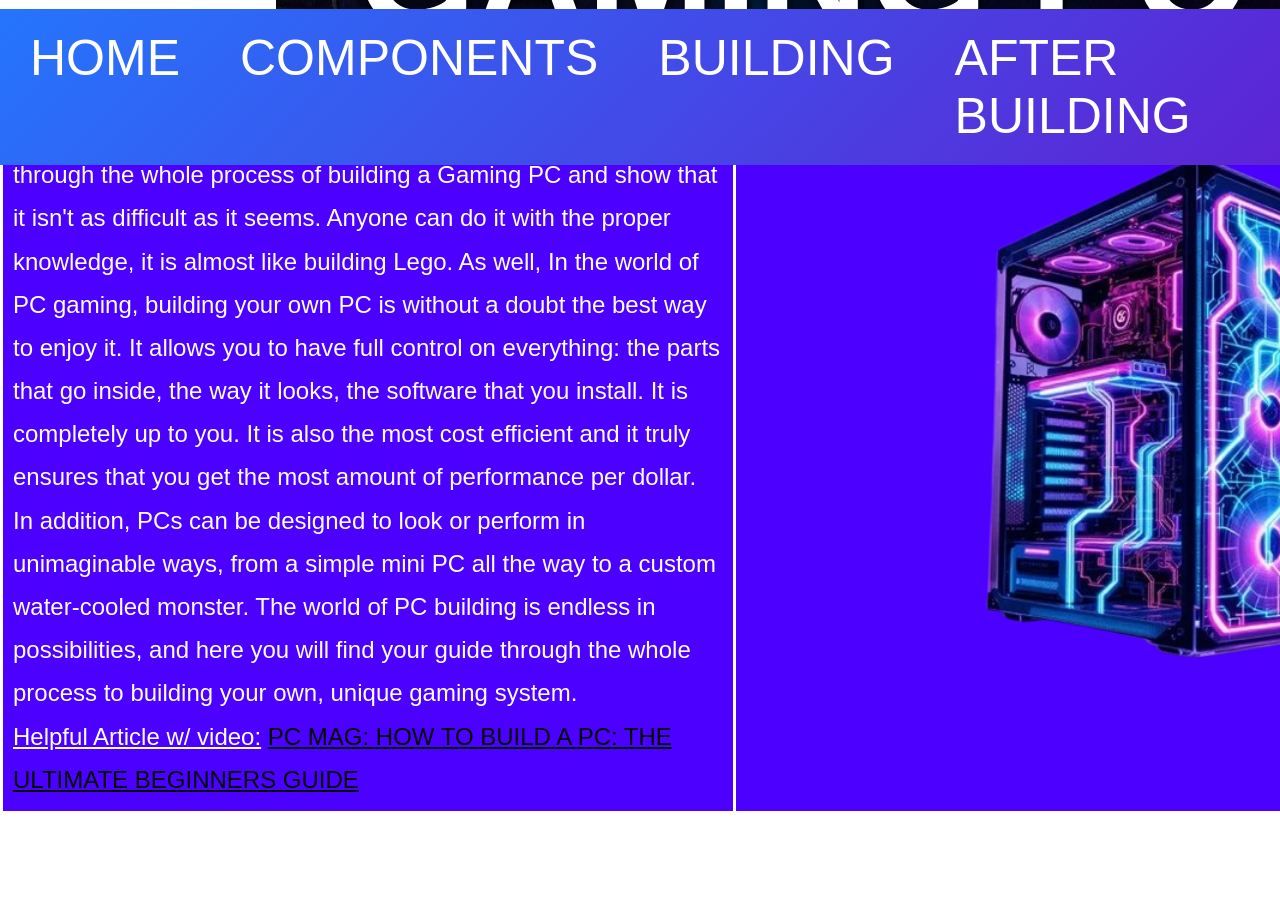
<file: index.html>
<!DOCTYPE html>
<html>
    <head>
        <title>HOW TO BUILD A GAMING PC - HOME</title>
        <link rel="stylesheet" href="Homepage styles.css">
    </head>
    <body>
        <header> 
            <p>HOW TO BUILD A</p>
            <h1>GAMING PC</h1>
            <p>STEP BY STEP GUIDE TO GUIDE YOU THROUGH THE WHOLE PROCESS!</p>
        </header>
        <!-- This table will allow the image and text to be next to each other on the page -->
        <table class="info-section">
            <tr>
                <td class="text-cell">
                    <p style="font-size: 35px;"><b><i><u>INTRODUCTION</u></i></b></p>
                    Although it may seem scary or not doable, this guide will guide you through the whole process of building a Gaming PC and show that it isn't as difficult as it seems. Anyone can do it with the proper knowledge, it is almost like building Lego. As well, In the world of PC gaming, building your own PC is without a doubt the best way to enjoy it. It allows you to have full control on everything: the parts that go inside, the way it looks, the software that you install. It is completely up to you. It is also the most cost efficient and it truly ensures that you get the most amount of performance per dollar. In addition, PCs can be designed to look or perform in unimaginable ways, from a simple mini PC all the way to a custom water-cooled monster. The world of PC building is endless in possibilities, and here you will find your guide through the whole process to building your own, unique gaming system.
                    <br><u>Helpful Article w/ video:</u> <a href="https://www.pcmag.com/how-to/how-to-build-a-pc-the-ultimate-beginners-guide" style="color: black;">PC MAG: HOW TO BUILD A PC: THE ULTIMATE BEGINNERS GUIDE</a>
                </td>
                <td class="image-cell">
                    <img src="Gaming PC for Homepage.png" style="width: 600px;">
                </td>
            </tr>
        </table>
        <!-- Navigate to the different pages of the site -->
        <nav>
            <ul>
                <li><a href="(HOMEPAGE) index.html">Home</a></li>
                <li><a href="(COMPONENTS) page2.html">Components</a></li>
                <li><a href="(BUILDING) page3.html">Building</a></li>
                <li><a href="(AFTER BUILDING) page4.html">After Building</a></li>
                <li><a href="(ABOUT OUR SITE) page5.html">About Our Site</a></li>
            </ul>
        </nav>
    </body>
</html>
</file>
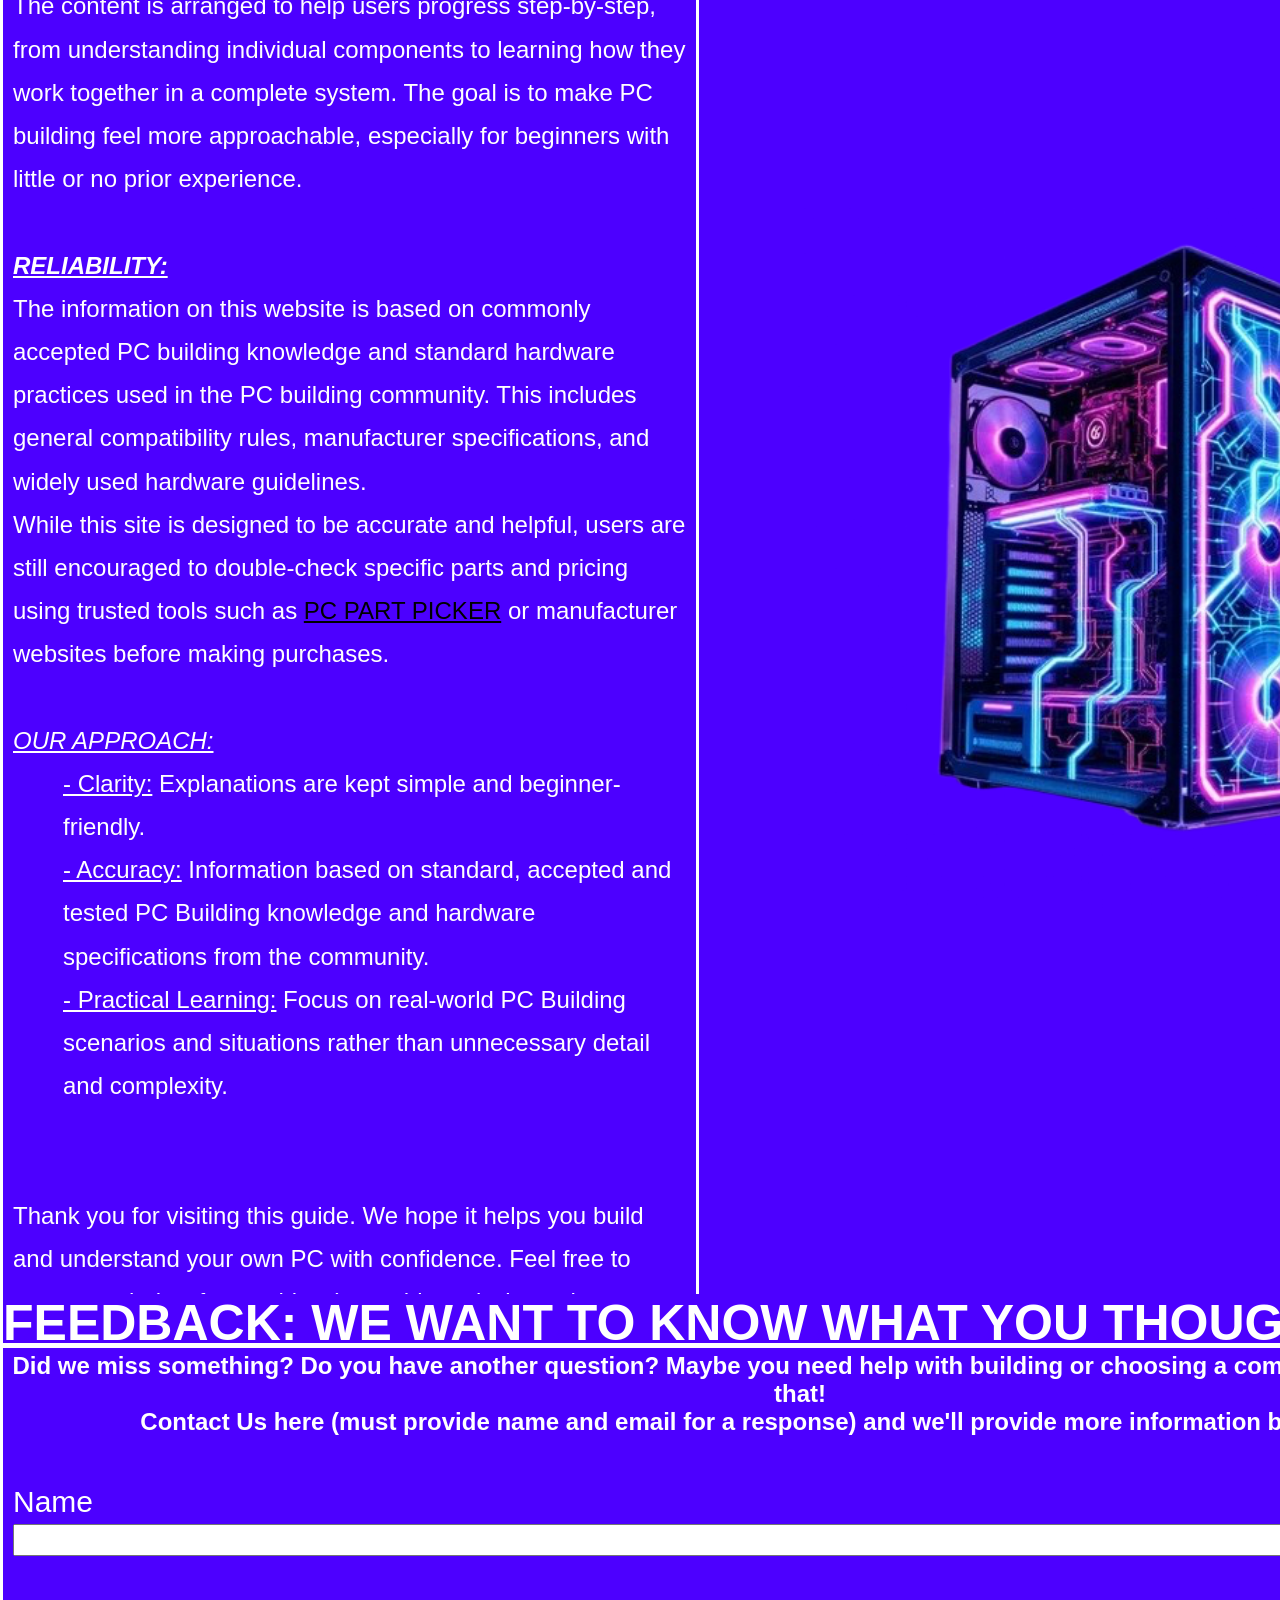
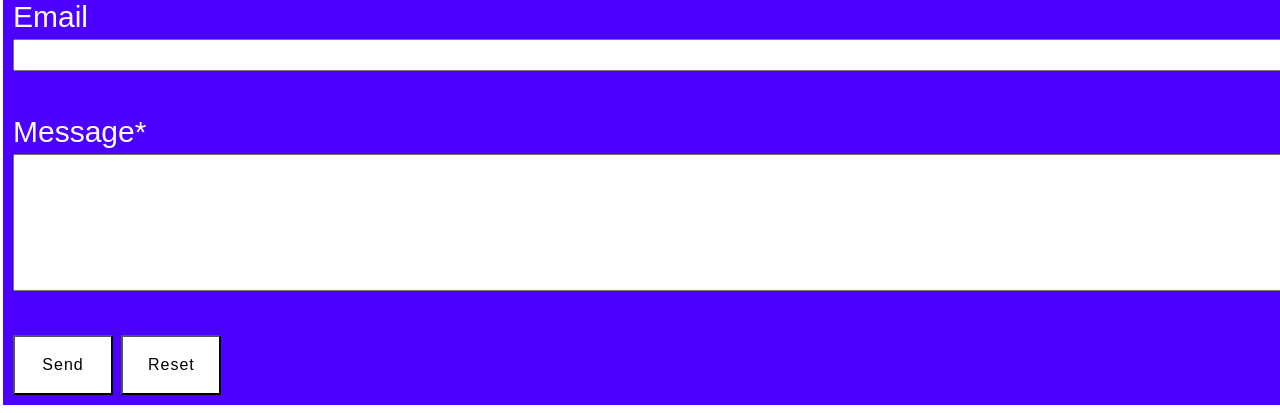
<file: (ABOUT OUR SITE) page5.html>
<!DOCTYPE html>
<html>
    <head>
        <title>ABOUT OUR SITE</title>
        <link rel="stylesheet" href="Page 5 styles.css">
    </head>
    <body>
        <header> 
            <h1>ABOUT OUR SITE</h1>
        </header>
        <table class="info-section">
            <tr>
                <td class="text-cell">
                    <p style="font-size: 35px;"><b><i><u>ABOUT OUR SITE AND GUIDE:</u></i></b></p>
                    This website is designed as a structured guide to help users understand PC building in a clear and organized way. Instead of overwhelming users with technical details all at once, each section breaks topics down into simple explanations so they are easier to learn and follow.
                    <br>The content is arranged to help users progress step-by-step, from understanding individual components to learning how they work together in a complete system. The goal is to make PC building feel more approachable, especially for beginners with little or no prior experience.
                    <br><br>
                    <b><i><u>RELIABILITY:</u></i></b> <br>
                    The information on this website is based on commonly accepted PC building knowledge and standard hardware practices used in the PC building community. This includes general compatibility rules, manufacturer specifications, and widely used hardware guidelines.
                    <br>While this site is designed to be accurate and helpful, users are still encouraged to double-check specific parts and pricing using trusted tools such as <a href="https://pcpartpicker.com" style="color: black;">PC PART PICKER</a> or manufacturer websites before making purchases.
                    <br><br>
                    <u><i>OUR APPROACH:</i></u>
                    <br>
                    <p style="margin-left: 50px;"><u>- Clarity:</u> Explanations are kept simple and beginner-friendly.</p>
                    <p style="margin-left: 50px;"><u>- Accuracy:</u> Information based on standard, accepted and tested PC Building knowledge and hardware specifications from the community.</p> 
                    <p style="margin-left: 50px;"><u>- Practical Learning:</u> Focus on real-world PC Building scenarios and situations rather than unnecessary detail and complexity.</p>
                    <!--Short outro-->
                    <br><br>
                    Thank you for visiting this guide. We hope it helps you build and understand your own PC with confidence. Feel free to contact us below for anything (something missing, other question, site error, etc.) Best of luck and happy Building and Gaming!
                    
                    <td class="image-cell">
                    <img src="Gaming PC for Homepage.png" style="height: 700px; width: 700px;">
                </td>
            </tr>
        </table>
        <!--Form Code and Website creation assisted with ChatGPT-->
        <!--This form is for website feedback and for asking other questions. It is linked to send me an email with responses. -->
        <h2><u>FEEDBACK: WE WANT TO KNOW WHAT YOU THOUGHT!</u></h2>
        <h2 style="font-size: 24px;">Did we miss something? Do you have another question? Maybe you need help with building or choosing a component, we'll help you with that! <br>
            Contact Us here (must provide name and email for a response) and we'll provide more information by email for you!</h2>
        <form action="https://formspree.io/f/xwvzepra" method="POST">
            <br>
            <label>Name</label>
            <input type="text" style="font-size: 24px;" name="name">
            <br>
            <label>Email</label>
            <input type="email" style="font-size: 24px;" name="email">
            <br>
            <label>Message*</label>
            <textarea name="Name" style="font-size: 24px;" rows="5" cols="5" required></textarea>
            <br>
            <div class="button-container">
                <button type="submit" style="height: 60px; width: 100px; background-color: white; font-size: 16px; font-family: Impact, Haettenschweiler, 'Arial Narrow Bold', sans-serif; letter-spacing: 1px;">
                    Send
                </button>
                <button type="reset" style="height: 60px; width: 100px; background-color: white; font-size: 16px; font-family: Impact, Haettenschweiler, 'Arial Narrow Bold', sans-serif; letter-spacing: 1px;">
                    Reset
                </button>
            </div>
        </form>
        <nav>
            <ul>
                <li><a href="(HOMEPAGE) index.html">Home</a></li>
                <li><a href="(COMPONENTS) page2.html">Components</a></li>
                <li><a href="(BUILDING) page3.html">Building</a></li>
                <li><a href="(AFTER BUILDING) page4.html">After Building</a></li>
                <li><a href="(ABOUT OUR SITE) page5.html">About Our Site</a></li>
            </ul>
        </nav>
    </body>
</html>
</file>
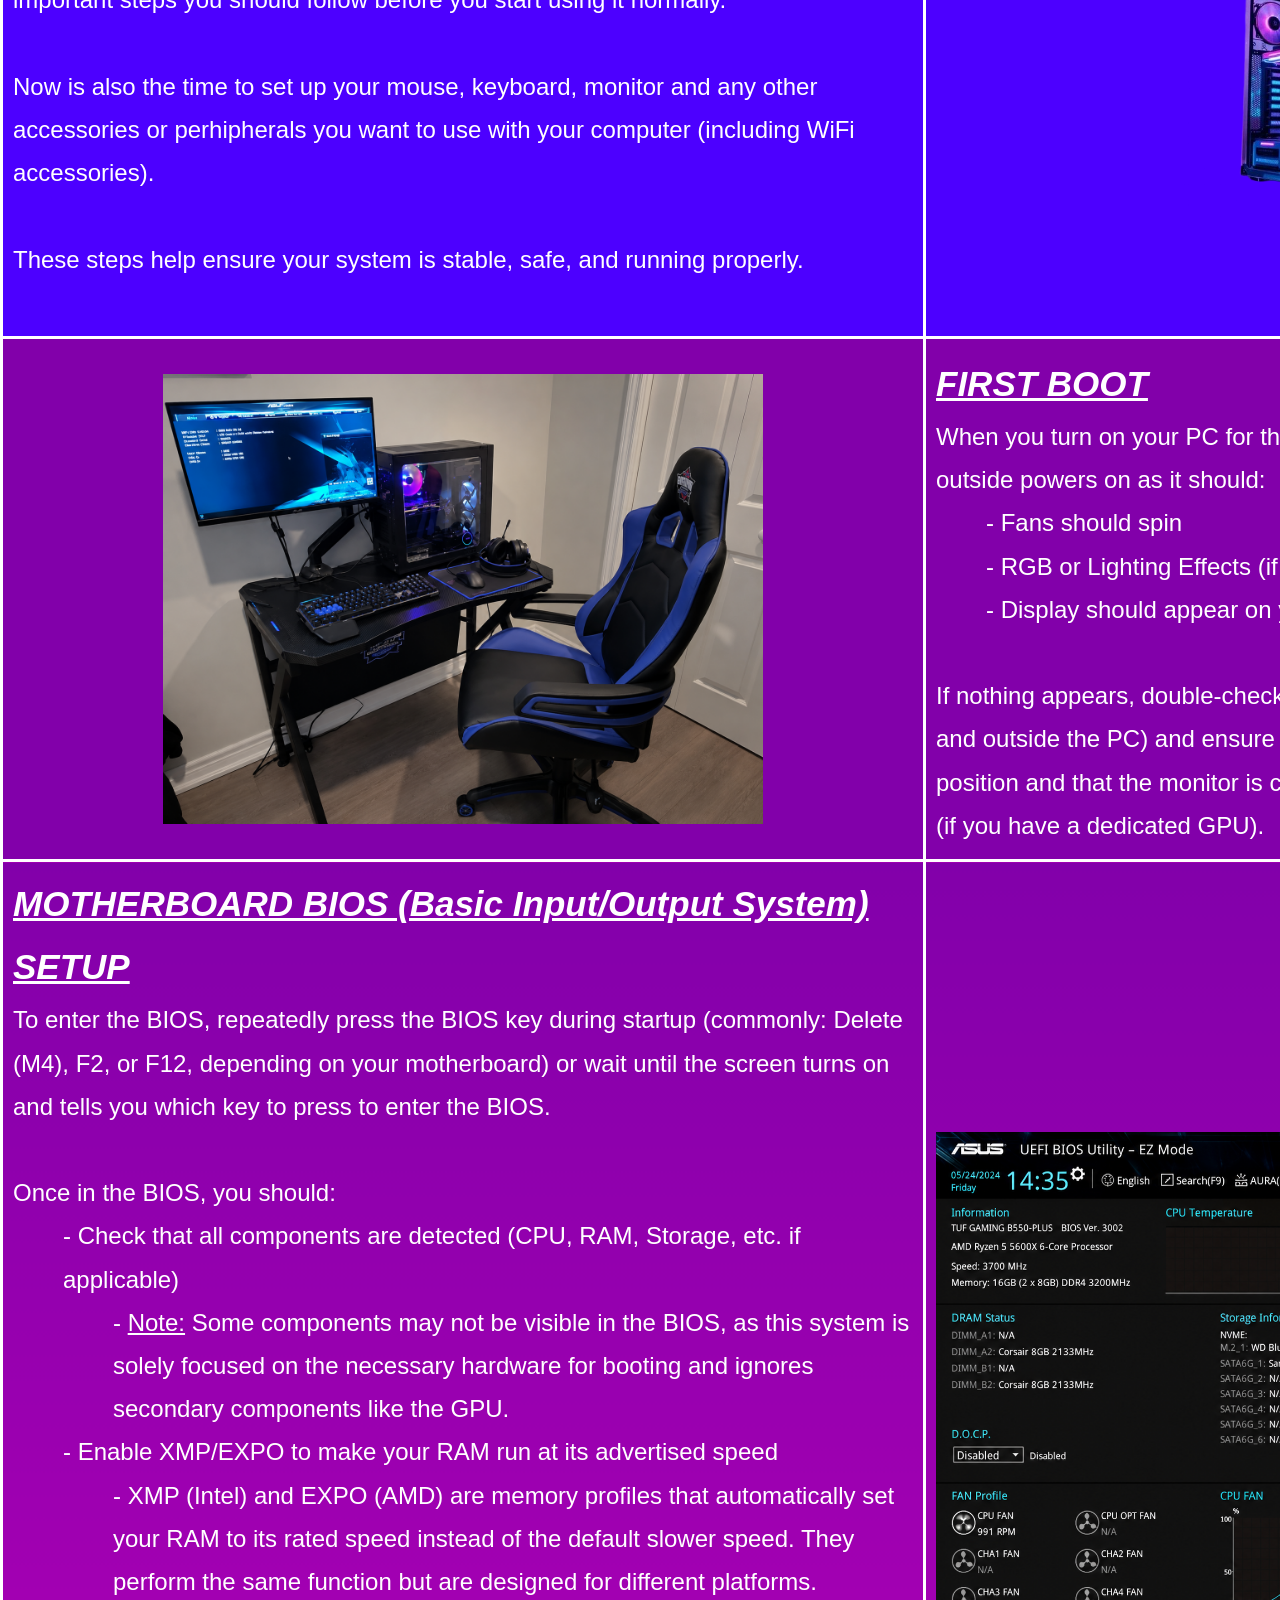
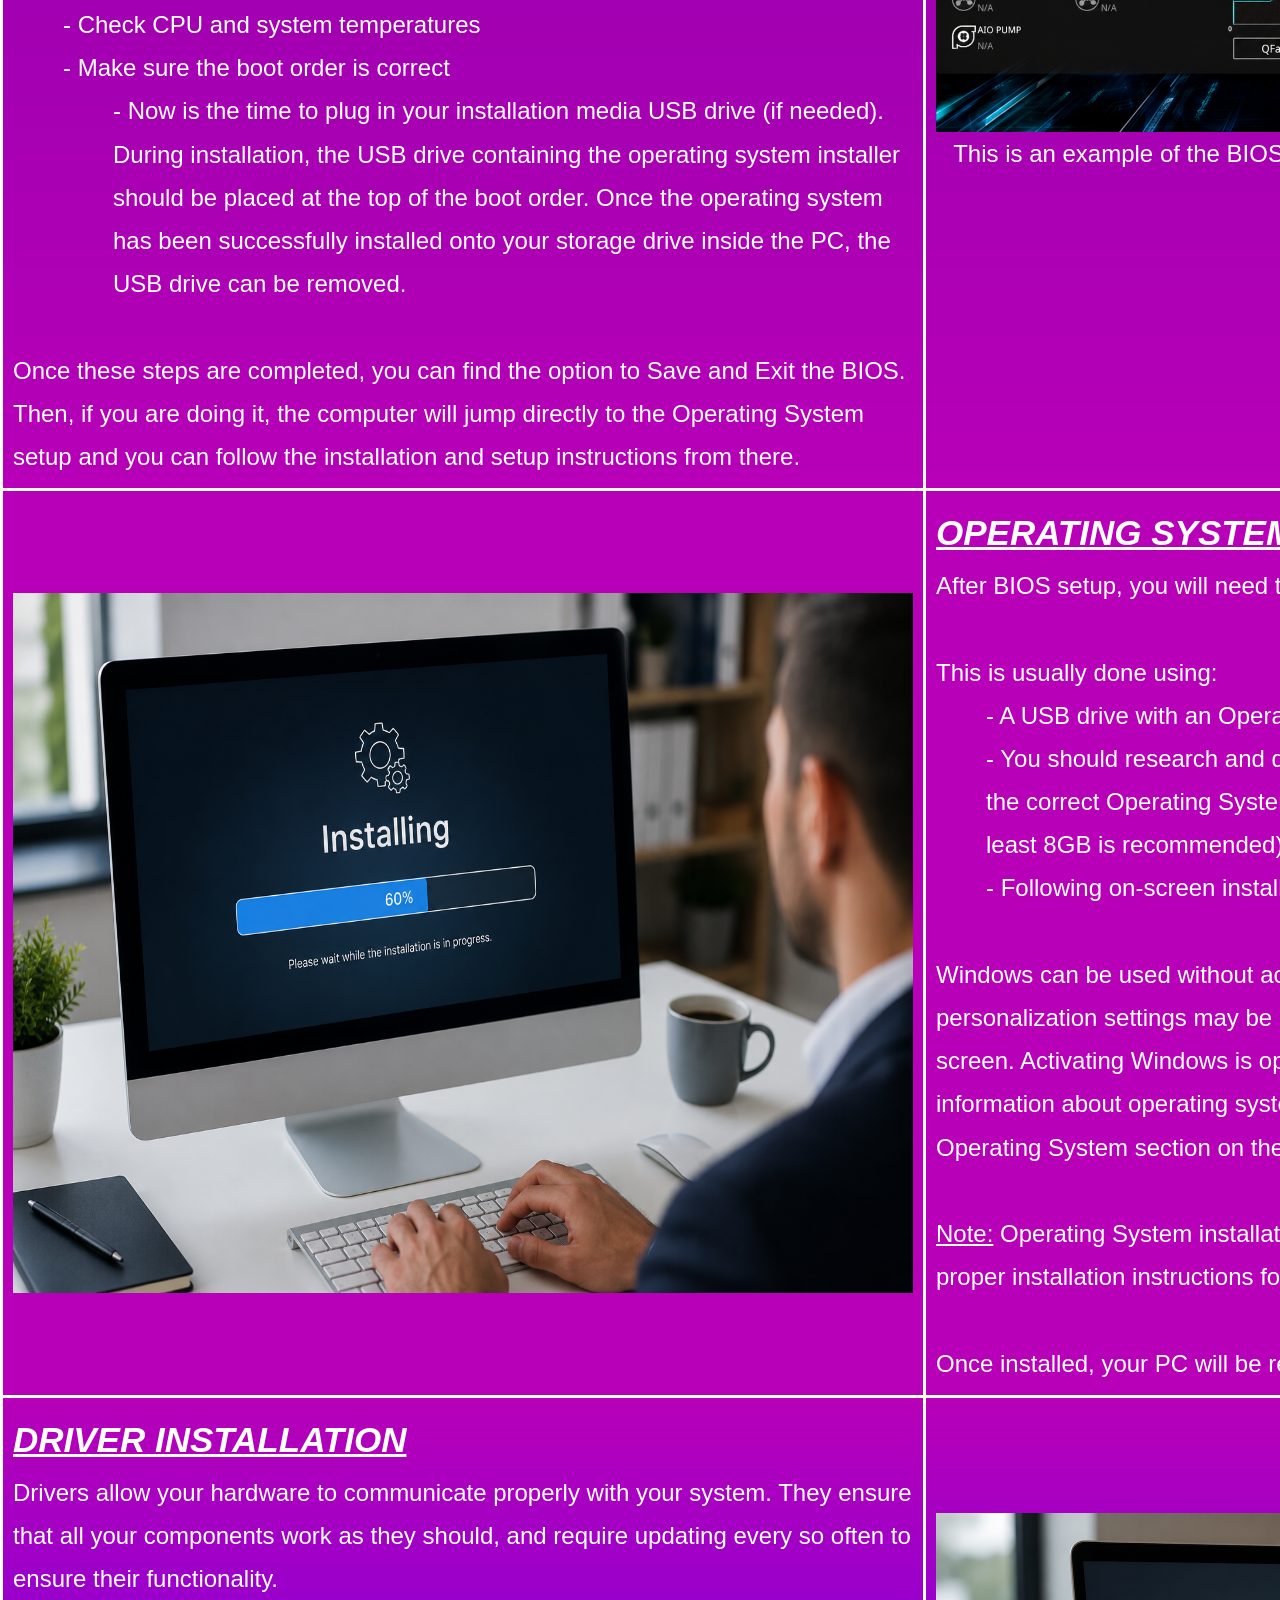
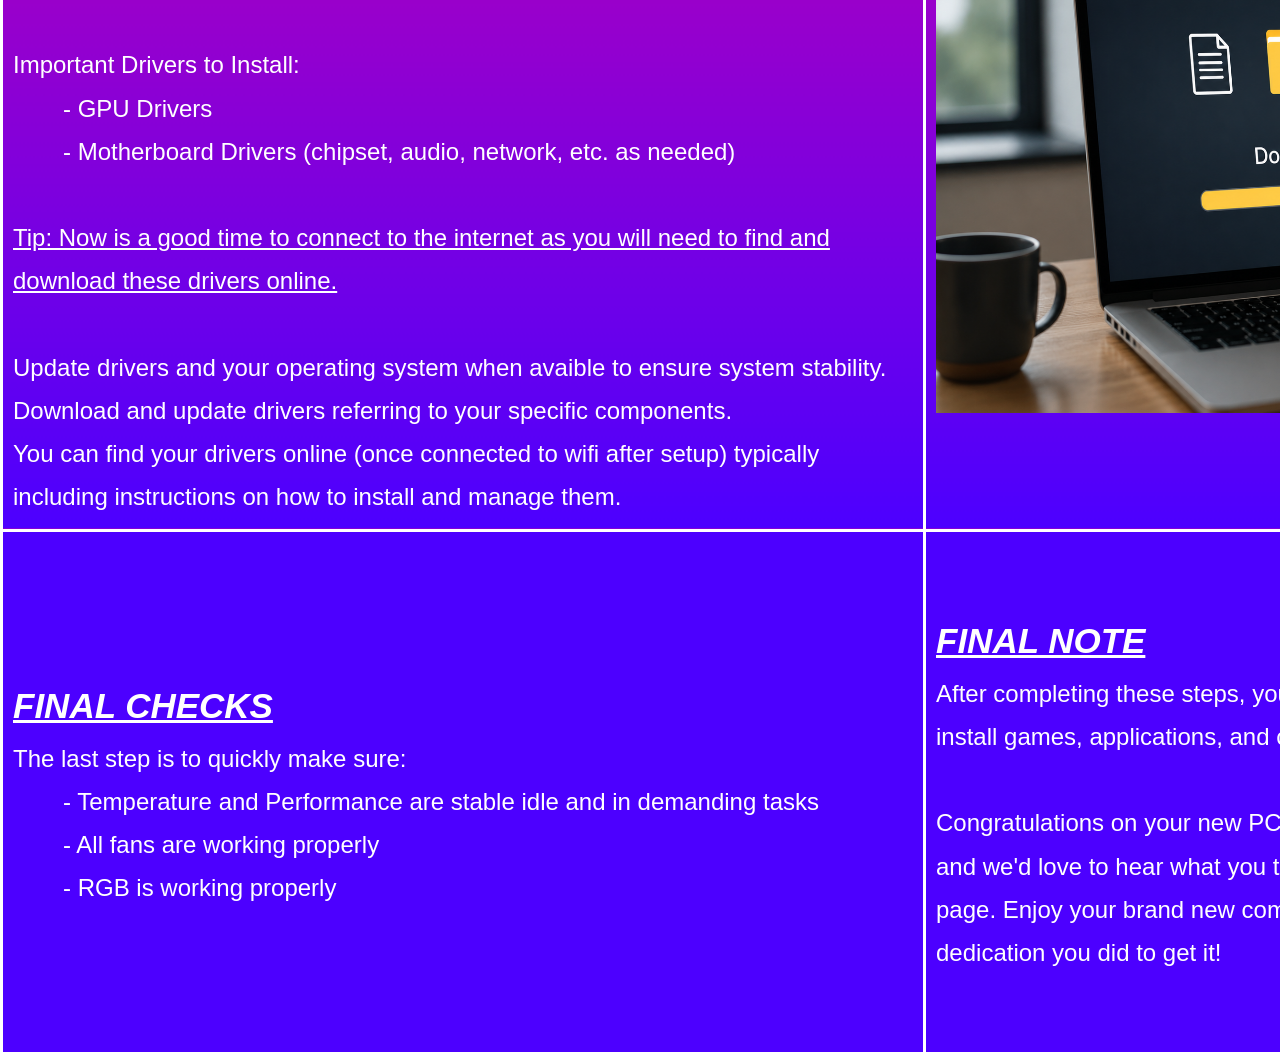
<file: (AFTER BUILDING) page4.html>
<!DOCTYPE html>
<html>
    <head>
        <title>AFTER BUILDING</title>
        <link rel="stylesheet" href="Page 4 styles.css">
    </head>
    <body>
        <header> 
            <h1>AFTER BUILDING</h1>
        </header>
        <!--Instructions Table-->
        <table class="info-section">
            <tr>
                <td class="text-cell">
                    <p style="font-size: 35px;"><b><i><u>AFTER BUILDING YOUR PC:</u></i></b></p>
                    Once your PC is fully built and all components are installed correctly, there are a few important steps you should follow before you start using it normally. 
                    <br><br>Now is also the time to set up your mouse, keyboard, monitor and any other accessories or perhipherals you want to use with your computer (including WiFi accessories).
                    <br><br>These steps help ensure your system is stable, safe, and running properly.
                </td>
                <td class="image-cell">
                    <img src="Gaming PC for Homepage.png">
                </td>
            </tr>
            <tr>
                <td style="background-color: rgb(130, 0, 170);" class="image-cell">
                    <img src="Bios Setup.jpg" style="width: 600px;">
                </td>
                <td style="background-color: rgb(130, 0, 170);" class="text-cell">
                    <p style="font-size: 35px;"><b><i><u>FIRST BOOT</u></i></b></p>
                    When you turn on your PC for the first time, make sure everything on the outside powers on as it should:
                    <p style="margin-left: 50px;">- Fans should spin</p>
                    <p style="margin-left: 50px;">- RGB or Lighting Effects (if present) should light up
                    <p style="margin-left: 50px;">- Display should appear on your monitor</p>
                    <br>If nothing appears, double-check power cables and connections (inside and outside the PC) and ensure the switch on the PSU is set to the I position and that the monitor is connected to the GPU, not the motherboard (if you have a dedicated GPU).
                </td>
            </tr>
            <tr>
                <td style="background: linear-gradient(rgb(130, 0, 170), rgb(183, 0, 183));" class="text-cell">
                    <p style="font-size: 35px;"><b><i><u>MOTHERBOARD BIOS (Basic Input/Output System) SETUP</u></i></b></p>
                    To enter the BIOS, repeatedly press the BIOS key during startup (commonly: Delete (M4), F2, or F12, depending on your motherboard) or wait until the screen turns on and tells you which key to press to enter the BIOS.
                    <br><br> Once in the BIOS, you should:
                    <p style="margin-left: 50px;">- Check that all components are detected (CPU, RAM, Storage, etc. if applicable)</p>
                    <p style="margin-left: 100px;">- <u>Note:</u> Some components may not be visible in the BIOS, as this system is solely focused on the necessary hardware for booting and ignores secondary components like the GPU.</p>
                    <p style="margin-left: 50px;">- Enable XMP/EXPO to make your RAM run at its advertised speed</p>
                    <p style="margin-left: 100px;">- XMP (Intel) and EXPO (AMD) are memory profiles that automatically set your RAM to its rated speed instead of the default slower speed. They perform the same function but are designed for different platforms.</p>
                    <p style="margin-left: 50px;">- Check CPU and system temperatures</p>
                    <p style="margin-left: 50px;">- Make sure the boot order is correct</p>
                    <p style="margin-left: 100px;">- Now is the time to plug in your installation media USB drive (if needed). During installation, the USB drive containing the operating system installer should be placed at the top of the boot order. Once the operating system has been successfully installed onto your storage drive inside the PC, the USB drive can be removed.</p>
                    <br>Once these steps are completed, you can find the option to Save and Exit the BIOS. Then, if you are doing it, the computer will jump directly to the Operating System setup and you can follow the installation and setup instructions from there.
                </td>
                <td style="background: linear-gradient(rgb(130, 0, 170), rgb(183, 0, 183));" class="image-cell">
                    <img src="Bios Screen.jpg" style="width: 800px; height: 600px;"><p style="text-align: center;">This is an example of the BIOS Screen of a Motherboard from the brand ASUS.</p>
                </td>
            </tr>
            <tr>
                <td style="background-color: rgb(183, 0, 183);" class="image-cell">
                    <img src="Downloading 2.png" style="height: 700px; width: 900px;">
                </td>
                <td style="background-color: rgb(183, 0, 183);" class="text-cell">
                    <p style="font-size: 35px;"><b><i><u>OPERATING SYSTEM INSTALLATION</u></i></b></p>
                    After BIOS setup, you will need to install an Operating System.
                    <br><br>
                    This is usually done using:
                    <p style="margin-left: 50px;">- A USB drive with an Operating System installer</p>
                    <p style="margin-left: 50px;">- You should research and download the official Installation Media for the correct Operating System and create a bootable USB drive (at least 8GB is recommended)</p>
                    <p style="margin-left: 50px;">- Following on-screen installation steps</p>
                    <br>
                    Windows can be used without activation, but some features such as personalization settings may be limited and a watermark may appear on screen. Activating Windows is optional, but recommended. For more information about operating systems and Windows activation, see the Operating System section on the <a href="(COMPONENTS) page2.html" style="color: black;">Components page</a>.
                    <br><br>
                    <u>Note:</u> Operating System installations differ depending on the version. Find proper installation instructions for yours online.
                    <br><br>
                    Once installed, your PC will be ready to use normally.
                </td>
            </tr>
            <tr>
                <td style="background: linear-gradient(rgb(183, 0, 183), rgb(76, 0, 255));" class="text-cell">
                    <p style="font-size: 35px;"><b><i><u>DRIVER INSTALLATION</u></i></b></p>
                    Drivers allow your hardware to communicate properly with your system. They ensure that all your components work as they should, and require updating every so often to ensure their functionality.
                    <br><br> Important Drivers to Install:
                    <p style="margin-left: 50px;">- GPU Drivers</p>
                    <p style="margin-left: 50px;">- Motherboard Drivers (chipset, audio, network, etc. as needed)</p>
                    <br>
                    <u>Tip: Now is a good time to connect to the internet as you will need to find and download these drivers online.</u>
                    <br><br>
                    Update drivers and your operating system when avaible to ensure system stability.
                    Download and update drivers referring to your specific components.
                    <br>You can find your drivers online (once connected to wifi after setup) typically including instructions on how to install and manage them. 
                </td>
                <td style="background: linear-gradient(rgb(183, 0, 183), rgb(76, 0, 255));" class="image-cell">
                    <img src="Downloading.jpg" style="height: 500px; width: 800px;">
                </td>
            </tr>
            <tr>
                <td style="background-color: rgb(76, 0, 255);" class="text-cell">
                    <p style="font-size: 35px;"><b><i><u>FINAL CHECKS</u></i></b></p>
                    The last step is to quickly make sure:
                    <p style="margin-left: 50px;">- Temperature and Performance are stable idle and in demanding tasks</p>
                    <p style="margin-left: 50px;">- All fans are working properly</p>
                    <p style="margin-left: 50px;">- RGB is working properly</p>
                </td>
                <td style="background-color: rgb(76, 0, 255);" class="text-cell">
                    <p style="font-size: 35px;"><b><i><u>FINAL NOTE</u></i></b></p>
                    After completing these steps, your PC is fully ready to use. You can now install games, applications, and customize your system as needed.
                    <br><br>
                    Congratulations on your new PC! We hope this guide was helpful for you and we'd love to hear what you thought of it in the <a href="(ABOUT OUR SITE) page5.html" style="color: black;">"ABOUT OUR SITE"</a> page. Enjoy your brand new computer and be proud of the hard work and dedication you did to get it!
                </td>
            </tr>
        </table>
        <nav>
            <ul>
                <li><a href="(HOMEPAGE) index.html">Home</a></li>
                <li><a href="(COMPONENTS) page2.html">Components</a></li>
                <li><a href="(BUILDING) page3.html">Building</a></li>
                <li><a href="(AFTER BUILDING) page4.html">After Building</a></li>
                <li><a href="(ABOUT OUR SITE) page5.html">About Our Site</a></li>
            </ul>
        </nav>
    </body>
</html>
</file>
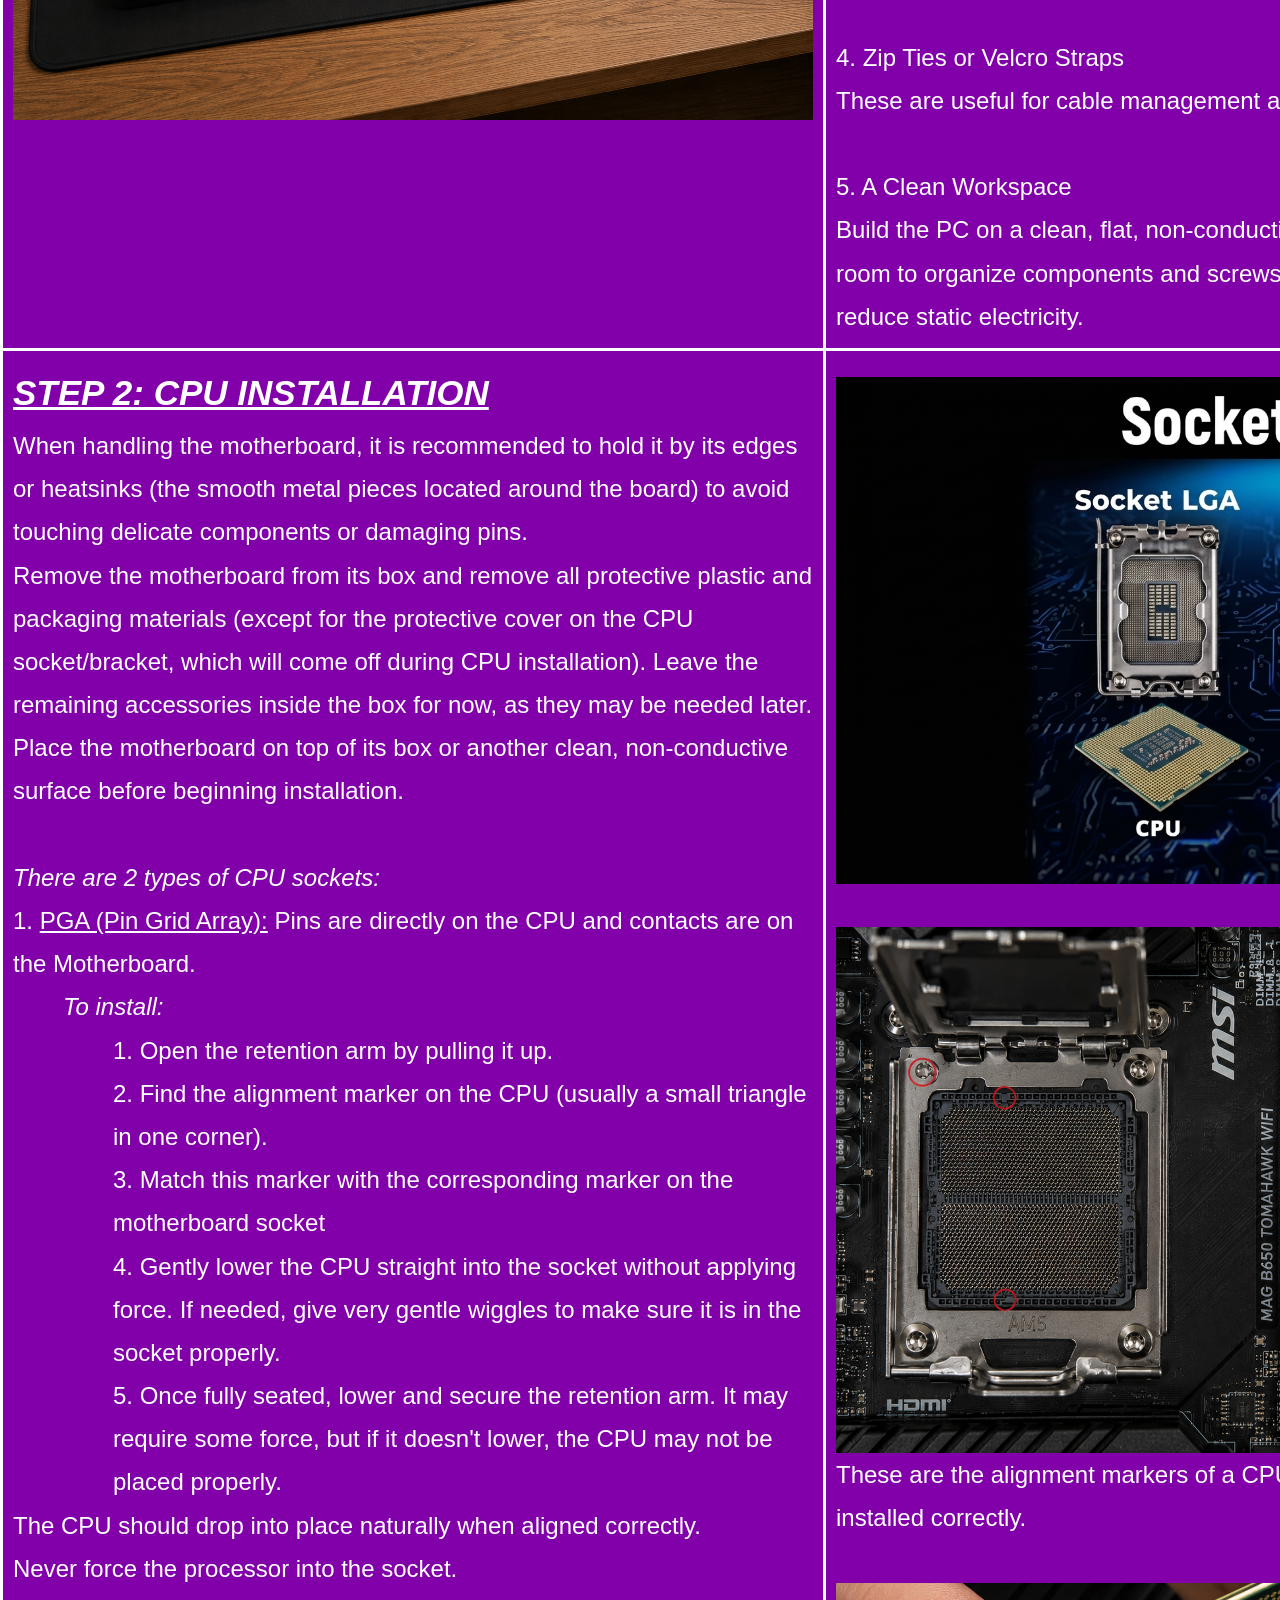
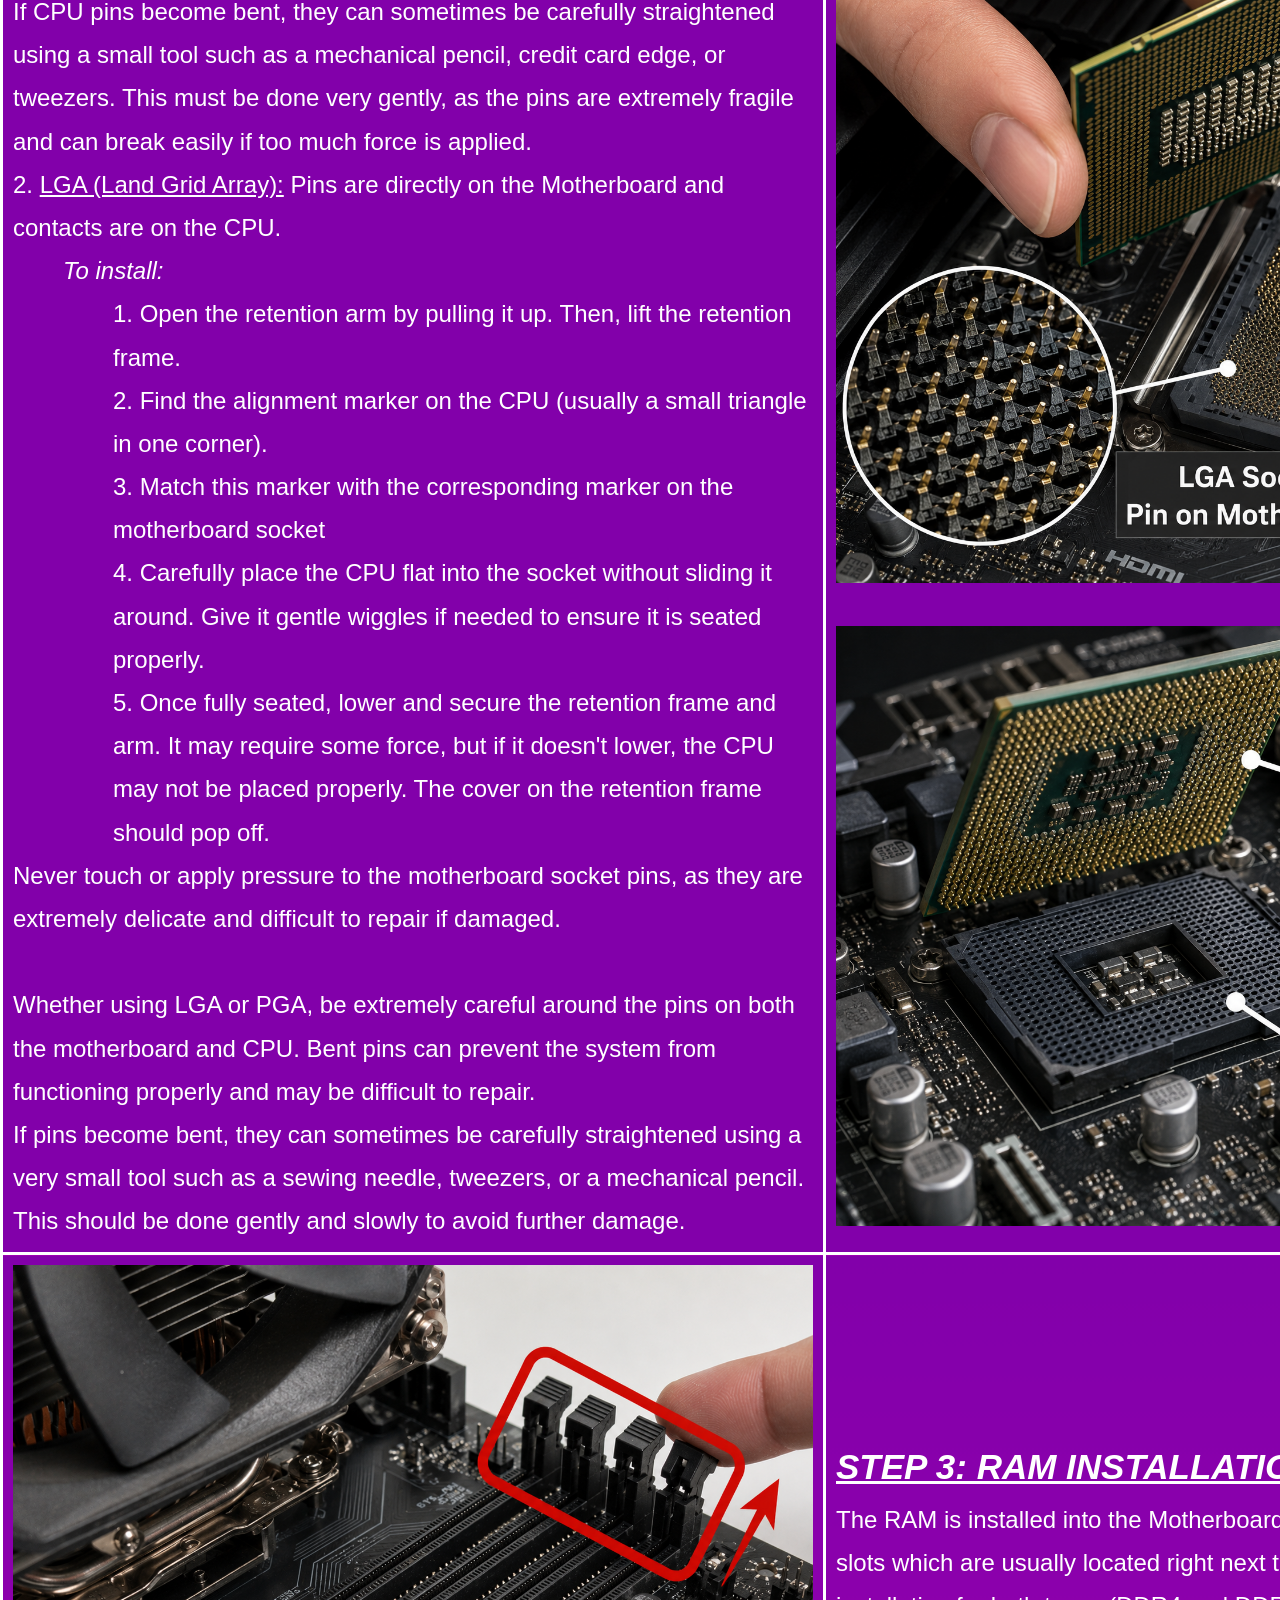
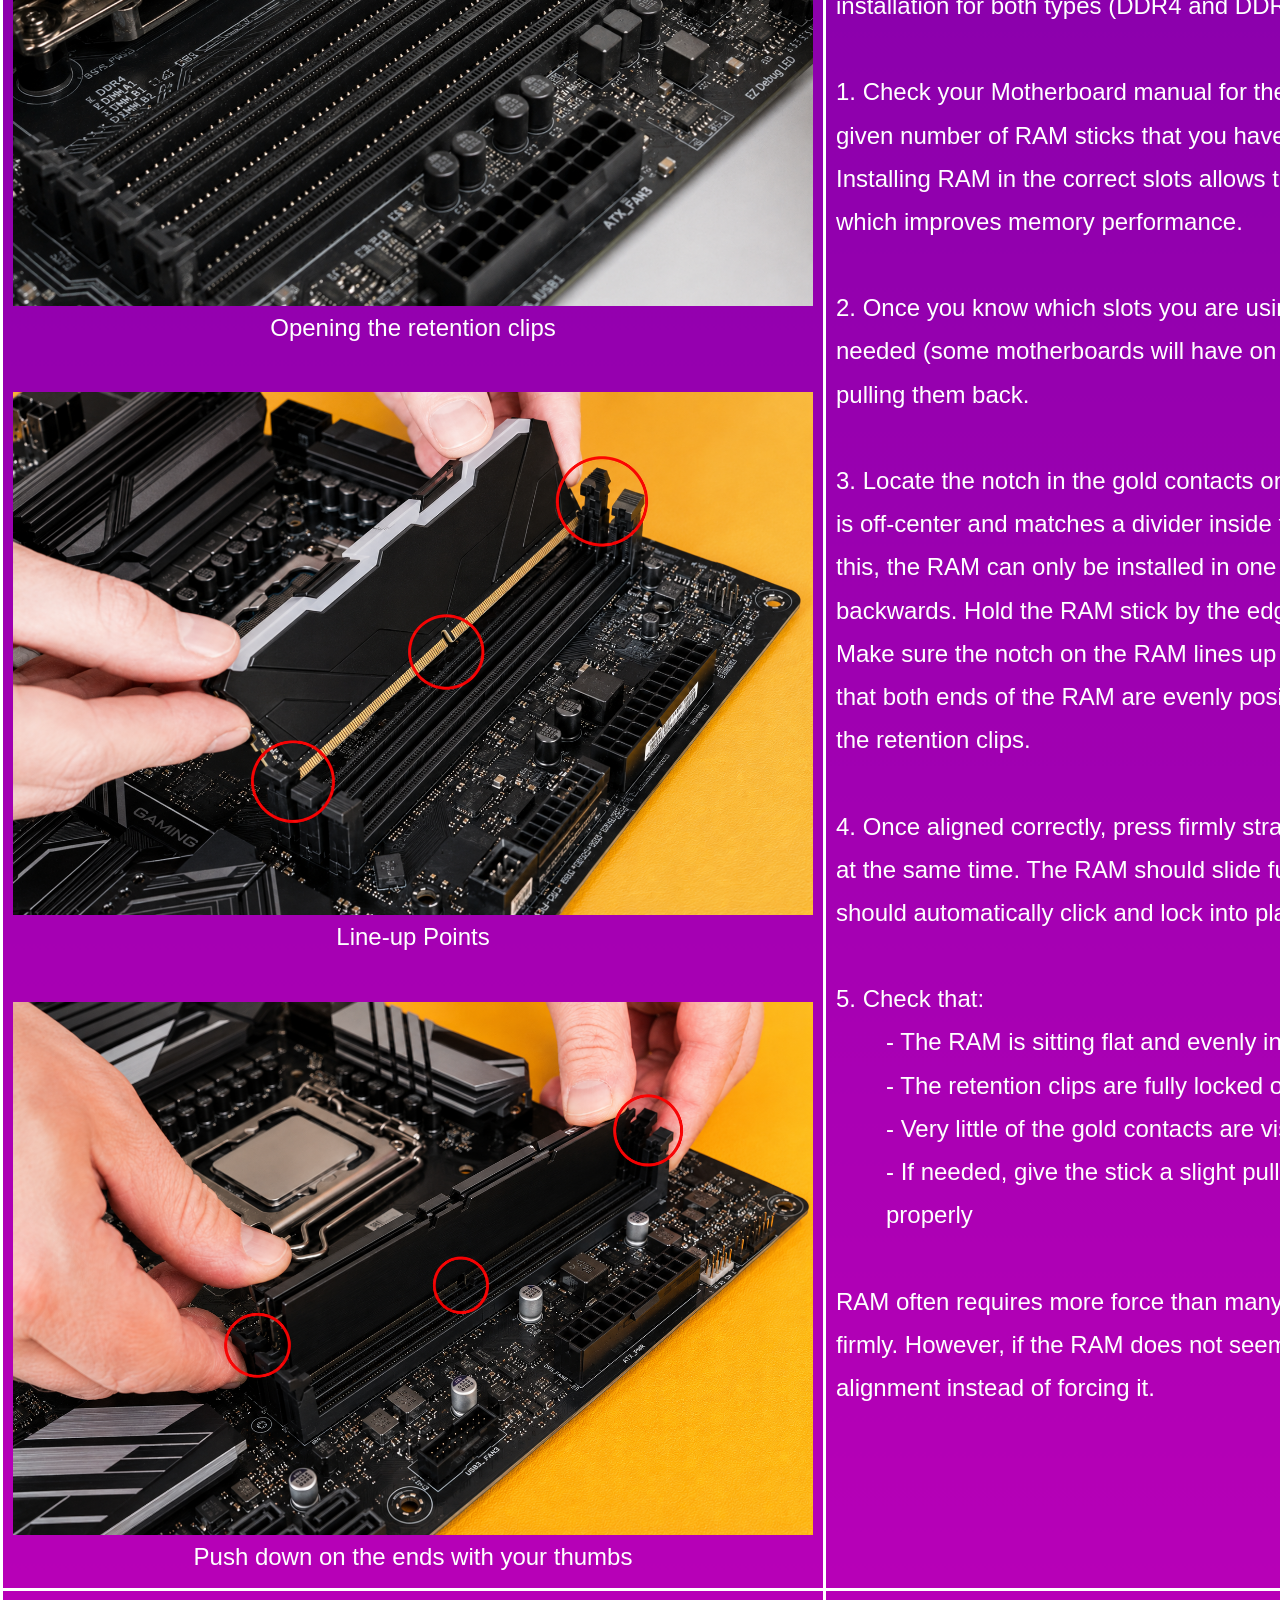
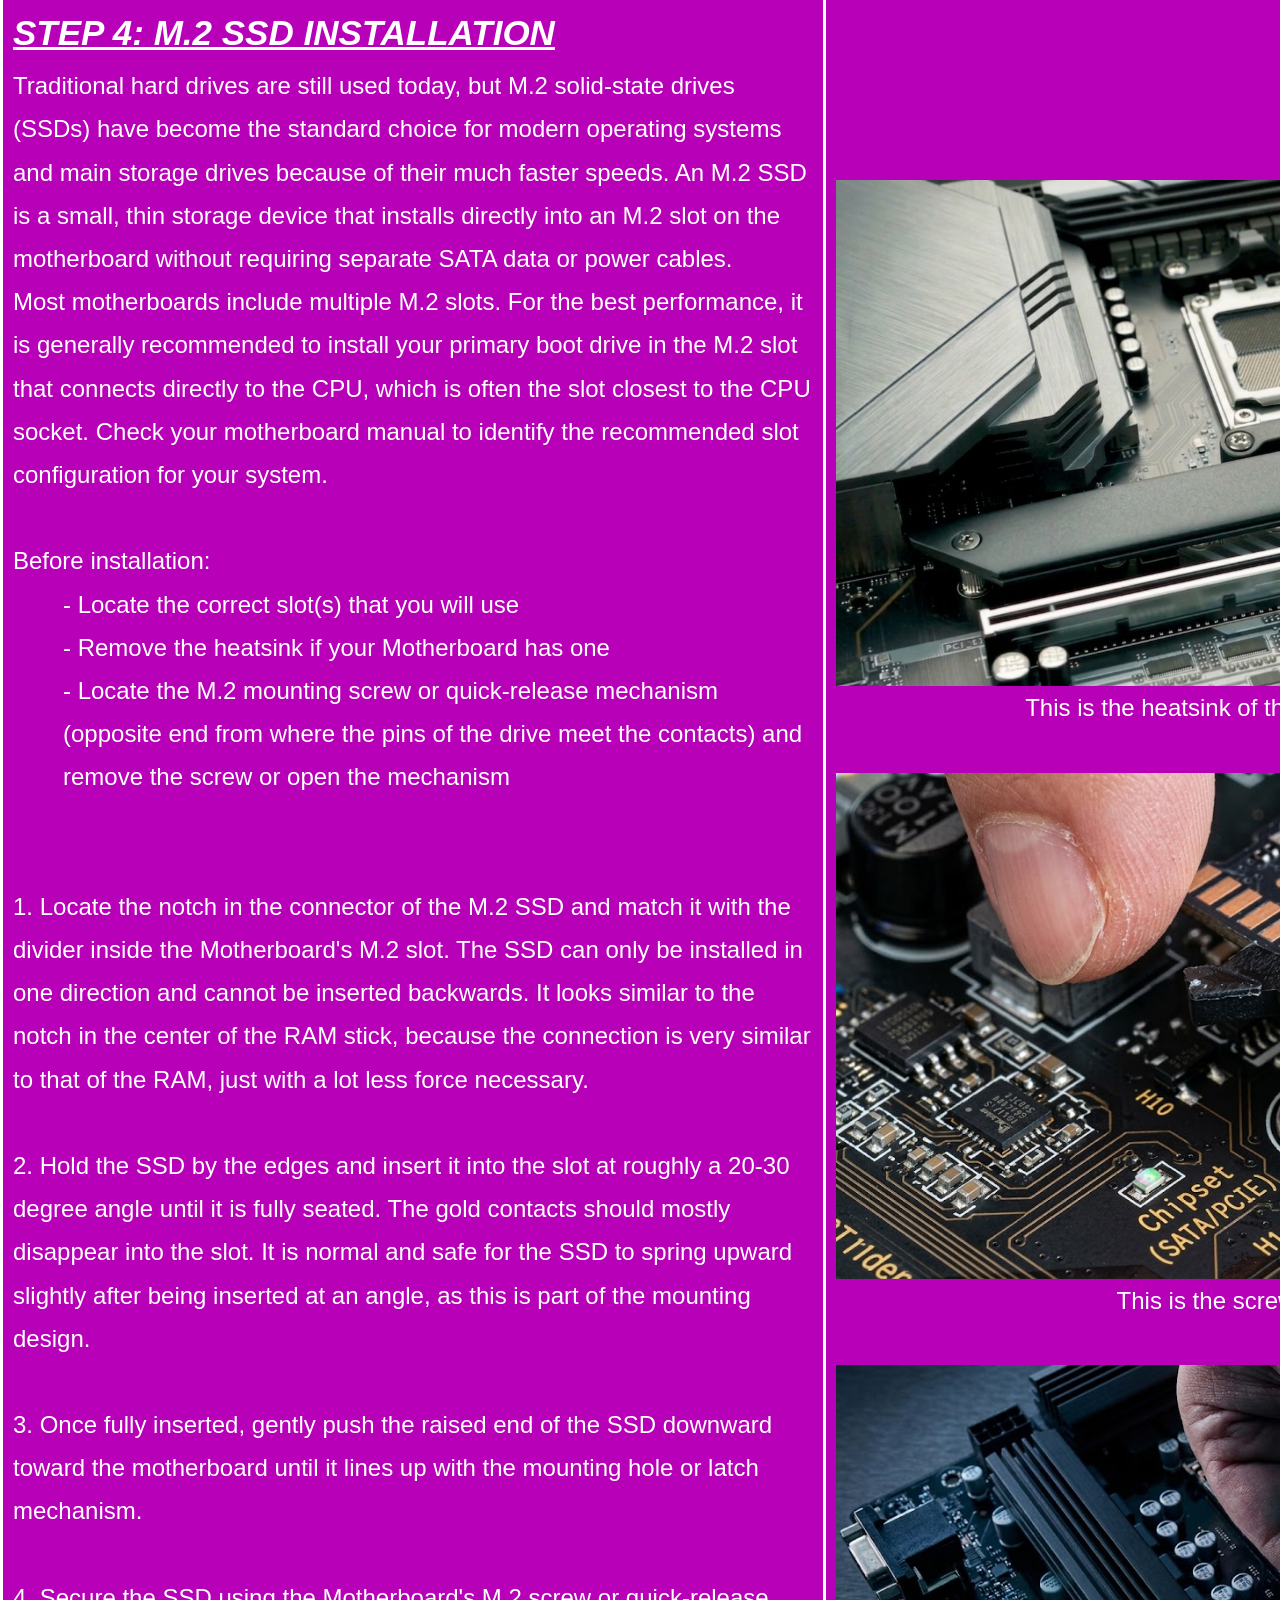
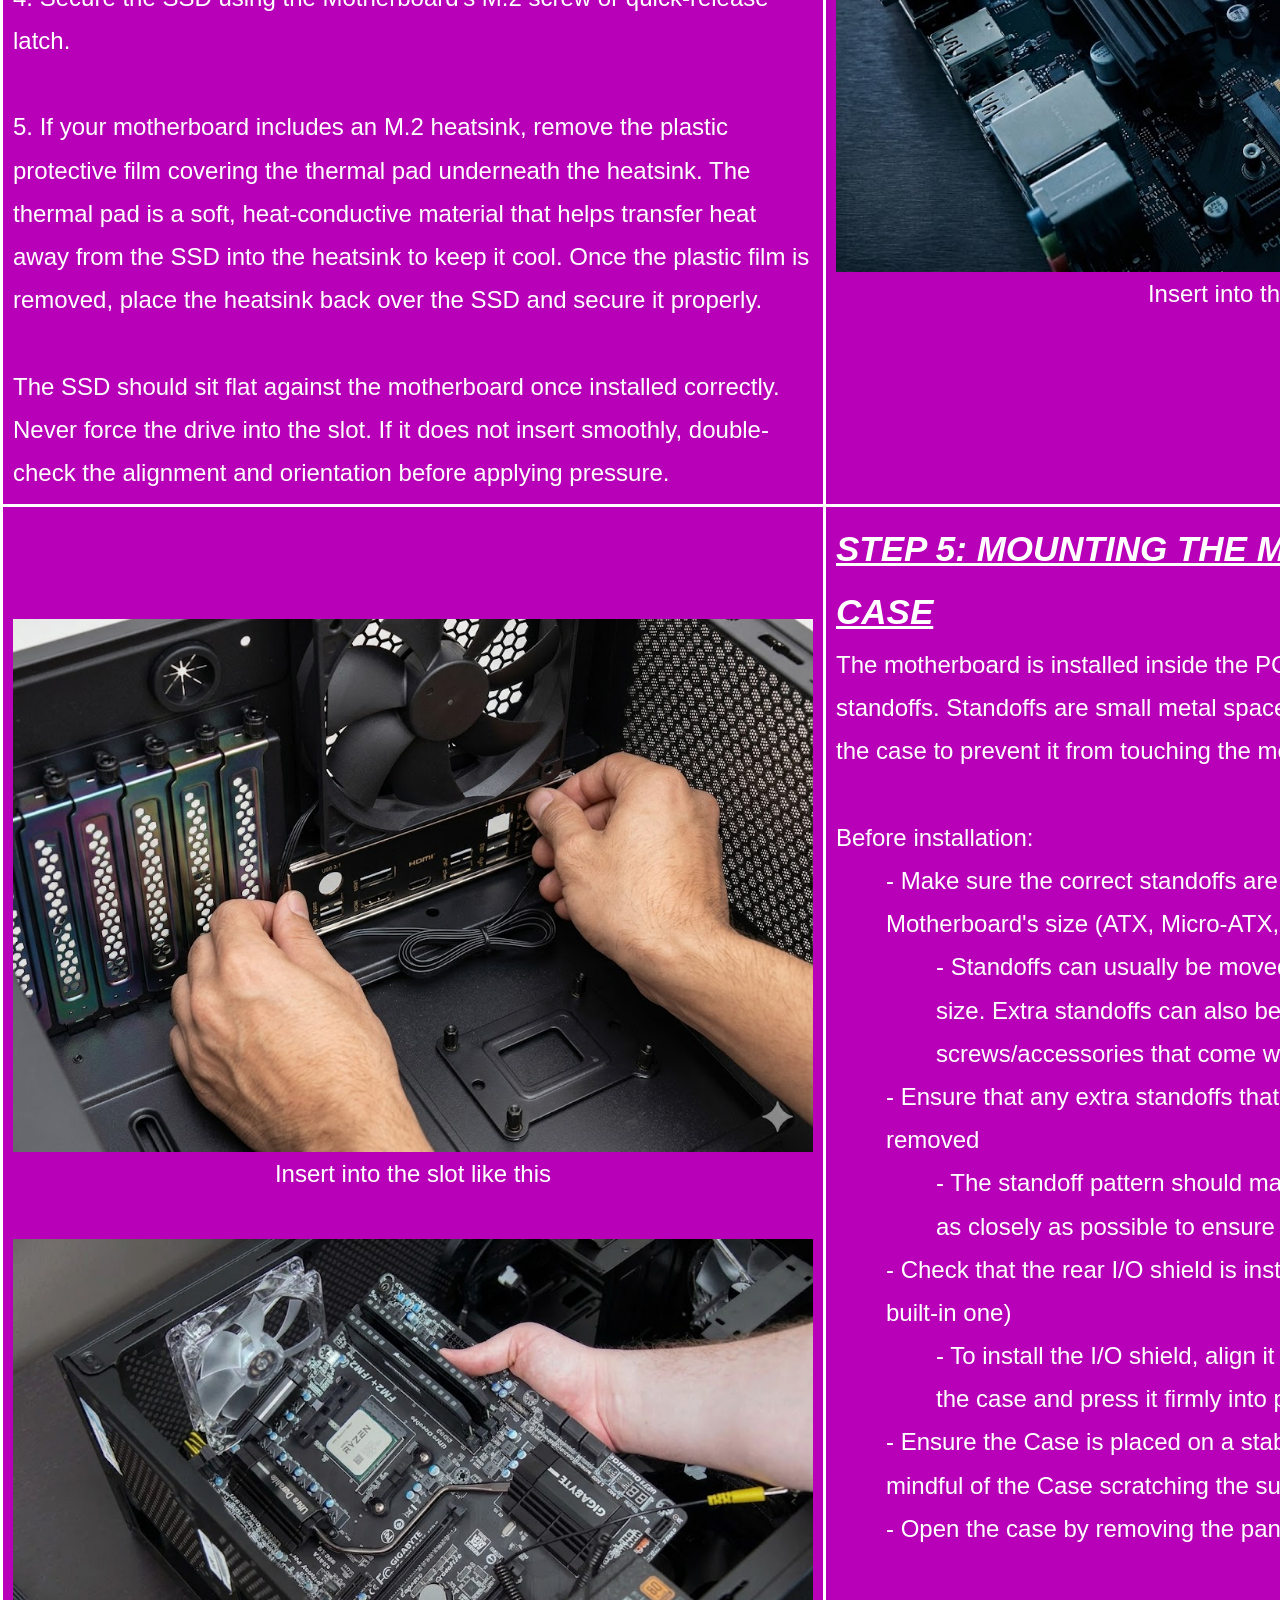
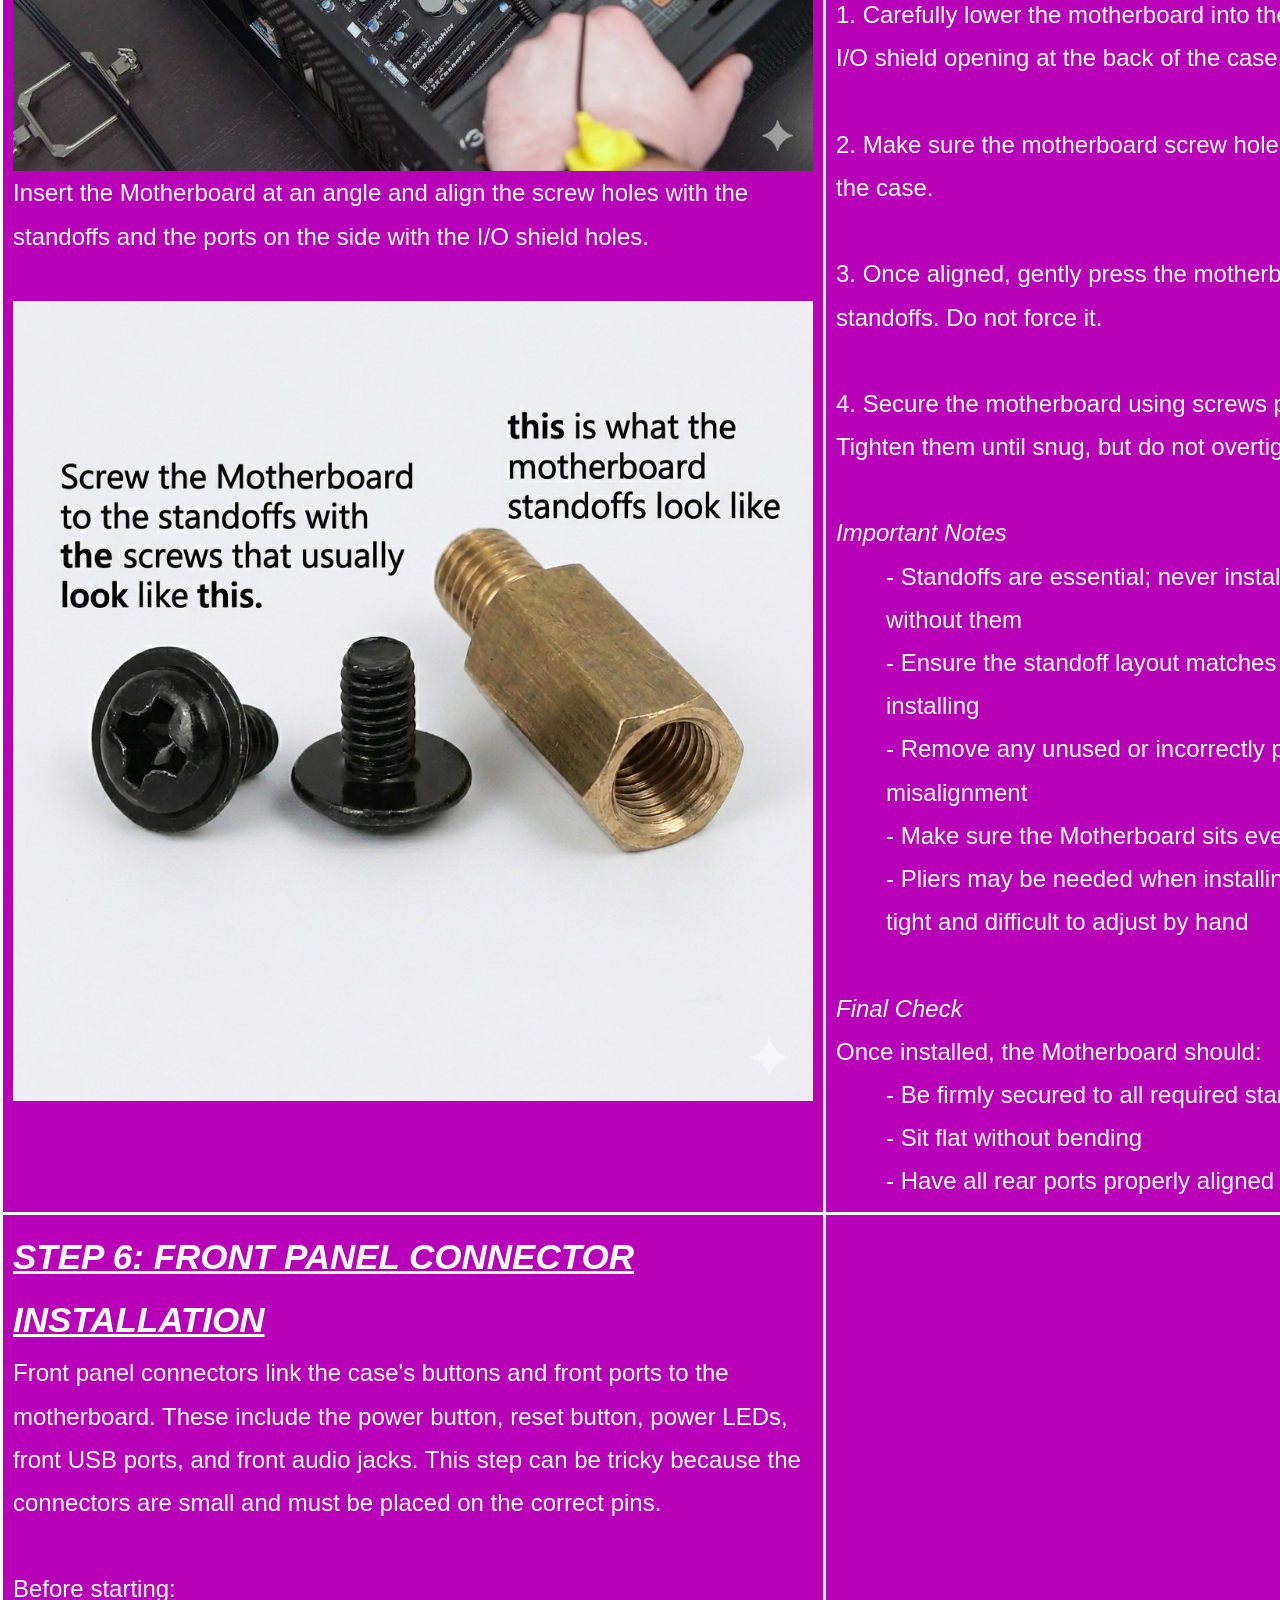
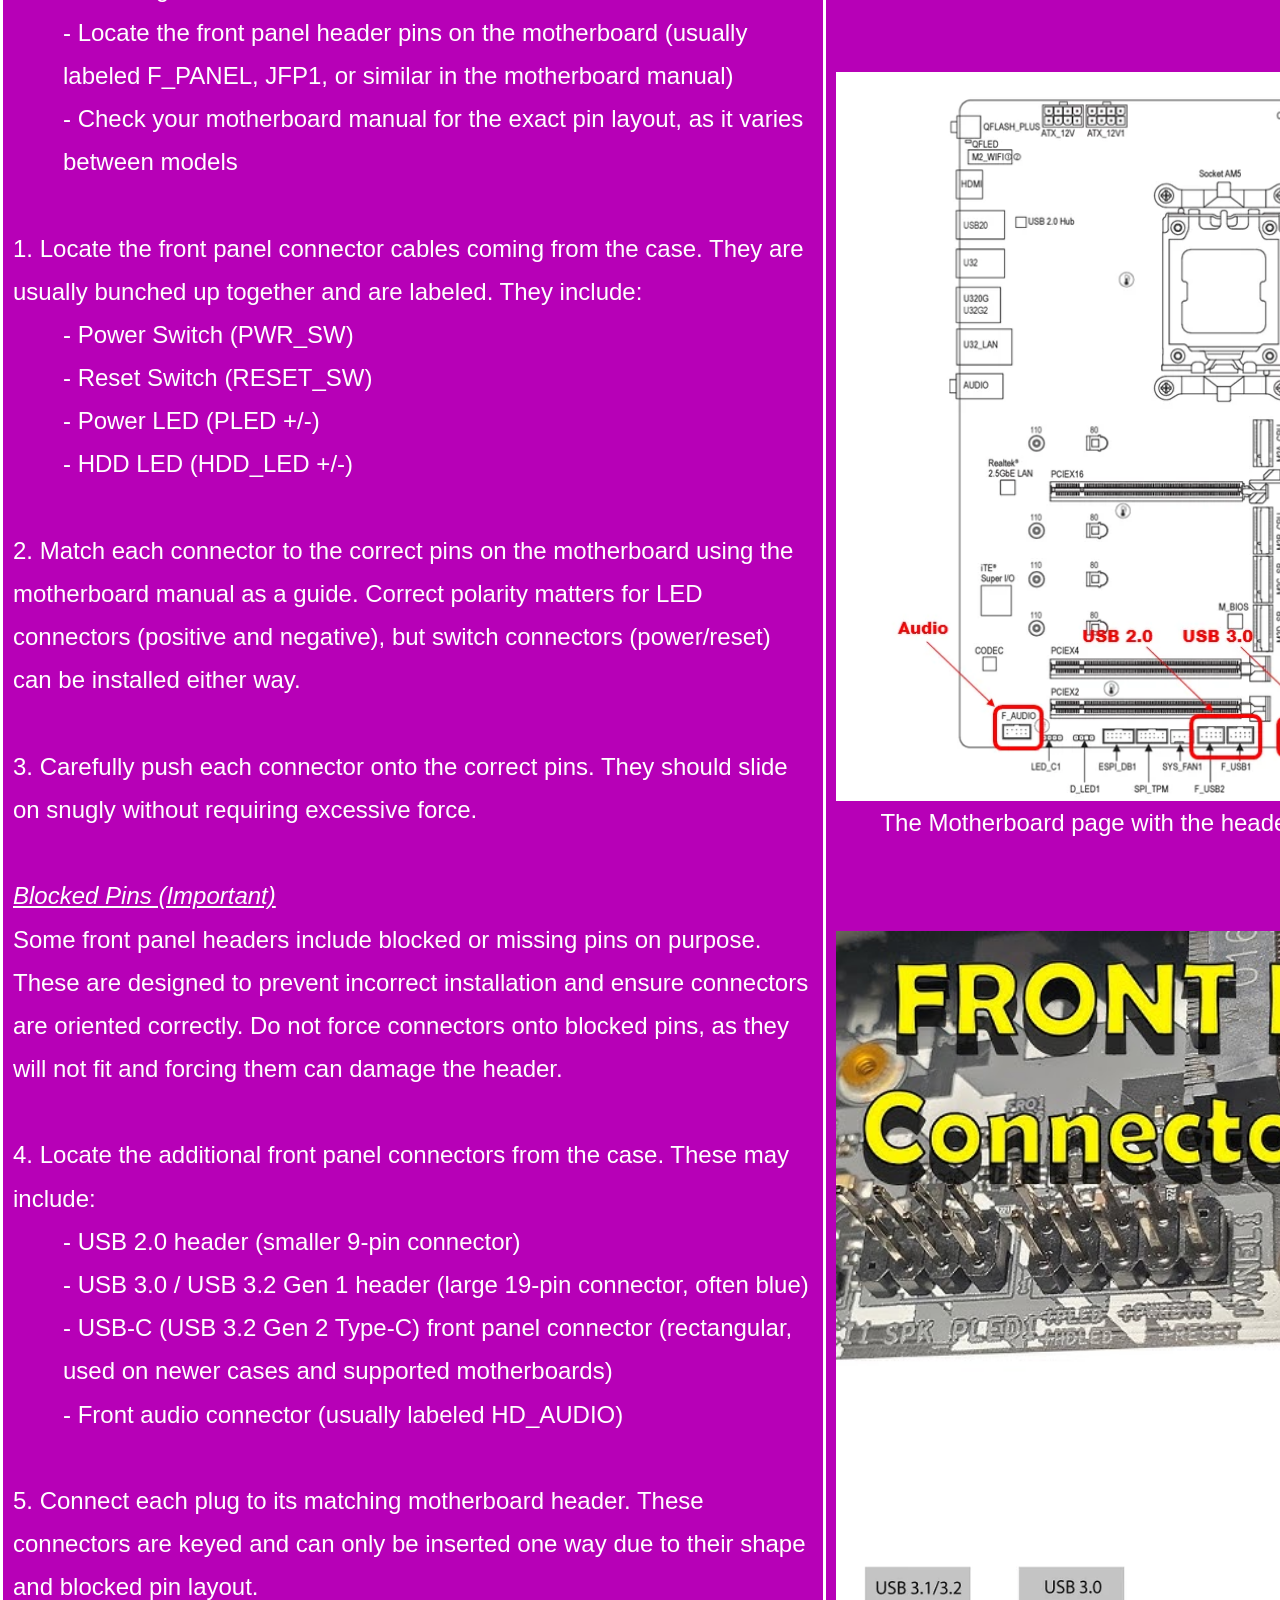
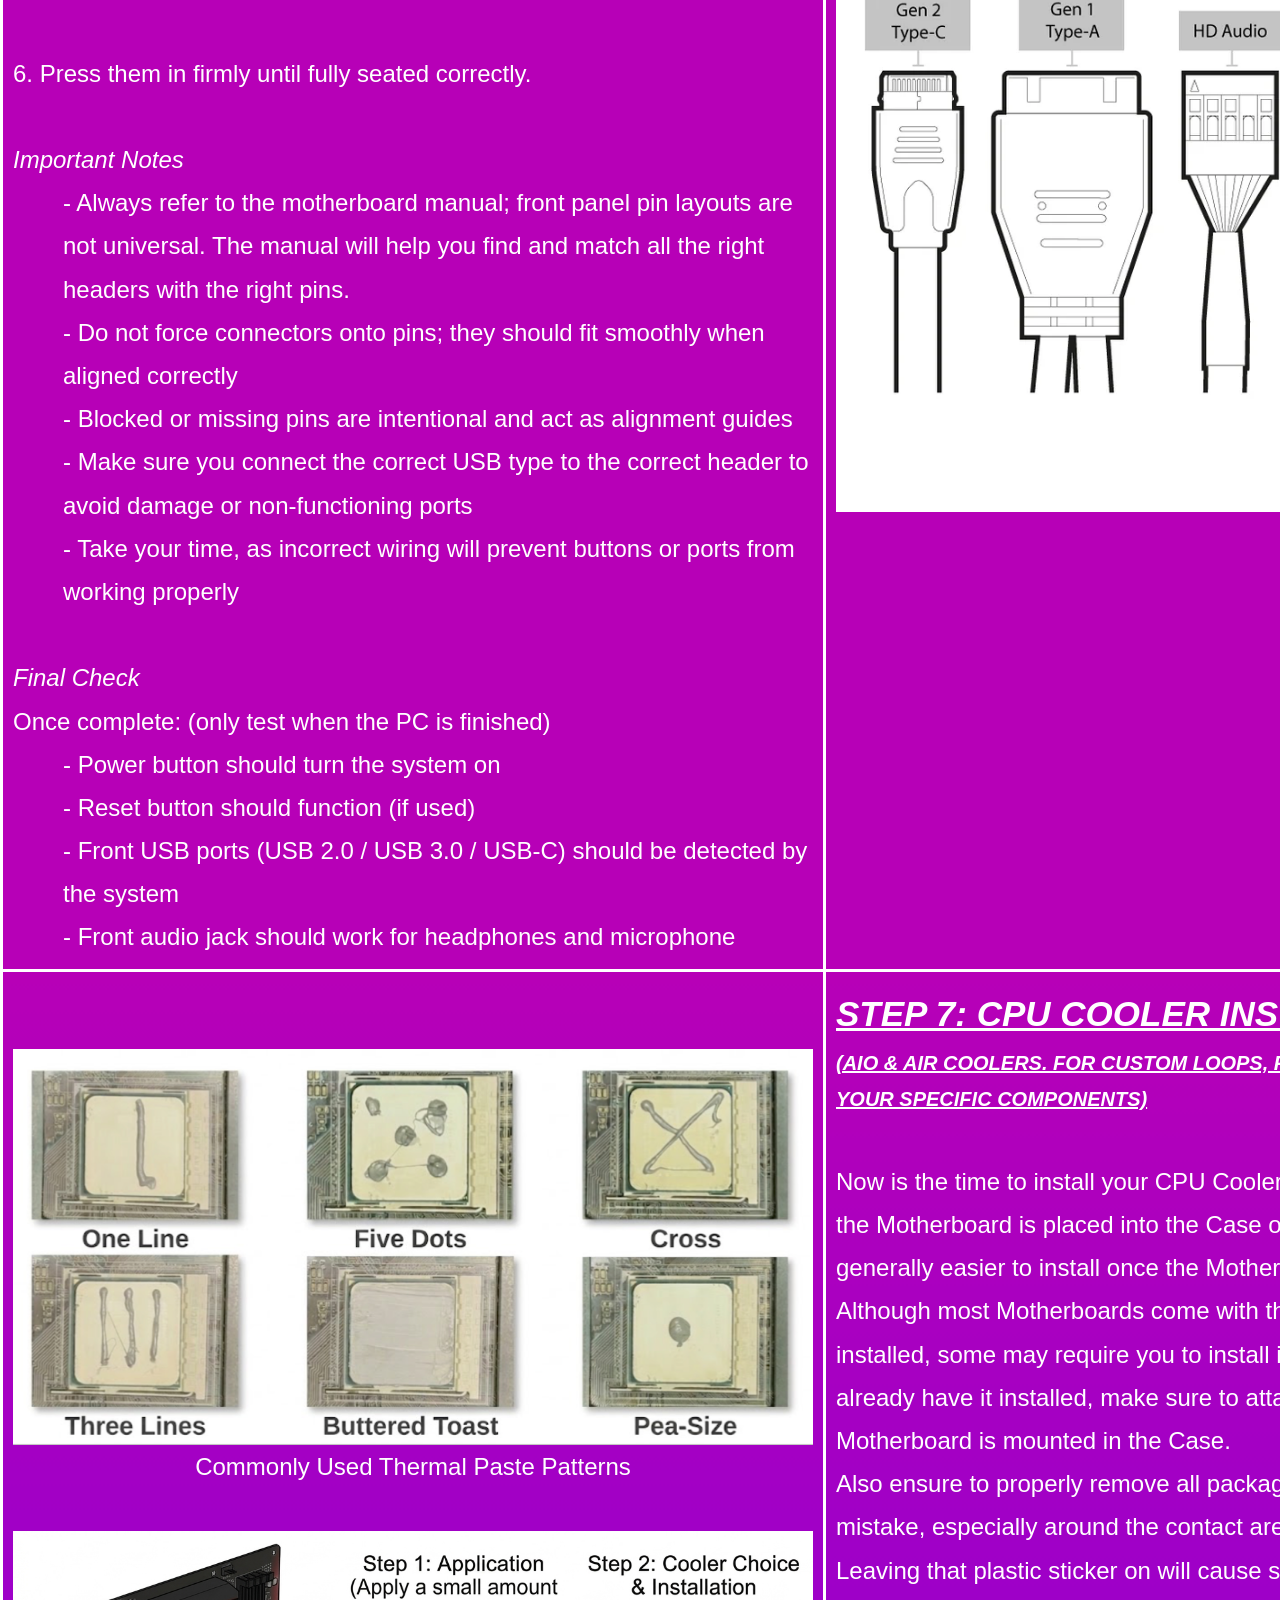
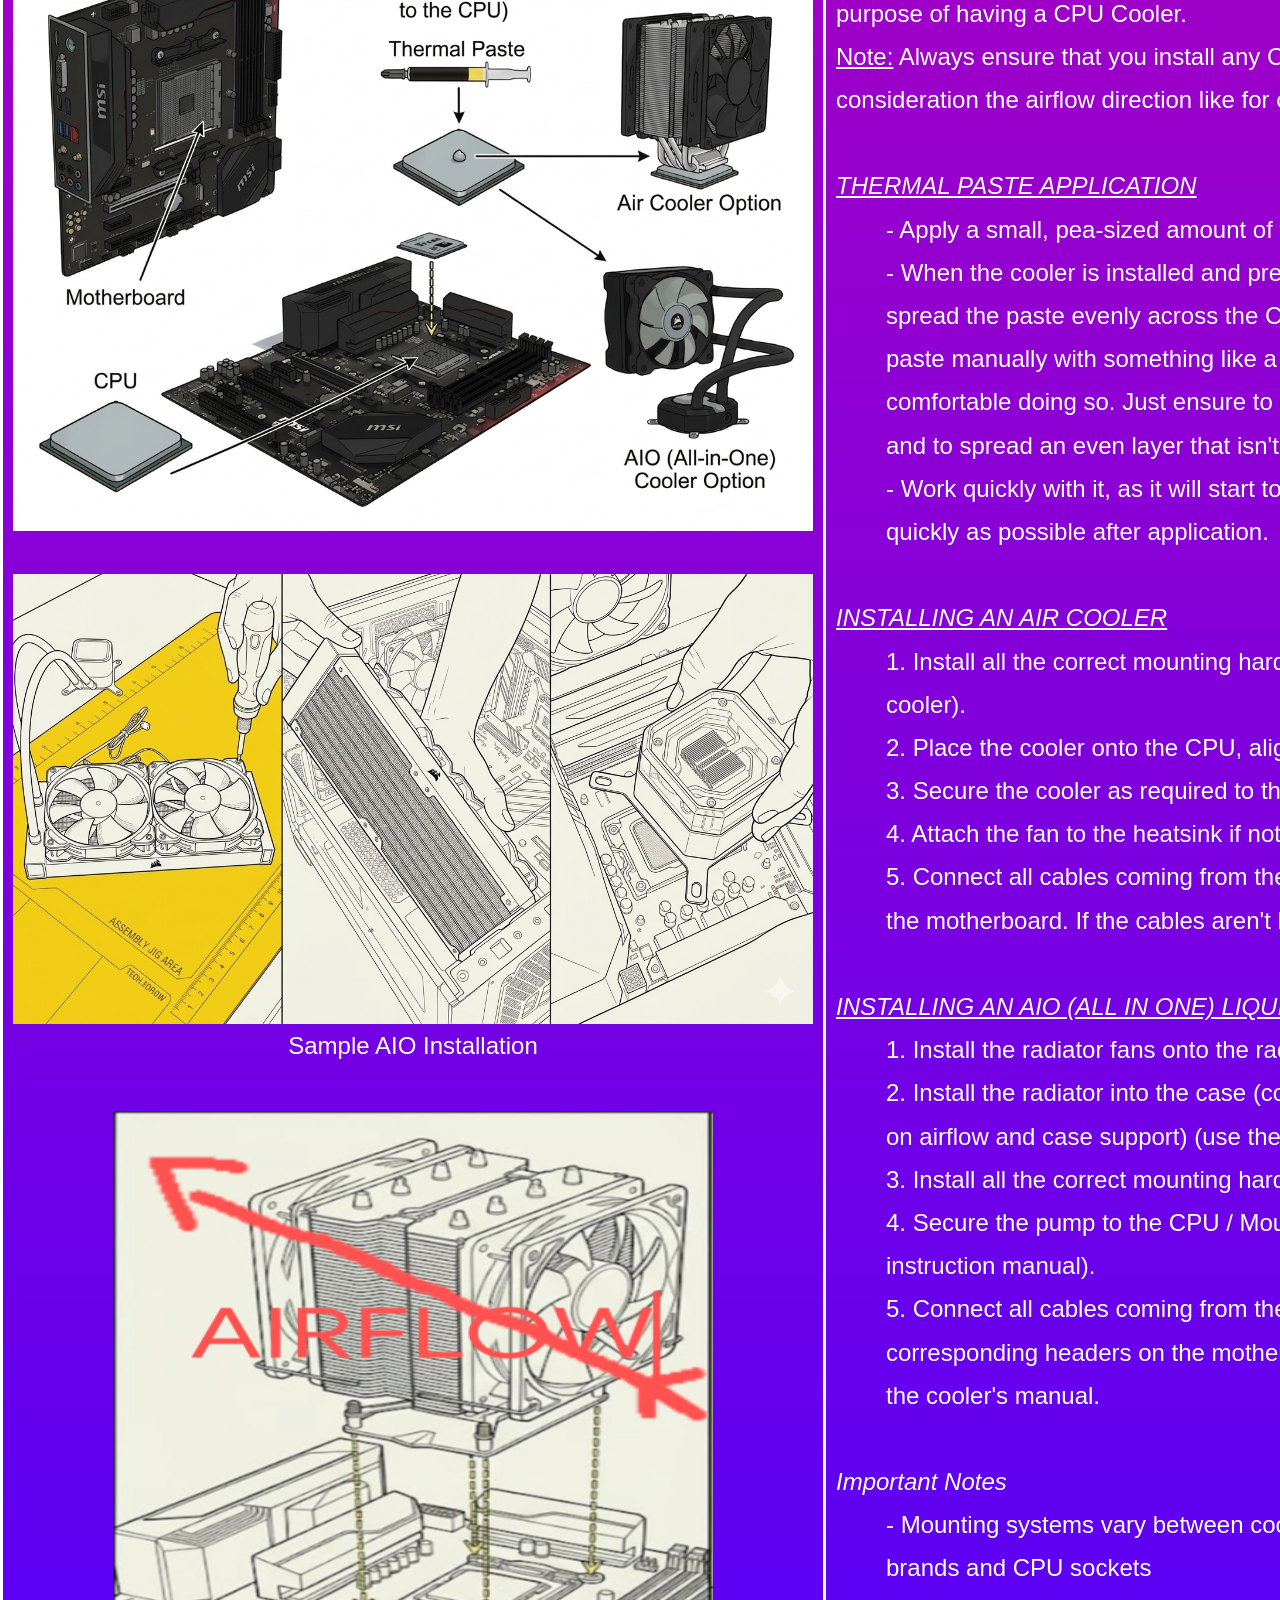
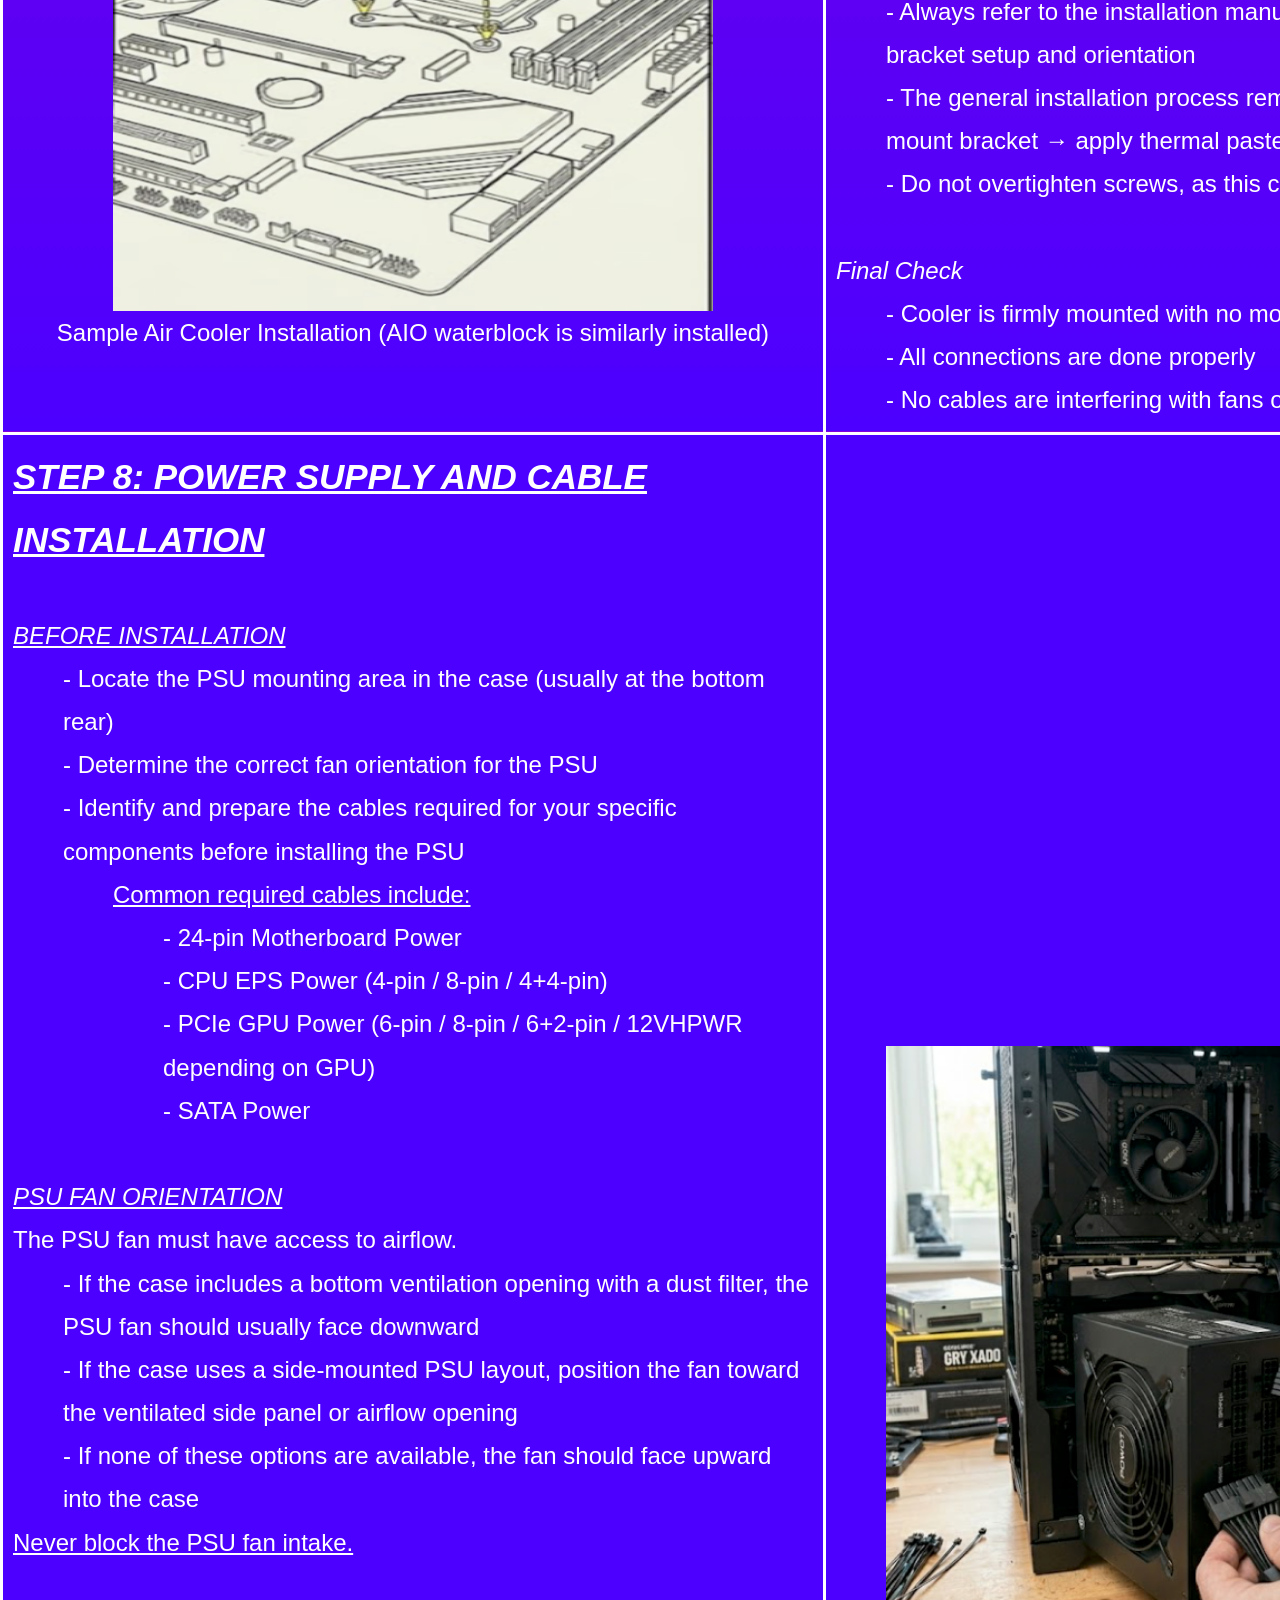
<file: (BUILDING) page3.html>
<!DOCTYPE html>
<html>
    <head>
        <title>BUILDING</title>
        <link rel="stylesheet" href="Page 3 styles.css">
    </head>
    <body>
        <header> 
            <h1>BUILDING</h1>
        </header>
        <table class="info-section">
            <tr>
                <td style="background-color: rgb(76, 0, 255);" class="text-cell">
                    <p style="font-size: 35px;"><b><i><u>BUILDING YOUR PC:</u></i></b></p>
                    Now that all of your components have been selected, it is finally time to build your PC. This is often the most exciting part of the process, as all of the planning and research now come together into a complete system.
                    <br>Building a PC may seem difficult or intimidating at first, especially for beginners, but by following the correct steps carefully and taking your time, the process is much easier than many people expect.
                    <br>This page will guide you through the general PC building process step-by-step, including component installation, cable connections, and important things to check before powering the system on for the first time.
                    <br>Most Motherboard manuals will also provide installation and building instructions.
                </td>
                <td style="background-color: rgb(76, 0, 255);" class="image-cell">
                    <img src="PC Components.png" style="width: 600px;">
                </td>
            </tr>
            <!-- INTRUCTIONS TABLE: -->
            <tr> <!--Tools-->
                <td style="background-color: rgb(130, 0, 170);" class="text-cell">
                    <img src="Tools.png" style="width: 800px;">
                </td>
                <td style="background-color: rgb(130, 0, 170);" class="image-cell">
                    <p style="font-size: 35px;"><b><i><u>STEP 1: GATHERING TOOLS & PRE-BUILD PREP</u></i></b></p>
                    When building a PC, it is important to have the proper tools.
                    <br><br>
                    1. A Screwdriver Kit
                    <br>You may be able to get by with a screwdriver you already have, but a proper screwdriver kit with a variety of bit sizes is highly recommended for PC building.
                    <br><br>
                    2. A Pair of Pliers
                    <br>Pliers can be useful for removing tight motherboard standoffs, holding small parts, or helping with difficult screws in tight spaces.
                    <br><br>
                    3. A Pair of Scissors
                    <br>Useful for cutting zip ties, opening packaging, and managing cables during cable management.
                    <br><br>
                    4. Zip Ties or Velcro Straps
                    <br>These are useful for cable management and keeping the inside of the PC organized.
                    <br><br>
                    5. A Clean Workspace
                    <br>Build the PC on a clean, flat, non-conductive surface with good lighting and enough room to organize components and screws. Avoid building on carpet if possible to reduce static electricity.
                </td> 
            </tr>
            <!--Motherboard Prep-->
            <tr> <!--CPU Installation-->
                <td style="background-color: rgb(130, 0, 170);" class="text-cell">
                   <p style="font-size: 35px;"><b><i><u>STEP 2: CPU INSTALLATION</u></i></b></p>
                    When handling the motherboard, it is recommended to hold it by its edges or heatsinks (the smooth metal pieces located around the board) to avoid touching delicate components or damaging pins.
                    <br>Remove the motherboard from its box and remove all protective plastic and packaging materials (except for the protective cover on the CPU socket/bracket, which will come off during CPU installation). Leave the remaining accessories inside the box for now, as they may be needed later.
                    <br>Place the motherboard on top of its box or another clean, non-conductive surface before beginning installation.
                    <br><br><i>There are 2 types of CPU sockets:</i><br>
                    <p>1. <u>PGA (Pin Grid Array):</u> Pins are directly on the CPU and contacts are on the Motherboard.</p>
                    <p style="margin-left: 50px;"><i>To install:</i></p>
                    <p style="margin-left: 100px;">1. Open the retention arm by pulling it up.</p>
                    <p style="margin-left: 100px;">2. Find the alignment marker on the CPU (usually a small triangle in one corner).</p>
                    <p style="margin-left: 100px;">3. Match this marker with the corresponding marker on the motherboard socket</p>
                    <p style="margin-left: 100px;">4. Gently lower the CPU straight into the socket without applying force. If needed, give very gentle wiggles to make sure it is in the socket properly.</p>
                    <p style="margin-left: 100px;">5. Once fully seated, lower and secure the retention arm. It may require some force, but if it doesn't lower, the CPU may not be placed properly.</p>
                    The CPU should drop into place naturally when aligned correctly. 
                    <br>Never force the processor into the socket.
                    <br>If CPU pins become bent, they can sometimes be carefully straightened using a small tool such as a mechanical pencil, credit card edge, or tweezers. This must be done very gently, as the pins are extremely fragile and can break easily if too much force is applied.
                    <p>2. <u>LGA (Land Grid Array):</u> Pins are directly on the Motherboard and contacts are on the CPU.</p>
                    <p style="margin-left: 50px;"><i>To install:</i></p>
                    <p style="margin-left: 100px;">1. Open the retention arm by pulling it up. Then, lift the retention frame.</p>
                    <p style="margin-left: 100px;">2. Find the alignment marker on the CPU (usually a small triangle in one corner).</p>
                    <p style="margin-left: 100px;">3. Match this marker with the corresponding marker on the motherboard socket</p>
                    <p style="margin-left: 100px;">4. Carefully place the CPU flat into the socket without sliding it around. Give it gentle wiggles if needed to ensure it is seated properly.</p>
                    <p style="margin-left: 100px;">5. Once fully seated, lower and secure the retention frame and arm. It may require some force, but if it doesn't lower, the CPU may not be placed properly. The cover on the retention frame should pop off.</p>
                    Never touch or apply pressure to the motherboard socket pins, as they are extremely delicate and difficult to repair if damaged.
                    <br><br>Whether using LGA or PGA, be extremely careful around the pins on both the motherboard and CPU. Bent pins can prevent the system from functioning properly and may be difficult to repair.
                    <br>If pins become bent, they can sometimes be carefully straightened using a very small tool such as a sewing needle, tweezers, or a mechanical pencil. This should be done gently and slowly to avoid further damage.
                </td>
                <td style="background-color: rgb(130, 0, 170);" class="image-cell">
                    <img src="CPU Sockets.png" style="width: 900px;">
                    <br>
                    <img src="CPU Alignment.png" style="width: 900px;">
                    These are the alignment markers of a CPU. They ensure the CPU can only be installed correctly.
                    <br><br>
                    <img src="CPU Pins Motherboard.png" style="width: 900px;">
                    <br>
                    <img src="PGA.png" style="width: 900px;">
                </td>
            </tr>
            <tr> <!--RAM Installation-->
                <td style="background: linear-gradient(rgb(130, 0, 170), rgb(183, 0, 183));" class="text-cell">
                    <img src="opening-ram-slot.webp" style="width: 800px;">
                    <p style="text-align: center;">Opening the retention clips</p>
                    <br>
                    <img src="RAM Points.png" style="width: 800px;">
                    <p style="text-align: center;">Line-up Points</p>
                    <br>
                    <img src="RAM Push Down.jpg.webp" style="width: 800px;">
                    <p style="text-align: center;">Push down on the ends with your thumbs</p>
                </td>
                <td style="background: linear-gradient(rgb(130, 0, 170), rgb(183, 0, 183));" class="image-cell">
                    <p style="font-size: 35px;"><b><i><u>STEP 3: RAM INSTALLATION</u></i></b></p>
                    The RAM is installed into the Motherboard's DIMM (Dual Inline Memory Modules) slots which are usually located right next to the CPU socket (on the right). The installation for both types (DDR4 and DDR5) is the same.
                    <br><br>
                    1. Check your Motherboard manual for the optimal installation arrangement for the given number of RAM sticks that you have; don't just pick any slots at random.
                    Installing RAM in the correct slots allows the system to run in dual-channel mode, which improves memory performance.
                    <br><br>
                    2. Once you know which slots you are using, open the clips on the ends of the slots needed (some motherboards will have on only one side some will have on both) by pulling them back.
                    <br><br>
                    3. Locate the notch in the gold contacts on the bottom of the RAM stick. This notch is off-center and matches a divider inside the motherboard RAM slot. Because of this, the RAM can only be installed in one direction and cannot be inserted backwards. Hold the RAM stick by the edges and align it carefully above the slot. Make sure the notch on the RAM lines up perfectly with the divider in the slot and that both ends of the RAM are evenly positioned inside the guides of the slot near the retention clips.
                    <br><br>
                    4. Once aligned correctly, press firmly straight down on both ends of the RAM stick at the same time. The RAM should slide fully into the slot and the retention clips should automatically click and lock into place.
                    <br><br>
                    5. Check that:
                    <p style="margin-left: 50px;">- The RAM is sitting flat and evenly in the slot</p>
                    <p style="margin-left: 50px;">- The retention clips are fully locked onto the RAM sticks</p>
                    <p style="margin-left: 50px;">- Very little of the gold contacts are visible</p>
                    <p style="margin-left: 50px;">- If needed, give the stick a slight pull to ensure it doesn't come loose and is in properly</p>
                    <br>
                    RAM often requires more force than many beginners expect, so it is normal to press firmly. However, if the RAM does not seem to fit properly, stop and double-check the alignment instead of forcing it.
                </td> 
            </tr>
            <tr> <!--M.2 Installation-->
                <td style="background-color: rgb(183, 0, 183);" class="text-cell">
                    <p style="font-size: 35px;"><b><i><u>STEP 4: M.2 SSD INSTALLATION</u></i></b></p>
                    Traditional hard drives are still used today, but M.2 solid-state drives (SSDs) have become the standard choice for modern operating systems and main storage drives because of their much faster speeds. An M.2 SSD is a small, thin storage device that installs directly into an M.2 slot on the motherboard without requiring separate SATA data or power cables.
                    <br>Most motherboards include multiple M.2 slots. For the best performance, it is generally recommended to install your primary boot drive in the M.2 slot that connects directly to the CPU, which is often the slot closest to the CPU socket. Check your motherboard manual to identify the recommended slot configuration for your system.
                    <br><br>
                    Before installation:
                    <p style="margin-left: 50px;">- Locate the correct slot(s) that you will use</p>
                    <p style="margin-left: 50px;">- Remove the heatsink if your Motherboard has one</p>
                    <p style="margin-left: 50px;">- Locate the M.2 mounting screw or quick-release mechanism (opposite end from where the pins of the drive meet the contacts) and remove the screw or open the mechanism</p>
                    <br><br>
                    1. Locate the notch in the connector of the M.2 SSD and match it with the divider inside the Motherboard's M.2 slot. The SSD can only be installed in one direction and cannot be inserted backwards. It looks similar to the notch in the center of the RAM stick, because the connection is very similar to that of the RAM, just with a lot less force necessary.
                    <br><br>
                    2. Hold the SSD by the edges and insert it into the slot at roughly a 20-30 degree angle until it is fully seated. The gold contacts should mostly disappear into the slot. It is normal and safe for the SSD to spring upward slightly after being inserted at an angle, as this is part of the mounting design.
                    <br><br>
                    3. Once fully inserted, gently push the raised end of the SSD downward toward the motherboard until it lines up with the mounting hole or latch mechanism.
                    <br><br>
                    4. Secure the SSD using the Motherboard's M.2 screw or quick-release latch.
                    <br><br>
                    5. If your motherboard includes an M.2 heatsink, remove the plastic protective film covering the thermal pad underneath the heatsink. The thermal pad is a soft, heat-conductive material that helps transfer heat away from the SSD into the heatsink to keep it cool. Once the plastic film is removed, place the heatsink back over the SSD and secure it properly.
                    <br><br>The SSD should sit flat against the motherboard once installed correctly. Never force the drive into the slot. If it does not insert smoothly, double-check the alignment and orientation before applying pressure.
                </td>
                <td style="background-color: rgb(183, 0, 183);" class="image-cell">
                    <img src="M.2 Screw.png" style="width: 900px;">
                    <p style="text-align: center;">This is the heatsink of the correct M.2 slot to use.</p>
                    <br>
                    <img src="M.2 Screw:Latch.jpg" style="width: 900px;">
                    <p style="text-align: center;">This is the screw / latch system.</p>
                    <br>
                    <img src="m.2 slot.jpg.webp" style="width: 900px;">
                    <p style="text-align: center;">Insert into the slot like this</p>
                </td>
            </tr>
            <tr> <!--Mounting the Motherboard in the Case-->
                <td style="background-color: rgb(183, 0, 183);" class="text-cell">
                    <img src="IO Shield Install.jpg" style="width: 800px;">
                    <p style="text-align: center;">Insert into the slot like this</p>
                    <br>
                    <img src="Motherboard in case install.jpg.webp" style="width: 800px;">
                    Insert the Motherboard at an angle and align the screw holes with the standoffs and the ports on the side with the I/O shield holes.
                    <br><br>
                    <img src="Motherboard Screw.jpeg.webp" style="width: 800px;">
                </td>
                <td style="background-color: rgb(183, 0, 183);" class="image-cell">
                    <p style="font-size: 35px;"><b><i><u>STEP 5: MOUNTING THE MOTHERBOARD IN THE CASE</u></i></b></p>
                    The motherboard is installed inside the PC case and secured using screws and standoffs. Standoffs are small metal spacers that raise the motherboard slightly off the case to prevent it from touching the metal and short-circuiting.
                    <br><br>
                    Before installation:
                    <p style="margin-left: 50px;">- Make sure the correct standoffs are installed in the case based on your Motherboard's size (ATX, Micro-ATX, etc.)</p>
                    <p style="margin-left: 100px;">- Standoffs can usually be moved around depending on your motherboard size. Extra standoffs can also be added or removed using the screws/accessories that come with the case.</p>
                    <p style="margin-left: 50px;">- Ensure that any extra standoffs that do not match the motherboard layout are removed</p>
                    <p style="margin-left: 100px;">- The standoff pattern should match the motherboard's screw hole pattern as closely as possible to ensure proper support and safe installation</p>
                    <p style="margin-left: 50px;">- Check that the rear I/O shield is installed (if your motherboard does not have a built-in one)</p>
                    <p style="margin-left: 100px;">- To install the I/O shield, align it with the rectangular opening at the back of the case and press it firmly into place until it clicks/snaps into position</p>
                    <p style="margin-left: 50px;">- Ensure the Case is placed on a stable surface with enough space to work. Be mindful of the Case scratching the surface or the surface scratching the Case</p>
                    <p style="margin-left: 50px;">- Open the case by removing the panels based on its instruction manual</p>
                    <br>
                    1. Carefully lower the motherboard into the case, aligning the rear I/O ports with the I/O shield opening at the back of the case.
                    <br><br>
                    2. Make sure the motherboard screw holes line up with the installed standoffs inside the case.
                    <br><br>
                    3. Once aligned, gently press the motherboard into place so it sits flat on all standoffs. Do not force it.
                    <br><br>
                    4. Secure the motherboard using screws provided with the case or motherboard kit. Tighten them until snug, but do not overtighten as this can damage the board.
                    <br><br>
                    <i>Important Notes</i>
                    <p style="margin-left: 50px;">- Standoffs are essential; never install the Motherboard directly onto the case without them</p>
                    <p style="margin-left: 50px;">- Ensure the standoff layout matches the Motherboard's mounting holes before installing</p>
                    <p style="margin-left: 50px;">- Remove any unused or incorrectly placed standoffs to avoid short circuits or misalignment</p>
                    <p style="margin-left: 50px;">- Make sure the Motherboard sits evenly and doesn't bend when screwed in</p>
                    <p style="margin-left: 50px;">- Pliers may be needed when installing or removing standoffs, as they can be tight and difficult to adjust by hand</p>
                    <br>
                    <i>Final Check</i>
                    <br>
                    Once installed, the Motherboard should:
                    <p style="margin-left: 50px;">- Be firmly secured to all required standoffs</p>
                    <p style="margin-left: 50px;">- Sit flat without bending</p>
                    <p style="margin-left: 50px;">- Have all rear ports properly aligned with the case opening</p>
                </td> 
            </tr>
            <tr> <!--Front Panel Connectors-->
                <td style="background-color: rgb(183, 0, 183);" class="text-cell">
                    <p style="font-size: 35px;"><b><i><u>STEP 6: FRONT PANEL CONNECTOR INSTALLATION</u></i></b></p>
                    Front panel connectors link the case's buttons and front ports to the motherboard. These include the power button, reset button, power LEDs, front USB ports, and front audio jacks. This step can be tricky because the connectors are small and must be placed on the correct pins.
                    <br><br>
                    Before starting:
                    <p style="margin-left: 50px;">- Locate the front panel header pins on the motherboard (usually labeled F_PANEL, JFP1, or similar in the motherboard manual)</p>
                    <p style="margin-left: 50px;">- Check your motherboard manual for the exact pin layout, as it varies between models</p>
                    <br>
                    1. Locate the front panel connector cables coming from the case. They are usually bunched up together and are labeled. They include:
                    <p style="margin-left: 50px;">- Power Switch (PWR_SW)</p>
                    <p style="margin-left: 50px;">- Reset Switch (RESET_SW)</p>
                    <p style="margin-left: 50px;">- Power LED (PLED +/-)</p>
                    <p style="margin-left: 50px;">- HDD LED (HDD_LED +/-)</p>
                    <br>
                    2. Match each connector to the correct pins on the motherboard using the motherboard manual as a guide. Correct polarity matters for LED connectors (positive and negative), but switch connectors (power/reset) can be installed either way.
                    <br><br>
                    3. Carefully push each connector onto the correct pins. They should slide on snugly without requiring excessive force.
                    <br><br>
                    <i><u>Blocked Pins (Important)</u></i>
                    <br>Some front panel headers include blocked or missing pins on purpose. These are designed to prevent incorrect installation and ensure connectors are oriented correctly. Do not force connectors onto blocked pins, as they will not fit and forcing them can damage the header.
                    <br><br>
                    4. Locate the additional front panel connectors from the case. These may include:
                    <p style="margin-left: 50px;">- USB 2.0 header (smaller 9-pin connector)</p>
                    <p style="margin-left: 50px;">- USB 3.0 / USB 3.2 Gen 1 header (large 19-pin connector, often blue)</p>
                    <p style="margin-left: 50px;">- USB-C (USB 3.2 Gen 2 Type-C) front panel connector (rectangular, used on newer cases and supported motherboards)</p>
                    <p style="margin-left: 50px;">- Front audio connector (usually labeled HD_AUDIO)</p>
                    <br>
                    5. Connect each plug to its matching motherboard header. These connectors are keyed and can only be inserted one way due to their shape and blocked pin layout.
                    <br><br>
                    6. Press them in firmly until fully seated correctly.
                    <br><br>
                    <i>Important Notes</i>
                    <p style="margin-left: 50px;">- Always refer to the motherboard manual; front panel pin layouts are not universal. The manual will help you find and match all the right headers with the right pins.</p>
                    <p style="margin-left: 50px;">- Do not force connectors onto pins; they should fit smoothly when aligned correctly</p>
                    <p style="margin-left: 50px;">- Blocked or missing pins are intentional and act as alignment guides</p>
                    <p style="margin-left: 50px;">- Make sure you connect the correct USB type to the correct header to avoid damage or non-functioning ports</p>
                    <p style="margin-left: 50px;">- Take your time, as incorrect wiring will prevent buttons or ports from working properly</p>
                    <br>
                    <i>Final Check</i>
                    <br>
                    Once complete: (only test when the PC is finished)
                    <p style="margin-left: 50px;">- Power button should turn the system on</p>
                    <p style="margin-left: 50px;">- Reset button should function (if used)</p>
                    <p style="margin-left: 50px;">- Front USB ports (USB 2.0 / USB 3.0 / USB-C) should be detected by the system</p>
                    <p style="margin-left: 50px;">- Front audio jack should work for headphones and microphone</p>
                </td>
                <td style="background-color: rgb(183, 0, 183);" class="image-cell">
                    <img src="Front Panel Connections Page.webp" style="width: 900px;">
                    <p style="text-align: center;">The Motherboard page with the header placements looks something like this</p>
                    <br><br>
                    <img src="Front Panel Connectors.jpg" style="width: 900px;">
                    <img src="Front Panel Connectiors 2.webp" style="width: 900px;">
                </td>
            </tr>
            <tr> <!--CPU Cooler Installation-->
                <td style="background: linear-gradient(rgb(183, 0, 183), rgb(76, 0, 255));" class="text-cell">
                    <img src="Thermal Paste Patterns.webp" style="width: 800px;">
                    <p style="text-align: center;">Commonly Used Thermal Paste Patterns</p>
                    <br>
                    <img src="Comparison Install.jpg" style="width: 800px;">
                    <br>
                    <img src="AIO Install.png" style="width: 800px;">
                    <p style="text-align: center;">Sample AIO Installation</p>
                    <br>
                    <img src="Air Cooler Install.jpg" style="width: 600px; height: 800px;">
                    <p style="text-align: center;">Sample Air Cooler Installation (AIO waterblock is similarly installed) </p>
                </td>
                <td style="background: linear-gradient(rgb(183, 0, 183), rgb(76, 0, 255));" class="image-cell">
                    <p style="font-size: 35px;"><b><i><u>STEP 7: CPU COOLER INSTALLATION <br>
                    <p style="font-size: 20px;">(AIO & AIR COOLERS. FOR CUSTOM LOOPS, FOLLOW BUILDING INSTRUCTIONS BASED ON YOUR SPECIFIC COMPONENTS)</u></i></b></p>
                    <br>Now is the time to install your CPU Cooler. Air Coolers can be installed either before the Motherboard is placed into the Case or after, while AIO liquid coolers are generally easier to install once the Motherboard is already mounted in the Case.
                    <br>Although most Motherboards come with the CPU Cooler mounting backplate pre-installed, some may require you to install it manually. If your Motherboard does not already have it installed, make sure to attach the correct backplate before the Motherboard is mounted in the Case.
                    <br>Also ensure to properly remove all packaging and plastic. This is a very common mistake, especially around the contact area between the cooler and the CPU. Leaving that plastic sticker on will cause serious issues and completely defeats the purpose of having a CPU Cooler.
                    <br><u>Note:</u> Always ensure that you install any CPU Cooler Fans while taking into consideration the airflow direction like for case fans.
                    <br><br>
                    <i><u>THERMAL PASTE APPLICATION</u></i>
                    <p style="margin-left: 50px;">- Apply a small, pea-sized amount of thermal paste in the center of the CPU.</p>
                    <p style="margin-left: 50px;">- When the cooler is installed and pressed down, the pressure will naturally spread the paste evenly across the CPU surface. But, you can also spread the paste manually with something like a card or spatula if you feel more comfortable doing so. Just ensure to cover the entire surface area of the CPU and to spread an even layer that isn't too thick or too thin.</p>
                    <p style="margin-left: 50px;">- Work quickly with it, as it will start to dry. Try to get the cooler installed on it as quickly as possible after application.</p>
                    <br>
                    <i><u>INSTALLING AN AIR COOLER</u></i>
                    <p style="margin-left: 50px;">1. Install all the correct mounting hardware (refer to instruction manual of the cooler).</p>
                    <p style="margin-left: 50px;">2. Place the cooler onto the CPU, aligning it with the mounting system.</p>
                    <p style="margin-left: 50px;">3. Secure the cooler as required to the mounting system.</p>
                    <p style="margin-left: 50px;">4. Attach the fan to the heatsink if not already pre-installed</p>
                    <p style="margin-left: 50px;">5. Connect all cables coming from the cooler to the corresponding headers on the motherboard. If the cables aren't labeled, refer to the cooler's manual.</p>
                    <br>
                    <i><u>INSTALLING AN AIO (ALL IN ONE) LIQUID COOLER</u></i>
                    <p style="margin-left: 50px;">1. Install the radiator fans onto the radiator (refer to cooler manual)</p>
                    <p style="margin-left: 50px;">2. Install the radiator into the case (commonly top or front mounting depending on airflow and case support) (use the cooler's instruction manual).</p>
                    <p style="margin-left: 50px;">3. Install all the correct mounting hardware (refer to cooler's instruction manual).</p>
                    <p style="margin-left: 50px;">4. Secure the pump to the CPU / Mounting Hardware (refer to cooler's instruction manual).</p>
                    <p style="margin-left: 50px;">5. Connect all cables coming from the pump, radiator and fans to the corresponding headers on the motherboard. If the cables aren't labeled, refer to the cooler's manual.</p>
                    <br>
                    <i>Important Notes</i>
                    <p style="margin-left: 50px;">- Mounting systems vary between cooler models, especially across different brands and CPU sockets</p>
                    <p style="margin-left: 50px;">- Always refer to the installation manual for your specific cooler and exact bracket setup and orientation</p>
                    <p style="margin-left: 50px;">- The general installation process remains the same:<br> mount bracket → apply thermal paste → secure cooler → connect power</p>
                    <p style="margin-left: 50px;">- Do not overtighten screws, as this can damage the CPU or motherboard</p>
                    <br>
                    <i>Final Check</i>
                    <p style="margin-left: 50px;">- Cooler is firmly mounted with no movement</p>
                    <p style="margin-left: 50px;">- All connections are done properly</p>
                    <p style="margin-left: 50px;">- No cables are interfering with fans or airflow</p>
                </td> 
            </tr>
            <tr> <!--Power Supply & Cables Installation-->
                <td style="background-color: rgb(76, 0, 255);" class="text-cell">
                    <p style="font-size: 35px;"><b><i><u>STEP 8: POWER SUPPLY AND CABLE INSTALLATION</u></i></b></p>
                    <br>
                    <i><u>BEFORE INSTALLATION</u></i>
                    <p style="margin-left: 50px;">- Locate the PSU mounting area in the case (usually at the bottom rear)</p>
                    <p style="margin-left: 50px;">- Determine the correct fan orientation for the PSU</p>
                    <p style="margin-left: 50px;">- Identify and prepare the cables required for your specific components before installing the PSU</p>
                    <p style="margin-left: 100px;"><u>Common required cables include:</u></p>
                    <p style="margin-left: 150px;">- 24-pin Motherboard Power</p>
                    <p style="margin-left: 150px;">- CPU EPS Power (4-pin / 8-pin / 4+4-pin)</p>
                    <p style="margin-left: 150px;">- PCIe GPU Power (6-pin / 8-pin / 6+2-pin / 12VHPWR depending on GPU)</p>
                    <p style="margin-left: 150px;">- SATA Power</p>
                    <br>
                    <i><u>PSU FAN ORIENTATION</u></i>
                    <br>
                    The PSU fan must have access to airflow.
                    <p style="margin-left: 50px;">- If the case includes a bottom ventilation opening with a dust filter, the PSU fan should usually face downward</p>
                    <p style="margin-left: 50px;">- If the case uses a side-mounted PSU layout, position the fan toward the ventilated side panel or airflow opening</p>
                    <p style="margin-left: 50px;">- If none of these options are available, the fan should face upward into the case</p>
                    <u>Never block the PSU fan intake.</u>
                    <br><br>
                    <i><u>INSTALLING THE PSU</u></i>
                    <p style="margin-left: 50px;">1. Slide the PSU into the mounting area of the case.</p>
                    <p style="margin-left: 50px;">2. Align the screw holes on the PSU with the mounting holes on the case.</p>
                    <p style="margin-left: 50px;">3. Secure the PSU using the included PSU screws.</p>
                    <p style="margin-left: 50px;">4. If using a Modular or Semi-Modular PSU, connect only the cables needed for the build.</p>
                    <i><u>INSTALLING THE PSU - ROUTING AND CONNECTING CABLES</u></i>
                    <p style="margin-left: 50px;">5. Route cables through the back of the case whenever possible for cleaner cable management and improved airflow.</p>
                    <p style="margin-left: 50px;">6. Connect the 24-pin motherboard power cable into the motherboard.</p>
                    <p style="margin-left: 50px;">7. Connect the CPU power cable (usually near the top-left of the motherboard).</p>
                    <p style="margin-left: 50px;">8. Connect GPU power cables (or prepare and position them for connection if the GPU is not installed yet).</p>
                    <p style="margin-left: 50px;">9. Connect SATA power cables to SATA SSDs, HDDs, fan/RGB hubs, or other powered accessories if needed.</p>
                    <p style="margin-left: 50px;">10. Connect any additional required cables for:</p>
                    <p style="margin-left: 100px;">- AIO Pumps or CPU Coolers</p>
                    <p style="margin-left: 100px;">- RGB/Fan Controllers</p>
                    <p style="margin-left: 100px;">- Accessories or hubs</p>
                    <br>
                    <i><u>CABLE MANAGEMENT</u></i>
                    <br>
                    Cable management is the process of organizing the cables that must stay in the PC, whether the cables you are using or the extras from a non-modular PSU.
                    <br>
                    Although this step is more of a personal choice, if you care that the invisible inside part of your PC looks tidy or not, you will likely need to do some level of cable management to ensure all of your case's side panels can close and fit back on properly.
                    <p style="margin-left: 50px;">- Bundle excess cables together using zip ties or velcro straps (often included)</p>
                    <p style="margin-left: 50px;">- Keep cables away from fans and airflow paths</p>
                    <p style="margin-left: 50px;">- Ensure cables are not excessively bent, stretched, or under tension</p>
                    <br>
                    <i><u>IMPORTANT NOTES</u></i>
                    <p style="margin-left: 50px;">- Never mix modular PSU cables between different power supplies unless specifically confirmed compatible by the manufacturer</p>
                    <p style="margin-left: 50px;">- Ensure all power connectors are fully seated</p>
                    <p style="margin-left: 50px;">- Some motherboard and GPU power connectors may require firm pressure to fully connect. But, if it required a significant amount, check the connection and the direction it is being inserted.</p>
                    <p style="margin-left: 50px;">- Poor cable management can restrict airflow and increase temperatures</p>
                    <br>
                    <i><u>FINAL CHECKS</u></i>
                    <p style="margin-left: 50px;">- PSU is securely mounted</p>
                    <p style="margin-left: 50px;">- PSU fan orientation is correct</p>
                    <p style="margin-left: 50px;">- 24-pin motherboard power cable is connected</p>
                    <p style="margin-left: 50px;">- CPU power cable is connected</p>
                    <p style="margin-left: 50px;">- GPU power cables are connected (if required)</p>
                    <p style="margin-left: 50px;">- SATA power cables are connected properly</p>
                    <p style="margin-left: 50px;">- No cables are touching fans</p>
                    <p style="margin-left: 50px;">- Cable management is secure and organized</p>
                </td>
                <td style="background-color: rgb(76, 0, 255);" class="image-cell">
                    <img src="PSU CABLES.png" style="width: 800px;">
                    <p style="text-align: center;">ATTACH ALL NECESSARY CABLES</p>
                    <br>
                    <img src="Insert PSU.png" style="width: 800px;">
                    <p style="text-align: center;">INSERT PSU INTO MOUNTING LOCATIO & SCREW IT IN THE BACK OF THE PC CASE</p>
                    <br>
                    <img src="GPU___PSU_Screw.png-removebg-preview.png" style="width: 800px;">
                    <p style="text-align: center;">PSU SCREWS USUALLY LOOK LIKE THIS. THEY ARE IDENTICAL TO THE GPU SCREWS.</p>
                </td>
            </tr>
            <tr> <!--Mount and Connect SATA Drives-->
                <td style="background-color: rgb(76, 0, 255);" class="text-cell">
                    <img src="MOUNTING DRIVES.png" style="width: 800px;">
                    <p style="text-align: center;">MOUNT THE DRIVE & CONNECT CABLES</p>
                </td>
                <td style="background-color: rgb(76, 0, 255);" class="image-cell">
                    <p style="font-size: 35px;"><b><i><u>STEP 9: SATA (SSD/HDD) DRIVE INSTALLATION</u></i></b></p>
                    SATA SSDs and HDDs are additional storage drives commonly used for games, files, applications, and extra storage capacity. Unlike M.2 drives, SATA drives require both a SATA data cable and a SATA power cable to function.
                    <br><br><u><i>THERE ARE 2 MAIN TYPES OF STORAGE DRIVES:</i></u>
                    <p style="margin-left: 50px;">- SATA SSDs 2.5" (most common size)</p>
                    <p style="margin-left: 50px;">- SATA HDDs 3.5" (most common size)</p>
                    <br>
                    <i><u>Before Installation:</u></i>
                    <p style="margin-left: 50px;">- Locate the drive mounting location inside the case, they are usually in the back where the power supply goes</p>
                    <p style="margin-left: 50px;">- Locate SATA data cables (usually included with the Motherboard)</p>
                    <p style="margin-left: 50px;">- Locate SATA power connectors coming from the power supply</p>
                    <p style="margin-left: 50px;">- Identify available SATA ports on the motherboard</p>
                    <br><u><i>Installing SATA SSD:</i></u>
                    <p style="margin-left: 50px;">- Locate the drive mounting location inside the case, they are usually in the back where the power supply goes. (2.5" for the SSD)</p>
                    <p style="margin-left: 50px;">- Position the SSD into the mounting bracket, tray, or dedicated SSD mount (refer to instruction manuals for the specific installation process of your components). Secure it using screws or the specific installation system/method for your specific components.</p>
                    <p style="margin-left: 50px;">- Connect the cables:</p>
                    <p style="margin-left: 100px;">- SATA data cable (smaller one) (into the SSD then into the Motherboard)</p>
                    <p style="margin-left: 100px;">- SATA power cable (larger one) (into the SSD then into the Power Supply)</p>
                    <br><u><i>Installing SATA HDD:</i></u>
                    <p style="margin-left: 50px;">- Locate the drive mounting location inside the case, they are usually in the back where the power supply goes. (3.5" for the HDD)</p>
                    <p style="margin-left: 50px;">- Position the HDD into the mounting bracket, tray, or dedicated mount (refer to instruction manuals for the specific installation process of your components). Secure it using screws or the specific installation system/method for your specific components.</p>
                    <p style="margin-left: 50px;">- Connect the cables:</p>
                    <p style="margin-left: 100px;">- SATA data cable (smaller one) (into the HDD then into the Motherboard)</p>
                    <p style="margin-left: 100px;">- SATA power cable (larger one) (into the HDD then into the Power Supply)</p>
                    <br><u><i>SATA CABLE CONNECTIONS:</i></u>
                    <p style="margin-left: 50px;">- SATA data cables transfer storage data between the motherboard and the drive</p>
                    <p style="margin-left: 50px;">- SATA power cables provide power from the PSU to the drive</p>
                    <p style="margin-left: 50px;">- Both connections are required for SATA drives to function properly</p>
                    SATA connectors are keyed and can only be inserted one way. Never force cables into connectors.
                    <br><br><i>Important Notes</i>
                    <p style="margin-left: 50px;">- Some motherboard SATA ports may become disabled when certain M.2 slots are used; check the motherboard manual if drives are not detected</p>
                    <p style="margin-left: 50px;">- HDDs may produce vibration and noise during operation, which is normal. They have physical spinning disks inside which read storage info</p>
                    <p style="margin-left: 50px;">- Route SATA cables neatly to improve airflow and cable management</p>
                    <p style="margin-left: 50px;">- Ensure cables are fully connected on both ends</p>
                    <br>
                    <i>Final Check</i>
                    <p style="margin-left: 50px;">- Drive is securely mounted</p>
                    <p style="margin-left: 50px;">- SATA data cable is connected properly</p>
                    <p style="margin-left: 50px;">- SATA power cable is connected properly</p>
                    <p style="margin-left: 50px;">- Drive is detected in BIOS after powering on</p>
                </td> 
            </tr>
            <tr> <!--Case Fan Installation-->
                <td style="background-color: rgb(76, 0, 255);" class="text-cell">
                    <p style="font-size: 35px;"><b><i><u>STEP 10: CASE FAN & RGB INSTALLATION</u></i></b></p>
                    <i><u>Recap (this section should have already been assessed during component selection):</u></i>
                    <br>Case fans help improve airflow throughout the PC and keep components such as the CPU, GPU, motherboard, and storage devices cool. Proper airflow is important for maintaining safe temperatures and stable performance.
                    <br>Most cases will already include some pre-installed fans, but additional fans can often be added for improved cooling and aesthetics.
                    <br><br><u><i>Before Installation:</i></u>
                    <p style="margin-left: 50px;">- Check your case for supported fan sizes (commonly 120mm or 140mm)</p>
                    <p style="margin-left: 50px;">- Determine where fans will be installed (front, top, rear or bottom of the case)</p>
                    <p style="margin-left: 50px;">- Plan airflow direction before mounting the fans</p>
                    <br><u><i>Airflow Direction</i></u>
                    <br>Case Fans move air in one direction:
                    <p style="margin-left: 50px;">- Intake fans bring cool air into the case</p>
                    <p style="margin-left: 50px;">- Exhaust fans push hot air out of the case</p>
                    <br>In most cases:
                    <p style="margin-left: 50px;">- Front and Bottom fans are used as intake</p>
                    <p style="margin-left: 50px;">- Rear and top fans are used as exhaust</p>
                    <p style="margin-left: 50px;">- <u>Note:</u> Not all of these fan places in the case need to be filled. Usually just a set of intake fans on the front and on the back work just fine for solid airflow.</p>
                    <br>2 types of fans exist:
                    <p style="margin-left: 50px;">- Regular Blade</p>
                    <p style="margin-left: 50px;">- Reverse Blade</p>
                    <br>More recap information about case fans on the <a href="(COMPONENTS) page2.html" style="color: black;">COMPONENTS PAGE</a> under the PC Case section.
                    <br><br>
                    <u><i>INSTALLING THE FANS</i></u>
                    <br><br>
                    1. Position the fan in the desired mounting location inside the case.
                    <br><br>
                    2. Ensure the airflow direction of the fan is correct before securing it.
                    <br><br>
                    3. Align the screw holes on the fan with the mounting holes on the case.
                    <br><br>
                    4. Secure the fan using the included fan screws.
                    <br><br>
                    5. Connect the fan cable to the appropriate motherboard header (or if using a fan hub or controller connect it to that, then connect that to):
                    <p style="margin-left: 50px;">- SYS_FAN</p>
                    <p style="margin-left: 50px;">- CHA_FAN</p>
                    <p style="margin-left: 50px;">- CASE_FAN</p>
                    <br>
                    <u><i>ARGB & RGB CONNECTIONS</i></u>
                    <br>Some fans include RGB or ARGB lighting cables.
                    <p style="margin-left: 50px;">- RGB (12V, 4-pin) and ARGB (5V, 3-pin) are NOT the same</p>
                    <p style="margin-left: 50px;">- Never force one type into the wrong header, as this can damage the pins or the LEDs</p>
                    <p style="margin-left: 50px;">- Locate the correct type of header for the type of lighting of the fan</p>
                    <p style="margin-left: 50px;">- If using a hub or controller, follow the specific instructions to set it up</p>
                    <br>
                    <i>Important Notes</i>
                    <p style="margin-left: 50px;">- Make sure cables do not interfere with fan blades</p>
                    <p style="margin-left: 50px;">- Don't overtighten fan screws</p>
                    <p style="margin-left: 50px;">- Balanced airflow helps improve cooling and reduce dust buildup</p>
                    <p style="margin-left: 50px;">- Always check airflow orientation before fully mounting the fans</p>
                    <br>
                    <i>Final Check</i>
                    <p style="margin-left: 50px;">- All fans spin freely</p>
                    <p style="margin-left: 50px;">- Airflow direction is correct</p>
                    <p style="margin-left: 50px;">- No cables are interfering with fans or airflow</p>
                    <p style="margin-left: 50px;">- Fan cables are connected properly</p>
                    <p style="margin-left: 50px;">- No cables are touching fan blades</p>
                </td>
                <td style="background-color: rgb(76, 0, 255);" class="image-cell">
                    <img src="Fan Install.jpg" style="width: 900px;">
                    <p style="text-align: center;">SAMPLE FAN INSTALLATION - SCREW IN THE 4 CORNERS</p>
                    <br>
                    <img src="LED Connections.jpg" style="width: 900px;">
                    <p style="text-align: center;">ARGB & RGB CONNECTION OPTIONS</p>
                    <br>
                    <img src="RGB vs ARGB.png" style="width: 900px;">
                    <p style="text-align: center;">RGB 12V 4-PIN vs. ARGB 5V 3-PIN</p>
                    <br>
                    <img src="Case Fans.png" style="width: 900px;">
                    <p style="text-align: center;">AIRFLOW DIRECTION</p>
                </td>
            </tr>
            <tr> <!--GPU Installation-->
                <td style="background-color: rgb(76, 0, 255);" class="text-cell">
                    <img src="GPU Expansion Bracket.png" style="width: 800px;">
                    <p style="text-align: center;">REMOVE THE EXPANSION BRACKETS AS NEEDED. SCREW IN THE GPU HERE AT THE END.</p>
                    <br>
                    <img src="GPU Install.png" style="width: 800px;">
                    <p style="text-align: center;">INSERT GPU INTO PCIe LANE AND LINE UP WITH EXPANSION SLOTS ON CASE</p>
                    <br>
                    <img src="GPU Sag.png" style="width: 800px;">
                    <p style="text-align: center;">GPU SAG EXPLAINED WITH SOLUTIONS DEMONSTRATED</p>
                    <br>
                    <img src="GPU___PSU_Screw.png-removebg-preview.png" style="width: 800px;">
                    <p style="text-align: center;">GPU SCREWS USUALLY LOOK LIKE THIS. THEY ARE IDENTICAL TO THE PSU SCREWS.</p>
                </td>
                <td style="background-color: rgb(76, 0, 255);" class="image-cell">
                    <p style="font-size: 35px;"><b><i><u>STEP 11: GPU INSTALLATION</u></i></b></p>
                    The Graphics Card (GPU) is installed into the motherboard's PCIe (Peripheral Component Interconnect Express) slot and is responsible for rendering graphics, video output, gaming performance, and other graphics-intensive tasks.
                    <br>Most modern GPUs are large and heavy, so proper installation and support are important.
                    <br>Installing the GPU is also somewhat similar to installing RAM.
                    <br><br>
                    <u><i>Before Installation</i></u>
                    <br>
                    <p style="margin-left: 50px;">- Find the main PCIe x16 slot on the motherboard. It is usually the top reinforced slot closest to the CPU, but always check the motherboard manual to confirm the recommended slot.</p>
                    <p style="margin-left: 50px;">- Check how many rear PCIe expansion slots the GPU occupies</p>
                    <p style="margin-left: 50px;">- Remove the required PCIe slot covers from the back of the case by unscrewing them or snapping them out depending on the case design.</p>
                    <p style="margin-left: 50px;">- Ensure that all packaging and protective materials are removed from the card</p>
                    <p style="margin-left: 50px;">- It is recommended to route and prepare GPU power cables before installing the graphics card, as the GPU may block access to some cable routing areas after installation. Find the needed cables for the card from the power supply and route them for easy access to connect them later. Observe the connection ports on the front of the card to determine what you need.</p>
                    <br>
                    <u><i>INSTALLING THE GPU</i></u>
                    <br>
                    <p style="margin-left: 50px;">1. Locate the correct PCIe x16 slot on the motherboard (refer to manual)</p>
                    <p style="margin-left: 50px;">2. Push down the retention clip at the end of the PCIe slot before installation</p>
                    <p style="margin-left: 50px;">3. Align the GPU with:</p>
                    <p style="margin-left: 100px;">- The PCIe slot on the motherboard</p>
                    <p style="margin-left: 100px;">- The rear PCIe expansion openings on the case</p>
                    <p style="margin-left: 50px;">4. Ensure the display outputs on the GPU line up properly with the openings at the back of the case so display cables can be connected once installed</p>
                    <p style="margin-left: 50px;">5. Carefully press the GPU straight down into the PCIe slot until it fully clicks into place and the retention clip locks</p>
                    <p style="margin-left: 50px;">6. Secure the GPU to the case using the appropriate screws at the rear expansion slots</p>
                    <u><i>INSTALLING THE GPU - POWER CONNECTIONS</i></u>
                    <p style="margin-left: 50px;">7. Connect any required GPU power cables from the power supply. Depending on the graphics card, these may include:</p>
                    <p style="margin-left: 100px;">- 6-pin PCIe</p>
                    <p style="margin-left: 100px;">- 6+2-pin PCIe (Yes, different than 8-pin! This type can be used as an 8-pin total or 6-pin)</p>
                    <p style="margin-left: 100px;">- 8-pin PCIe</p>
                    <p style="margin-left: 100px;">- 12VHPWR (12 volt high power) / 16-pin connector (common on newer, high-end, especially Nvidia GPUs) (some GPUs will include splitters to use with normal PCIe power supply connectors, but some power supplies directly include this type)</p>
                    <p style="margin-left: 50px;">8. Ensure all power connectors are fully seated and securely connected. If needed, give the cables a very slight tug to verify they are locked in properly</p>
                    <br>
                    <u><i>GPU SAG (IMPORTANT)</i></u>
                    <br>Some larger GPUs may sag or bend slightly due to their weight. All GPUs carry this risk, however it is significantly more obvious with larger cards. Excessive sag can place stress on the motherboard and damage the slot or the GPU over time.
                    <br>To prevent this, GPU anti-sag brackets exist (sometimes included with GPUs) and are definitely recommended. They aren't too expensive either, so why not?
                    <br>They come in all sorts of different shapes and sizes, so follow the installation instructions for the one that you have.
                    <br><br>
                    <i><u>IMPORTANT NOTES</u></i>
                    <p style="margin-left: 50px;">- Never force the GPU into the PCIe slot</p>
                    <p style="margin-left: 50px;">- Ensure the rear bracket lines up properly with the case before applying pressure</p>
                    <p style="margin-left: 50px;">- Make sure all required power cables are connected before powering on</p>
                    <p style="margin-left: 50px;">- Connect your monitor to the GPU ports, NOT the motherboard ports (unless using integrated CPU graphics)</p>
                    <p style="margin-left: 50px;">- After installation, ensure the GPU feels secure and does not move excessively when lightly checked</p>
                    <br>
                    <i><u>FINAL CHECKS</u></i>
                    <p style="margin-left: 50px;">- GPU is fully seated in the PCIe slot</p>
                    <p style="margin-left: 50px;">- Retention clip is locked</p>
                    <p style="margin-left: 50px;">- GPU screws are secured</p>
                    <p style="margin-left: 50px;">- All required GPU power cables are connected</p>
                    <p style="margin-left: 50px;">- Display outputs are accessible through the back of the case</p>
                    <p style="margin-left: 50px;">- GPU anti-sag bracket is correctly installed (if using)</p>
                    <p style="margin-left: 50px;">- Monitor is connected to the GPU (when ready for power-on)</p>
                </td> 
            </tr>
            <tr> <!--WRAP-UP-->
                <td style="background-color: rgb(76, 0, 255);" class="text-cell">
                    <p style="font-size: 35px;"><b><i><u>OTHER PARTS AND ENDING</u></i></b></p>
                    Before your PC is officially finished, there are a few more things.
                    <br><br>
                    1. Install any additional accessories or components that were not specifically covered in this guide, such as internal WiFi/Bluetooth adapters, RGB accessories, capture cards, or additional expansion cards.
                    <br><br>
                    2. Do not re-install the side panels yet. If something does not work correctly during the first power-on, internal troubleshooting or adjustments may be required. Only reinstall the panels once the system is confirmed fully functional.
                    <br><br>
                    3. Congratulations! You have just built your very own custom PC!
                </td>
                <td style="background-color: rgb(76, 0, 255);" class="image-cell">
                    <img src="Gaming PC for Homepage.png" style="width: 700px;">
                </td>
            </tr>
        </table>
        <nav>
            <ul>
                <li><a href="(HOMEPAGE) index.html">Home</a></li>
                <li><a href="(COMPONENTS) page2.html">Components</a></li>
                <li><a href="(BUILDING) page3.html">Building</a></li>
                <li><a href="(AFTER BUILDING) page4.html">After Building</a></li>
                <li><a href="(ABOUT OUR SITE) page5.html">About Our Site</a></li>
            </ul>
        </nav>
    </body>
</html>
</file>
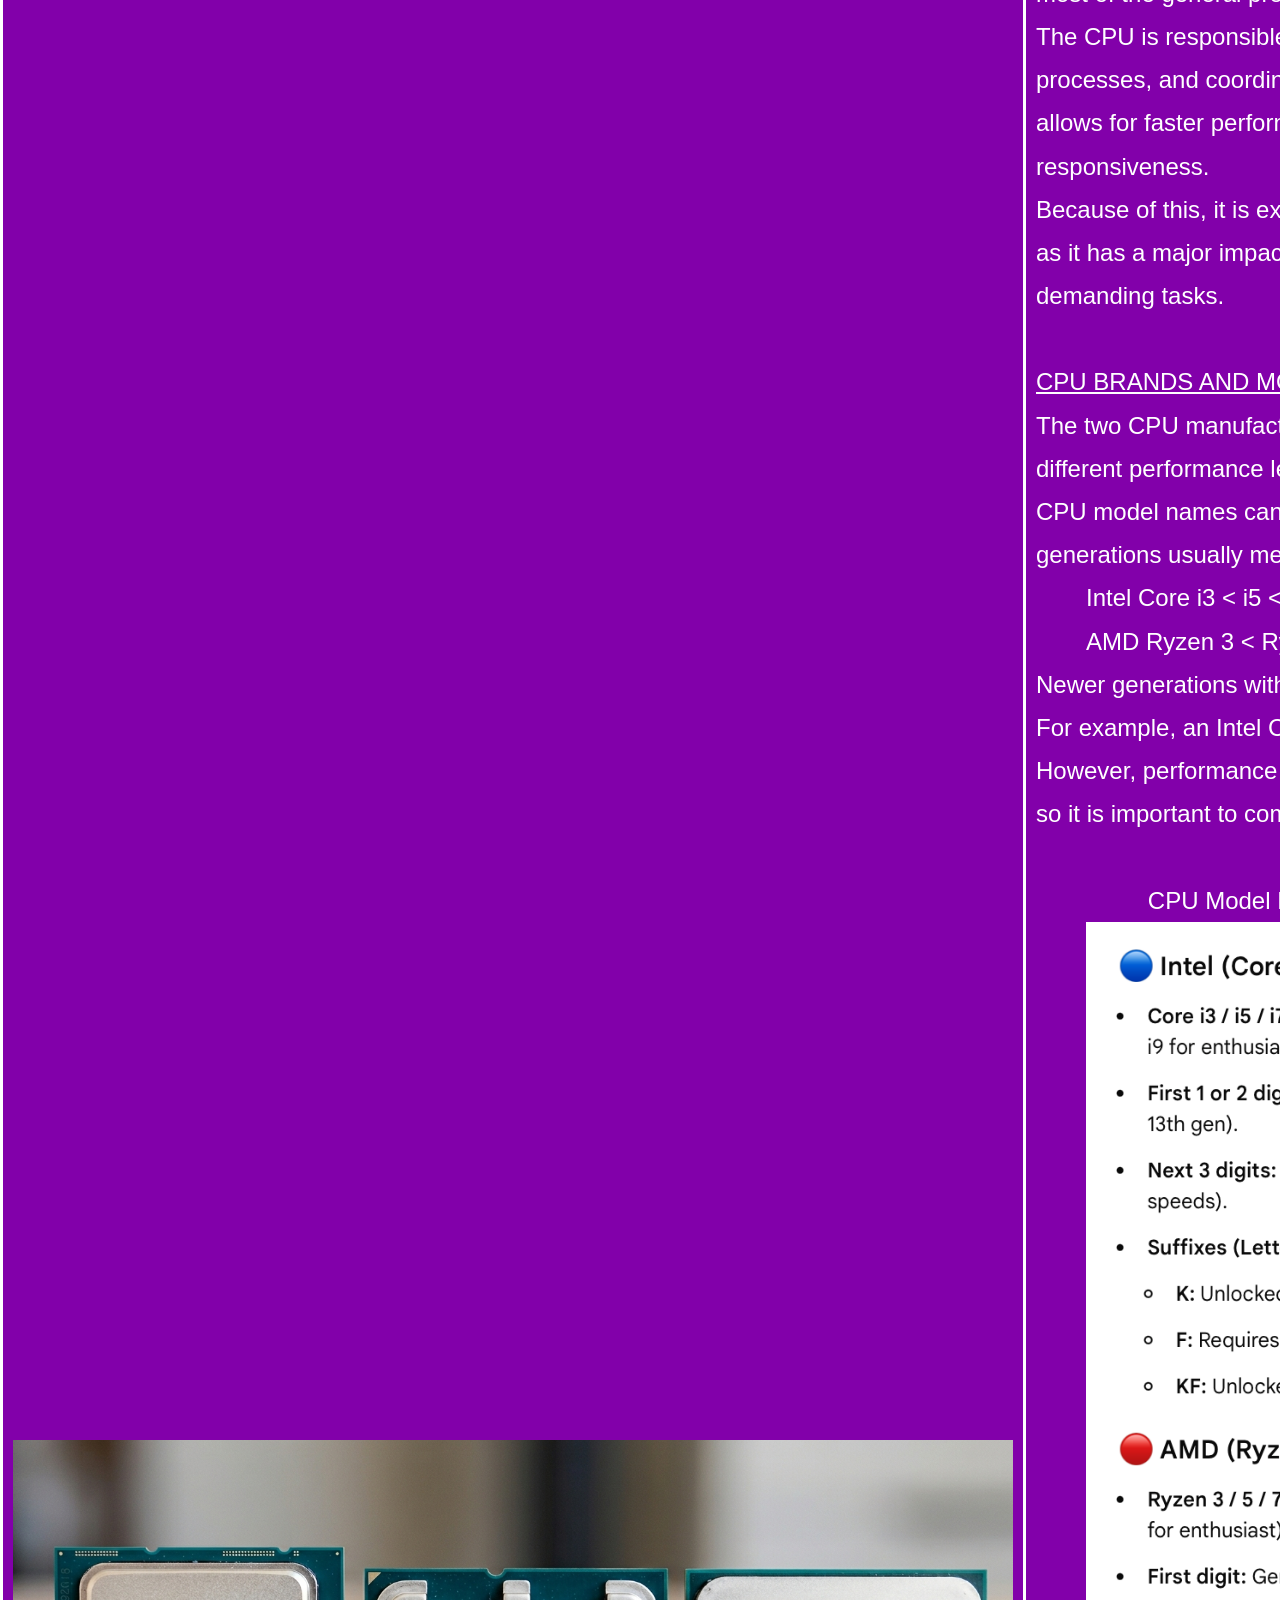
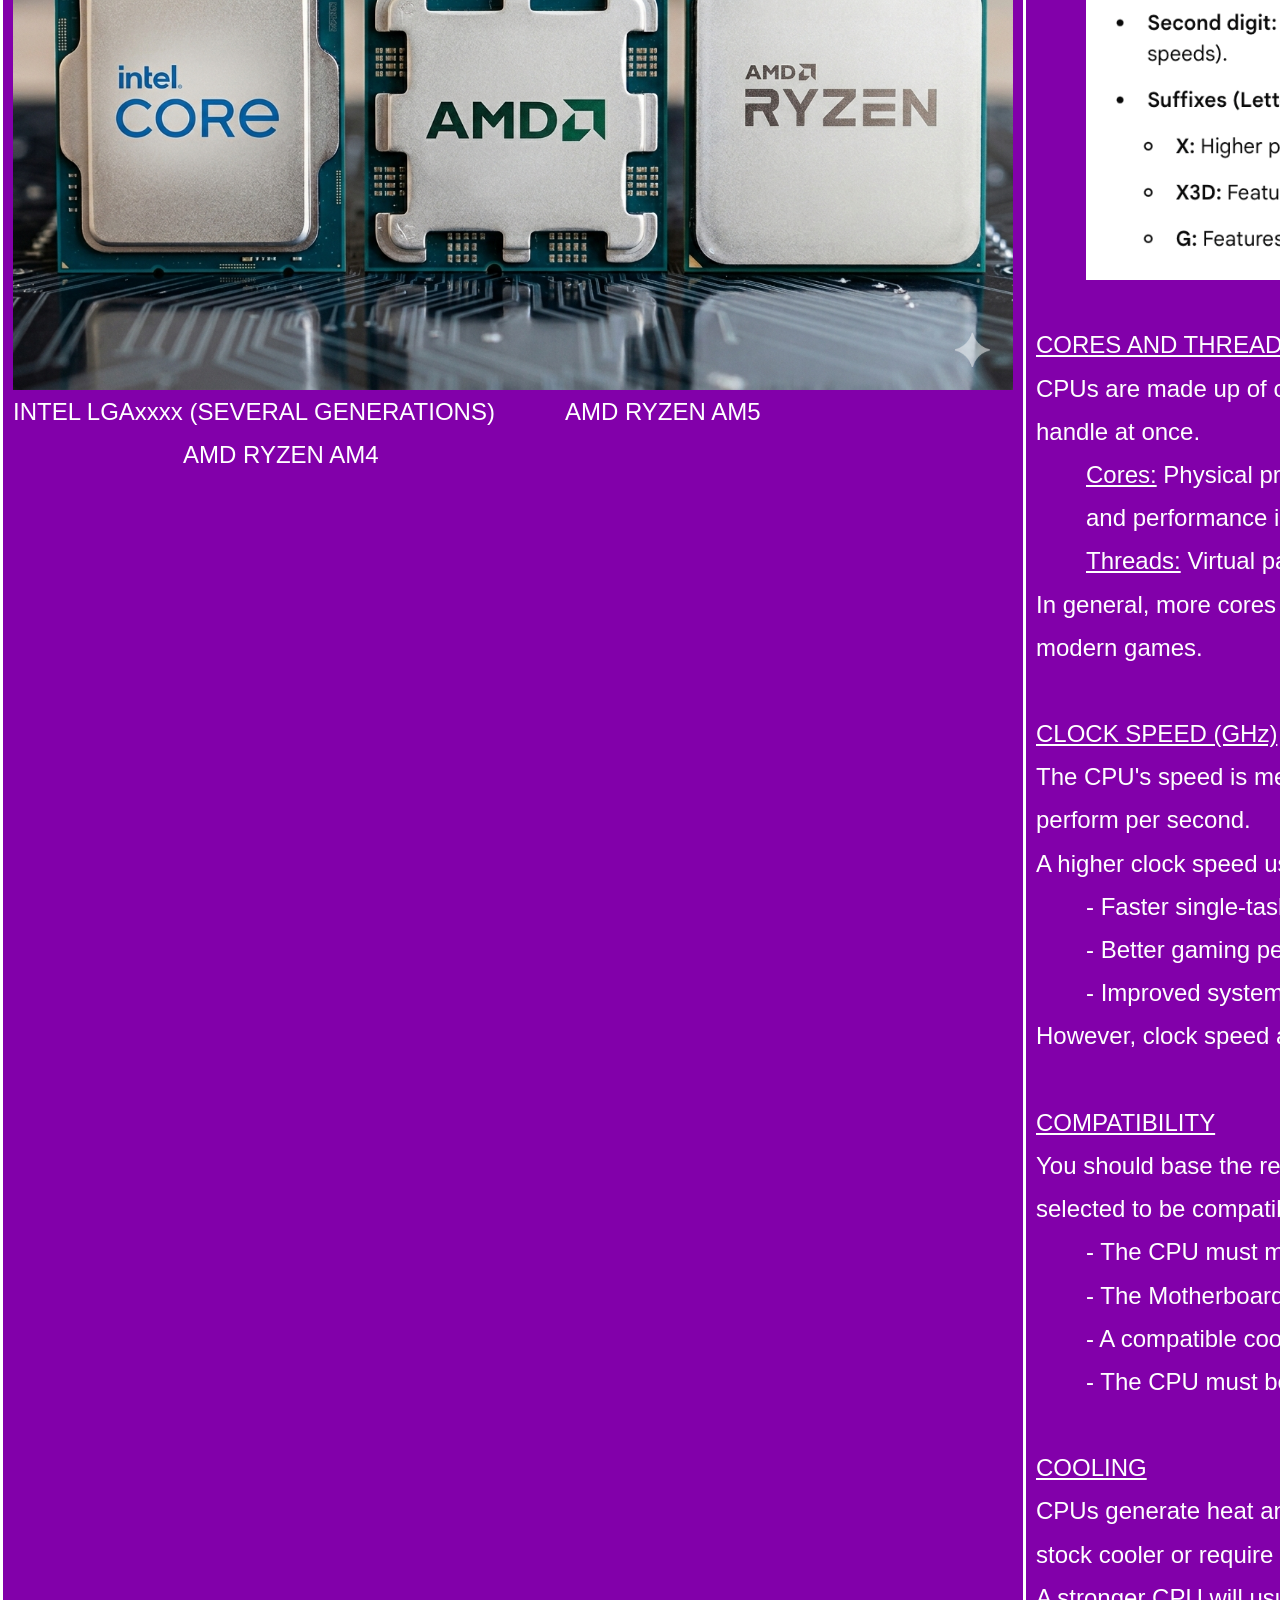
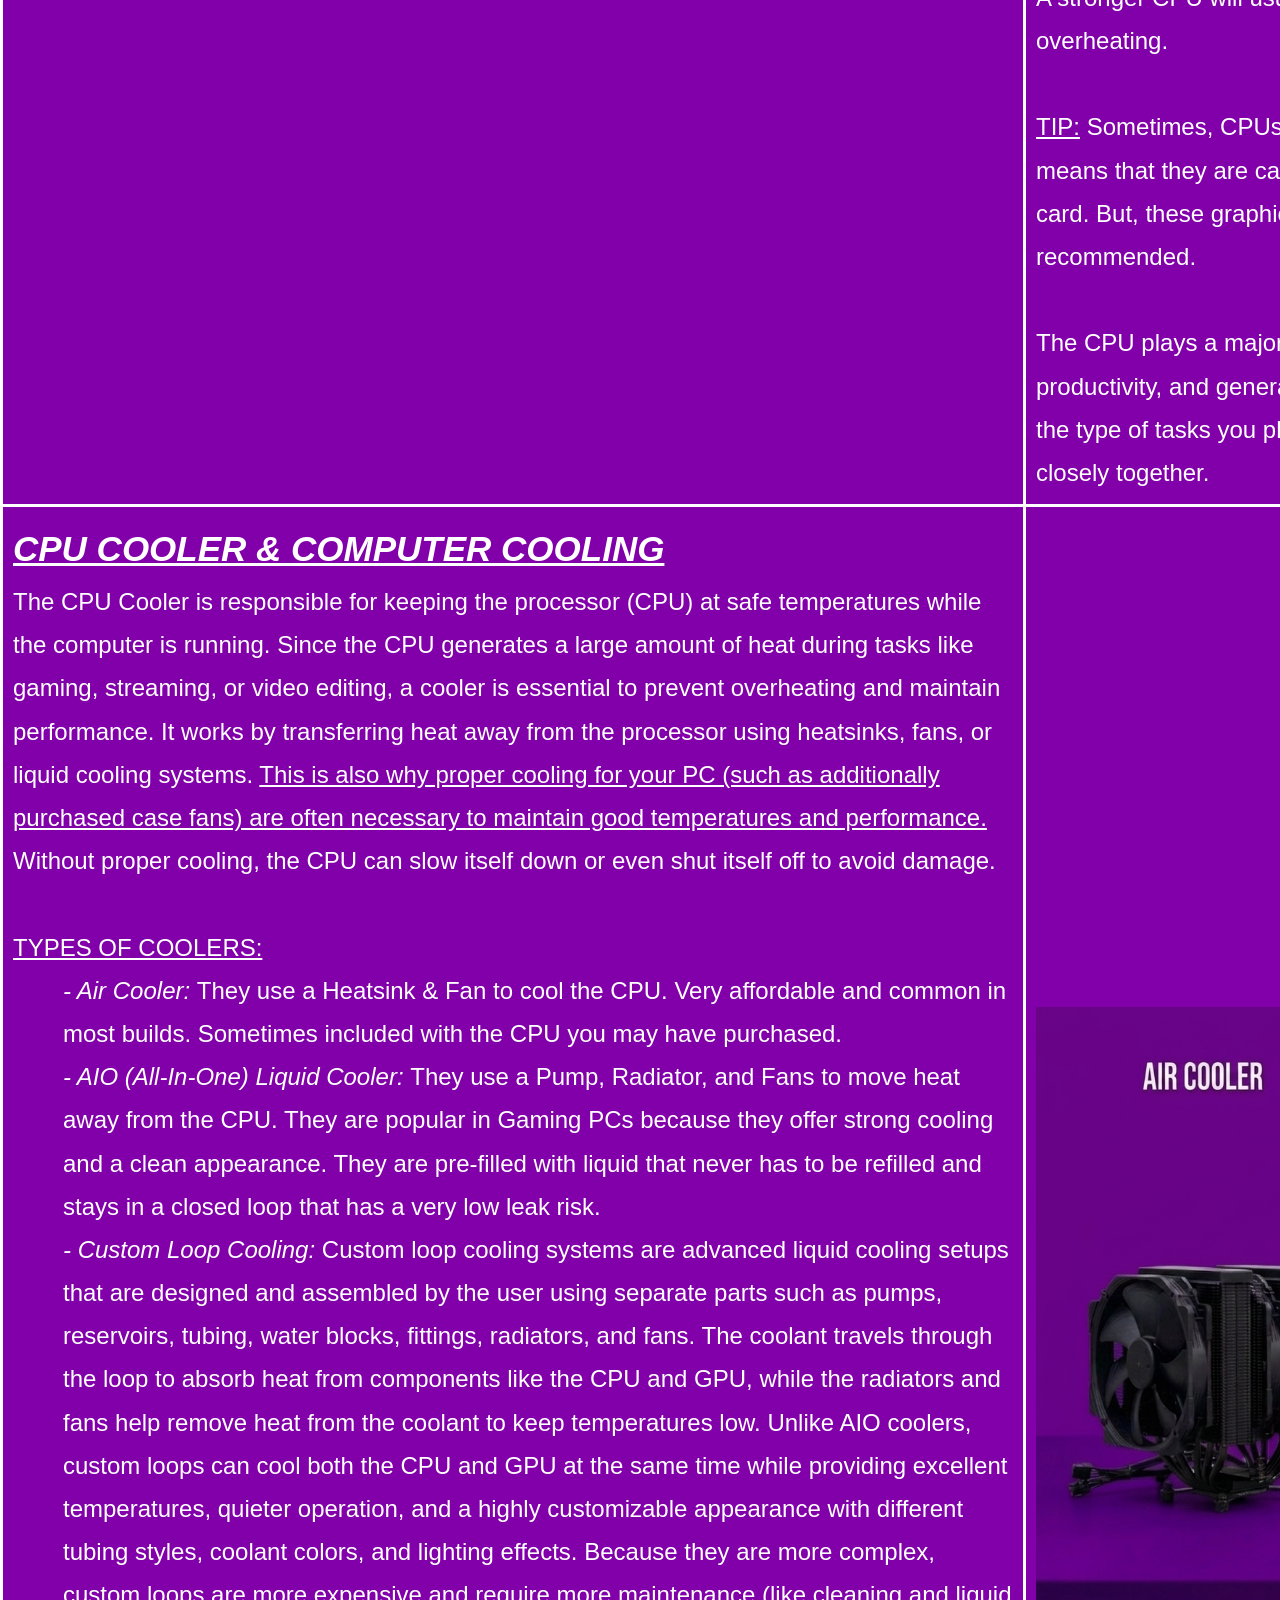
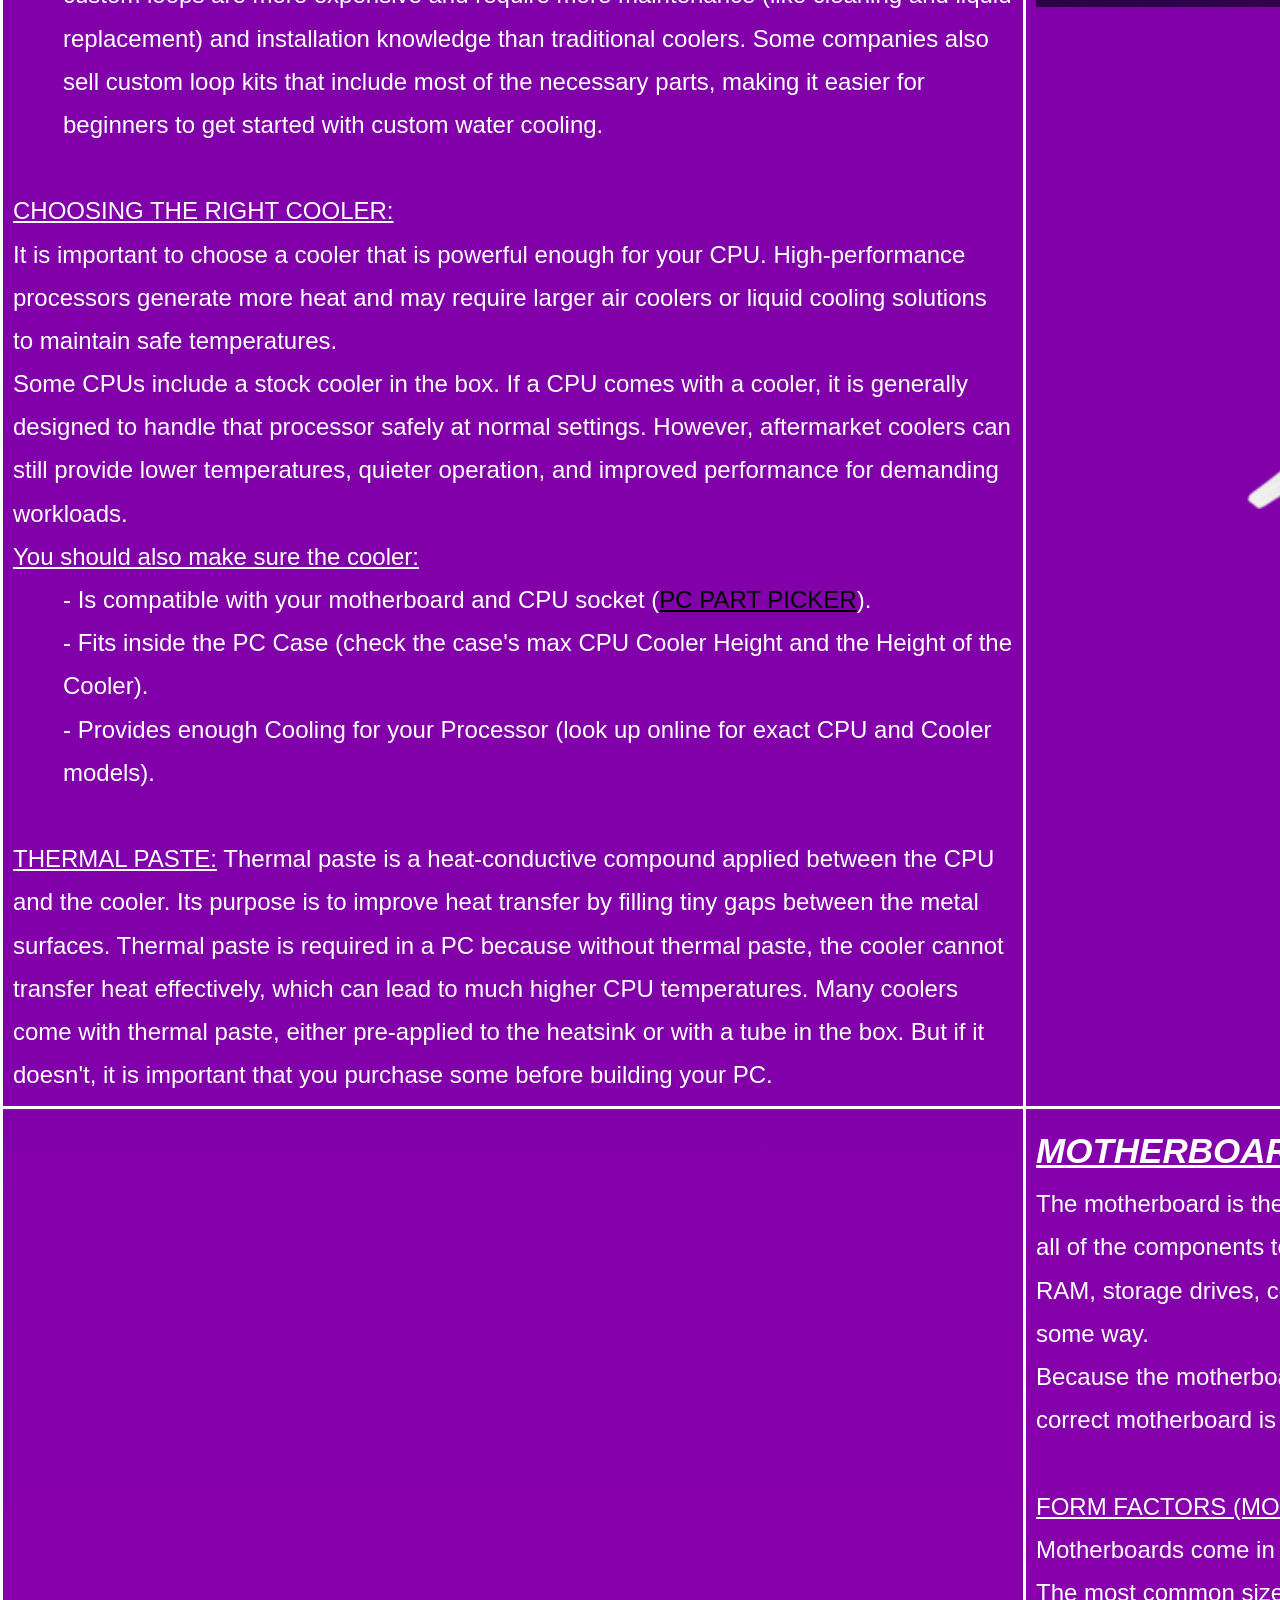
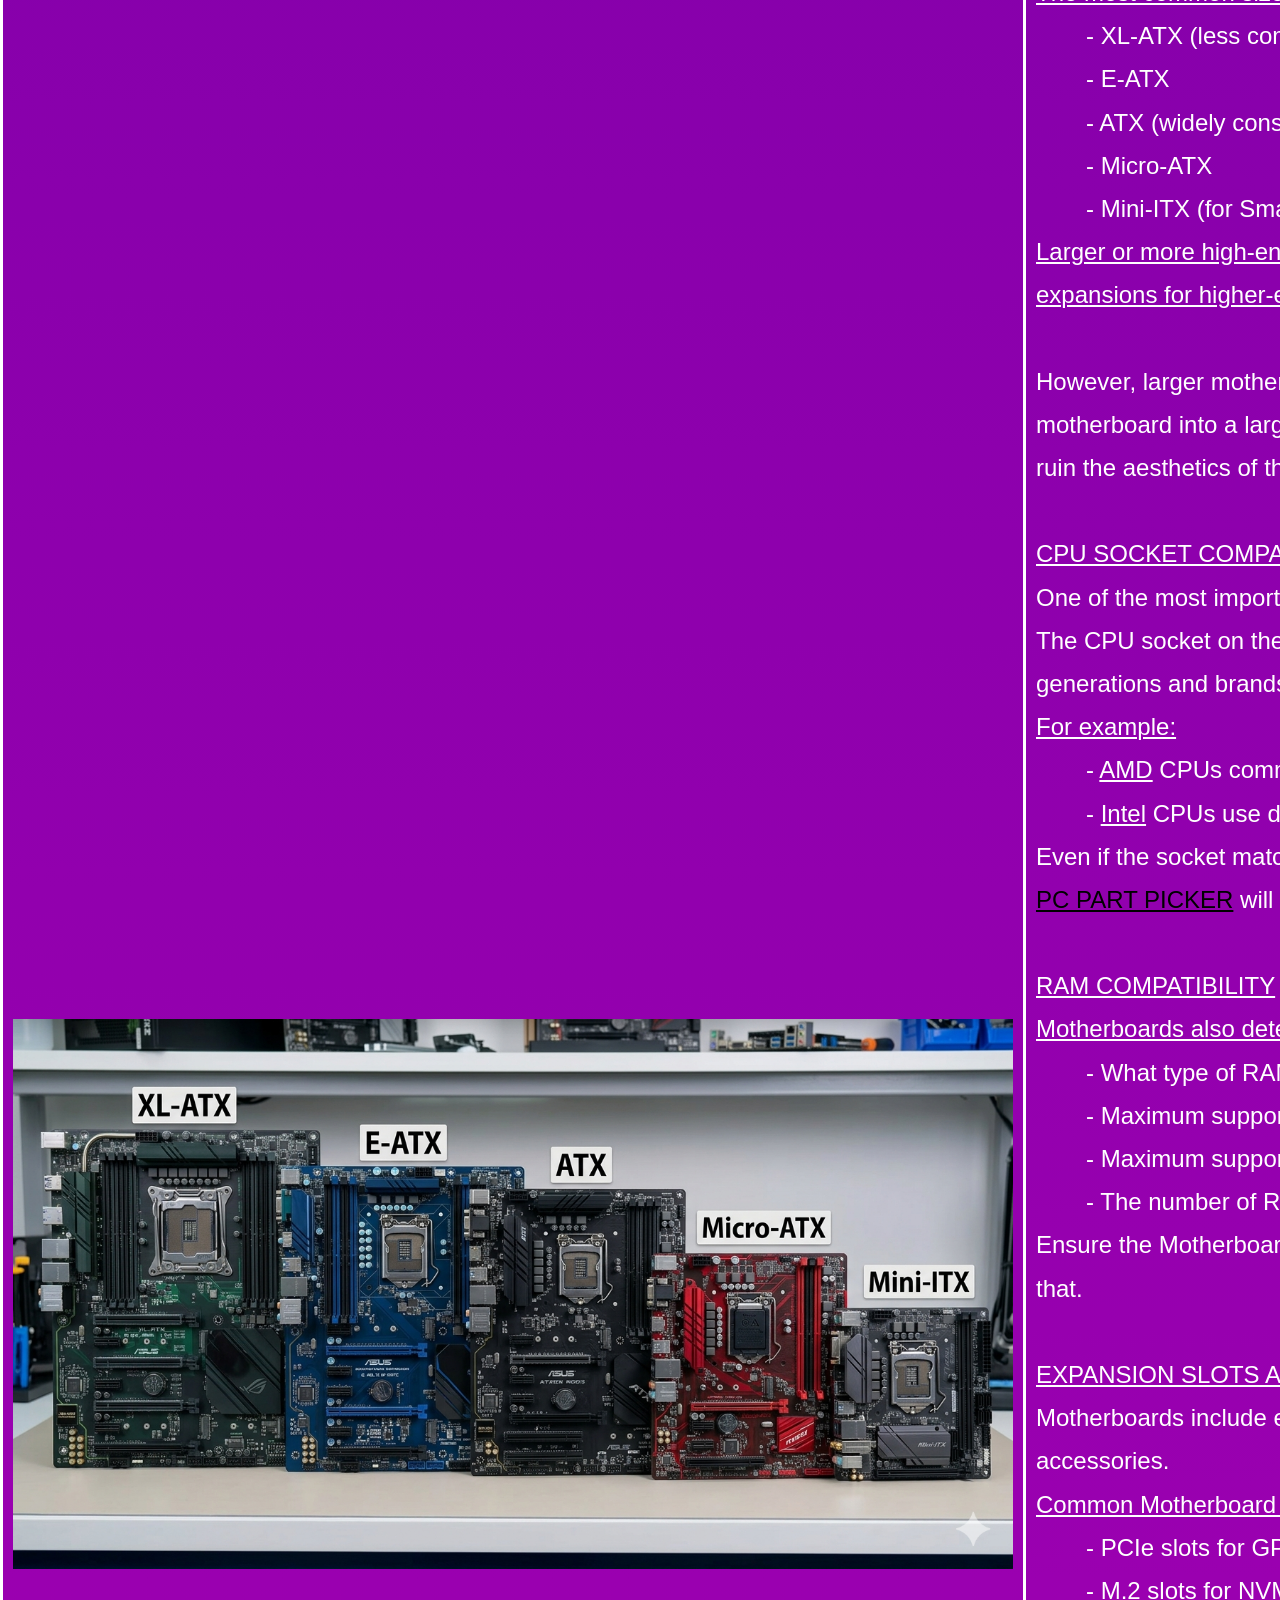
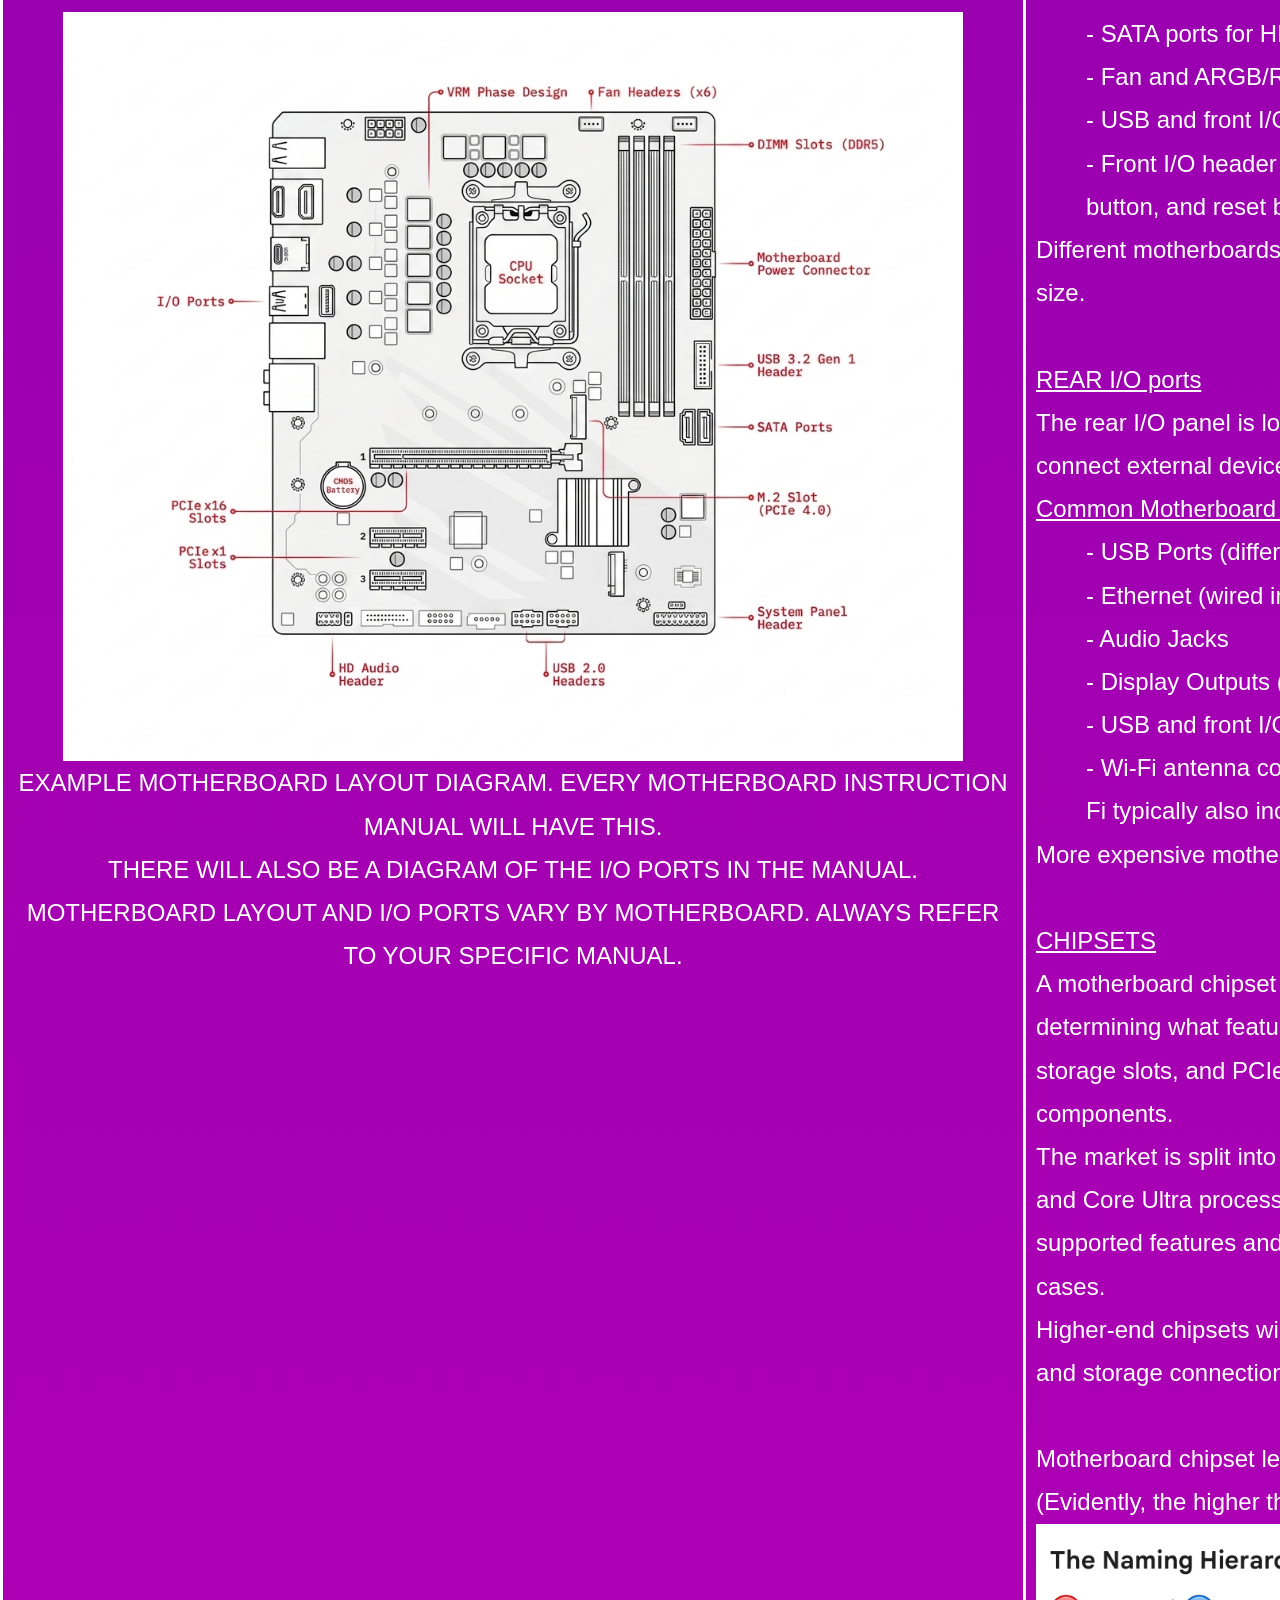
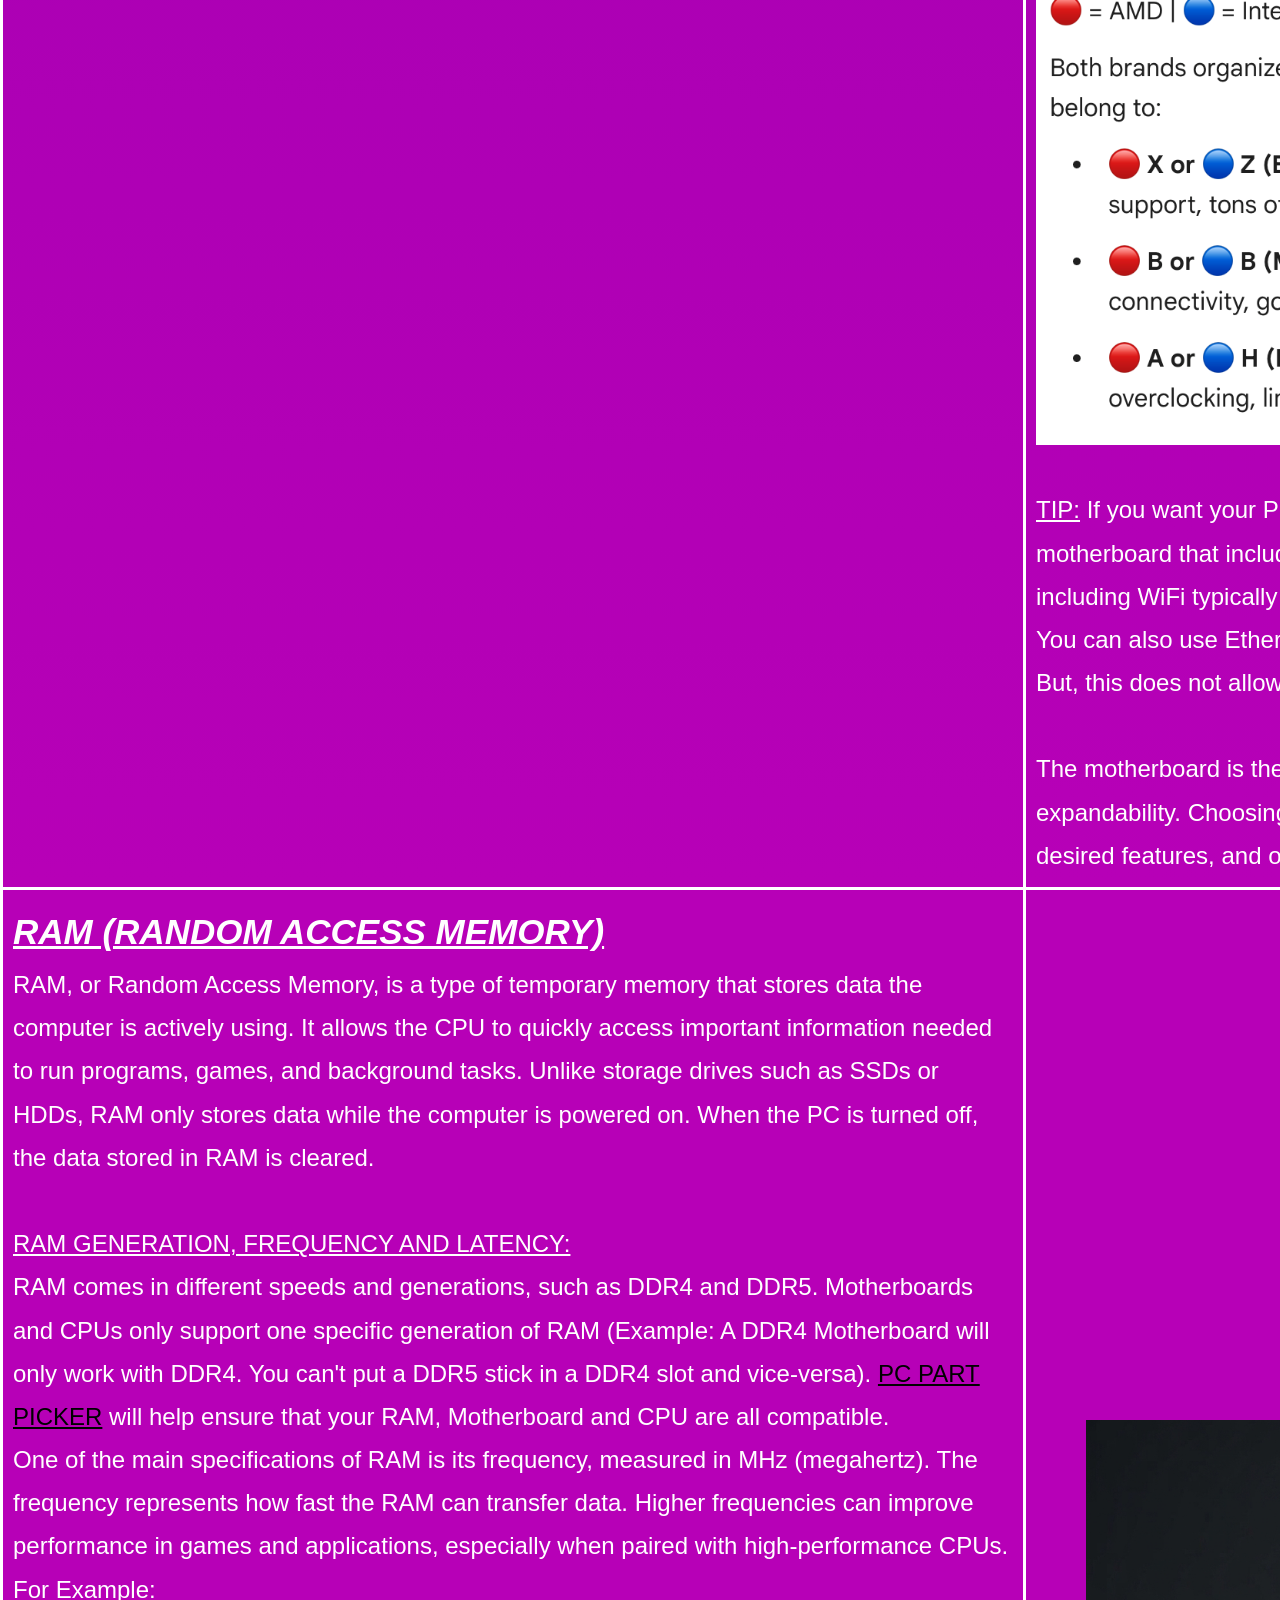
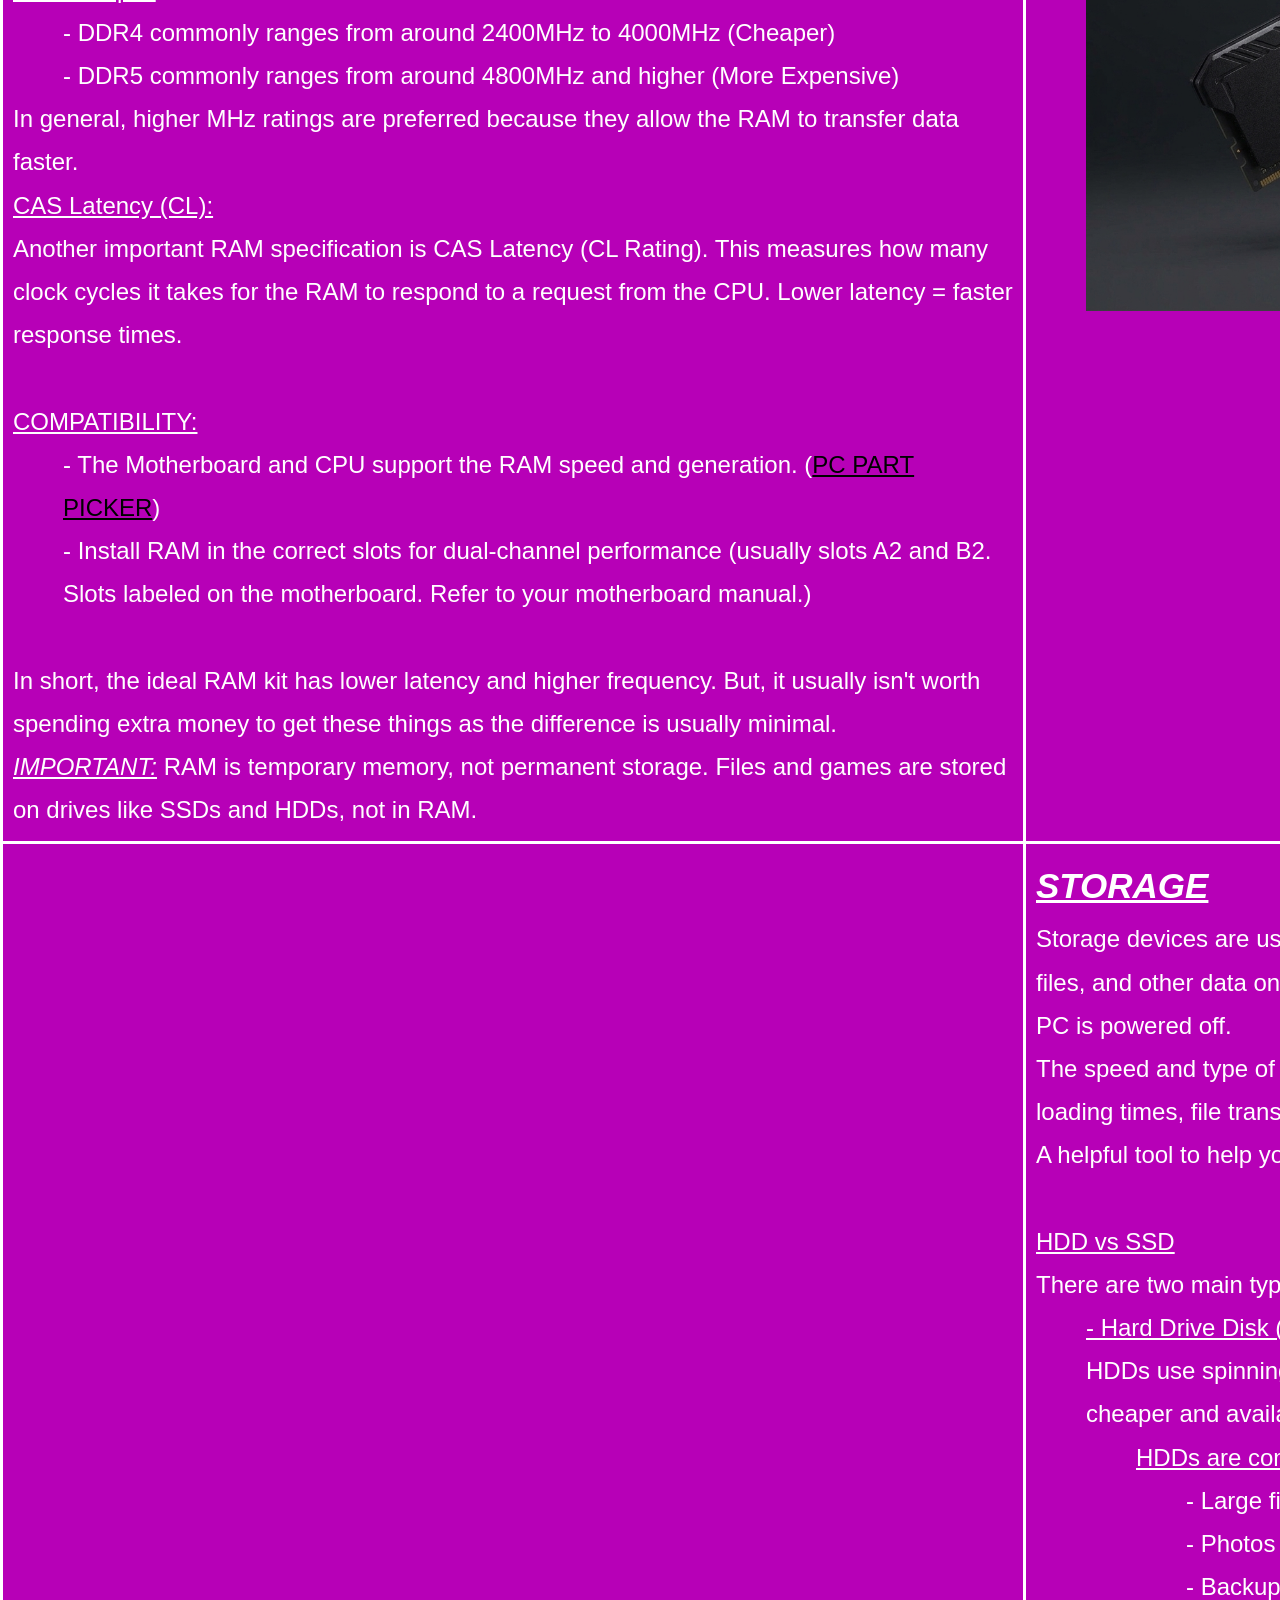
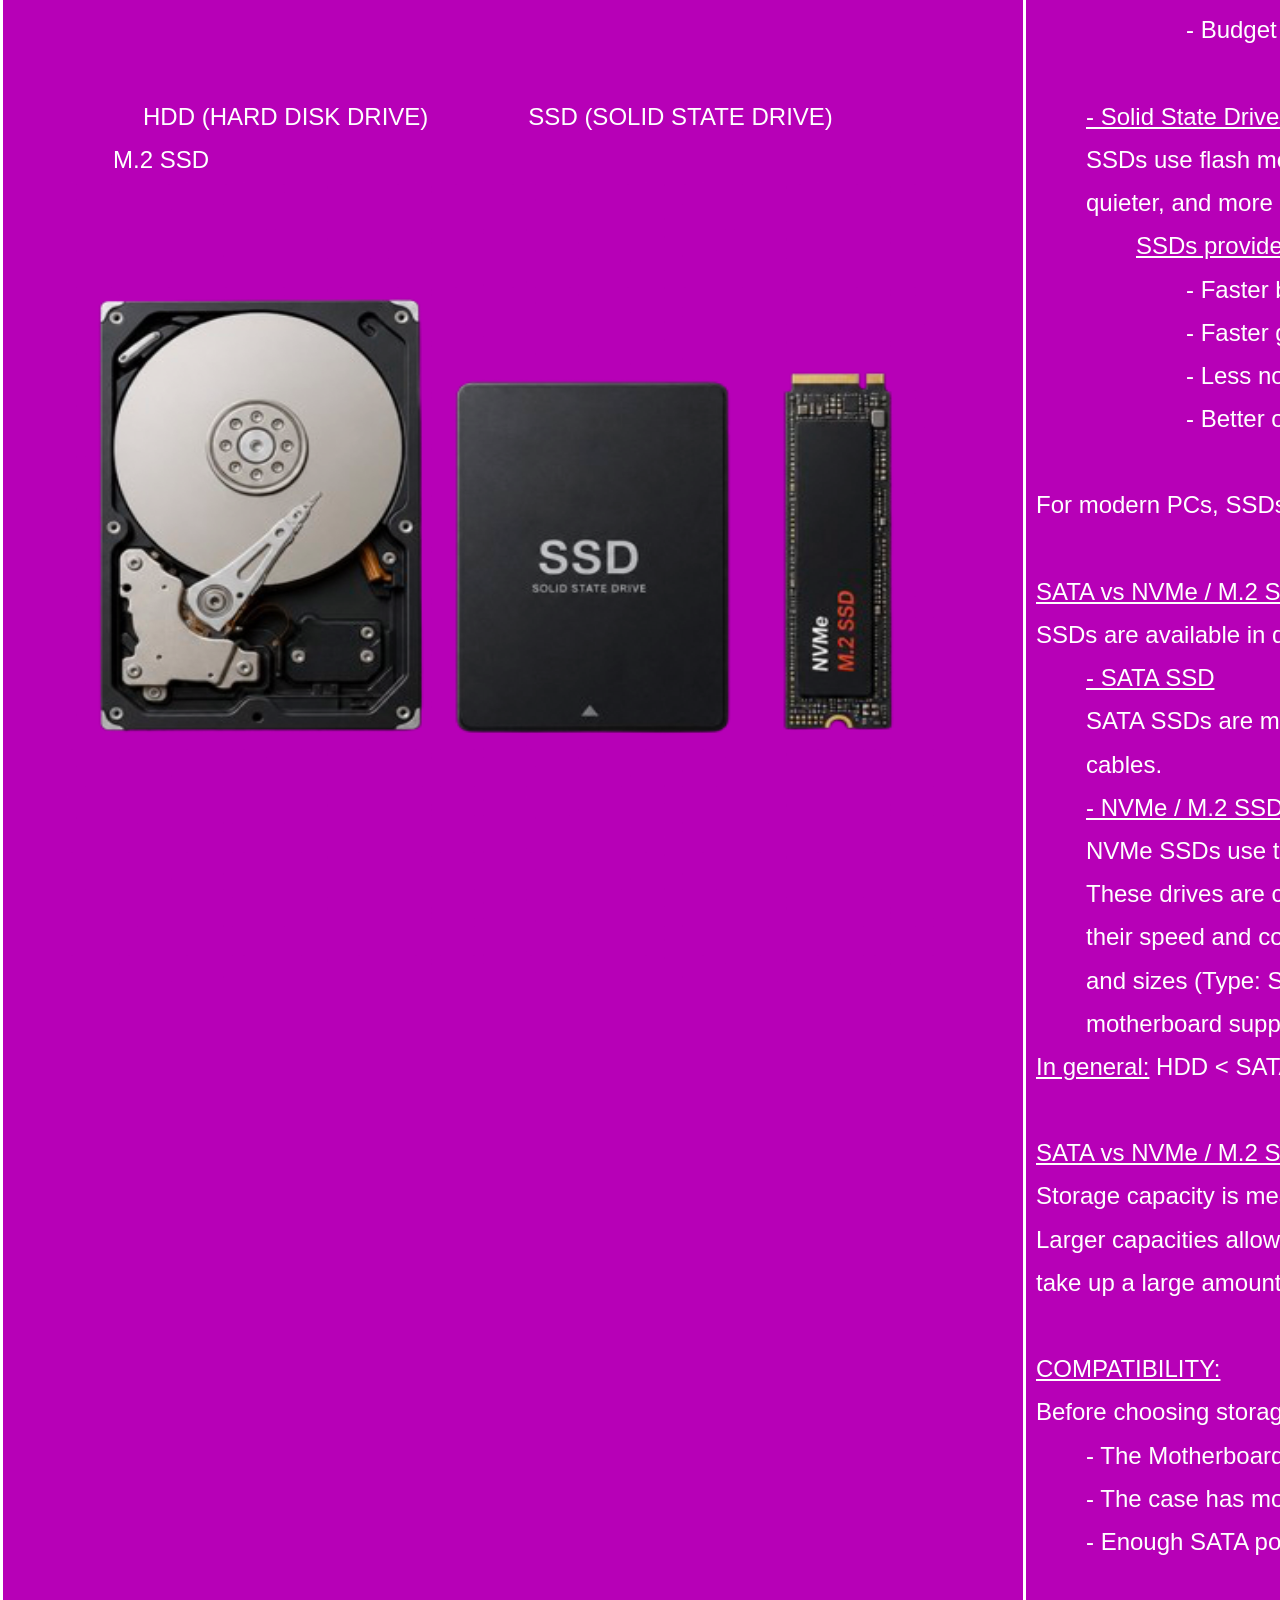
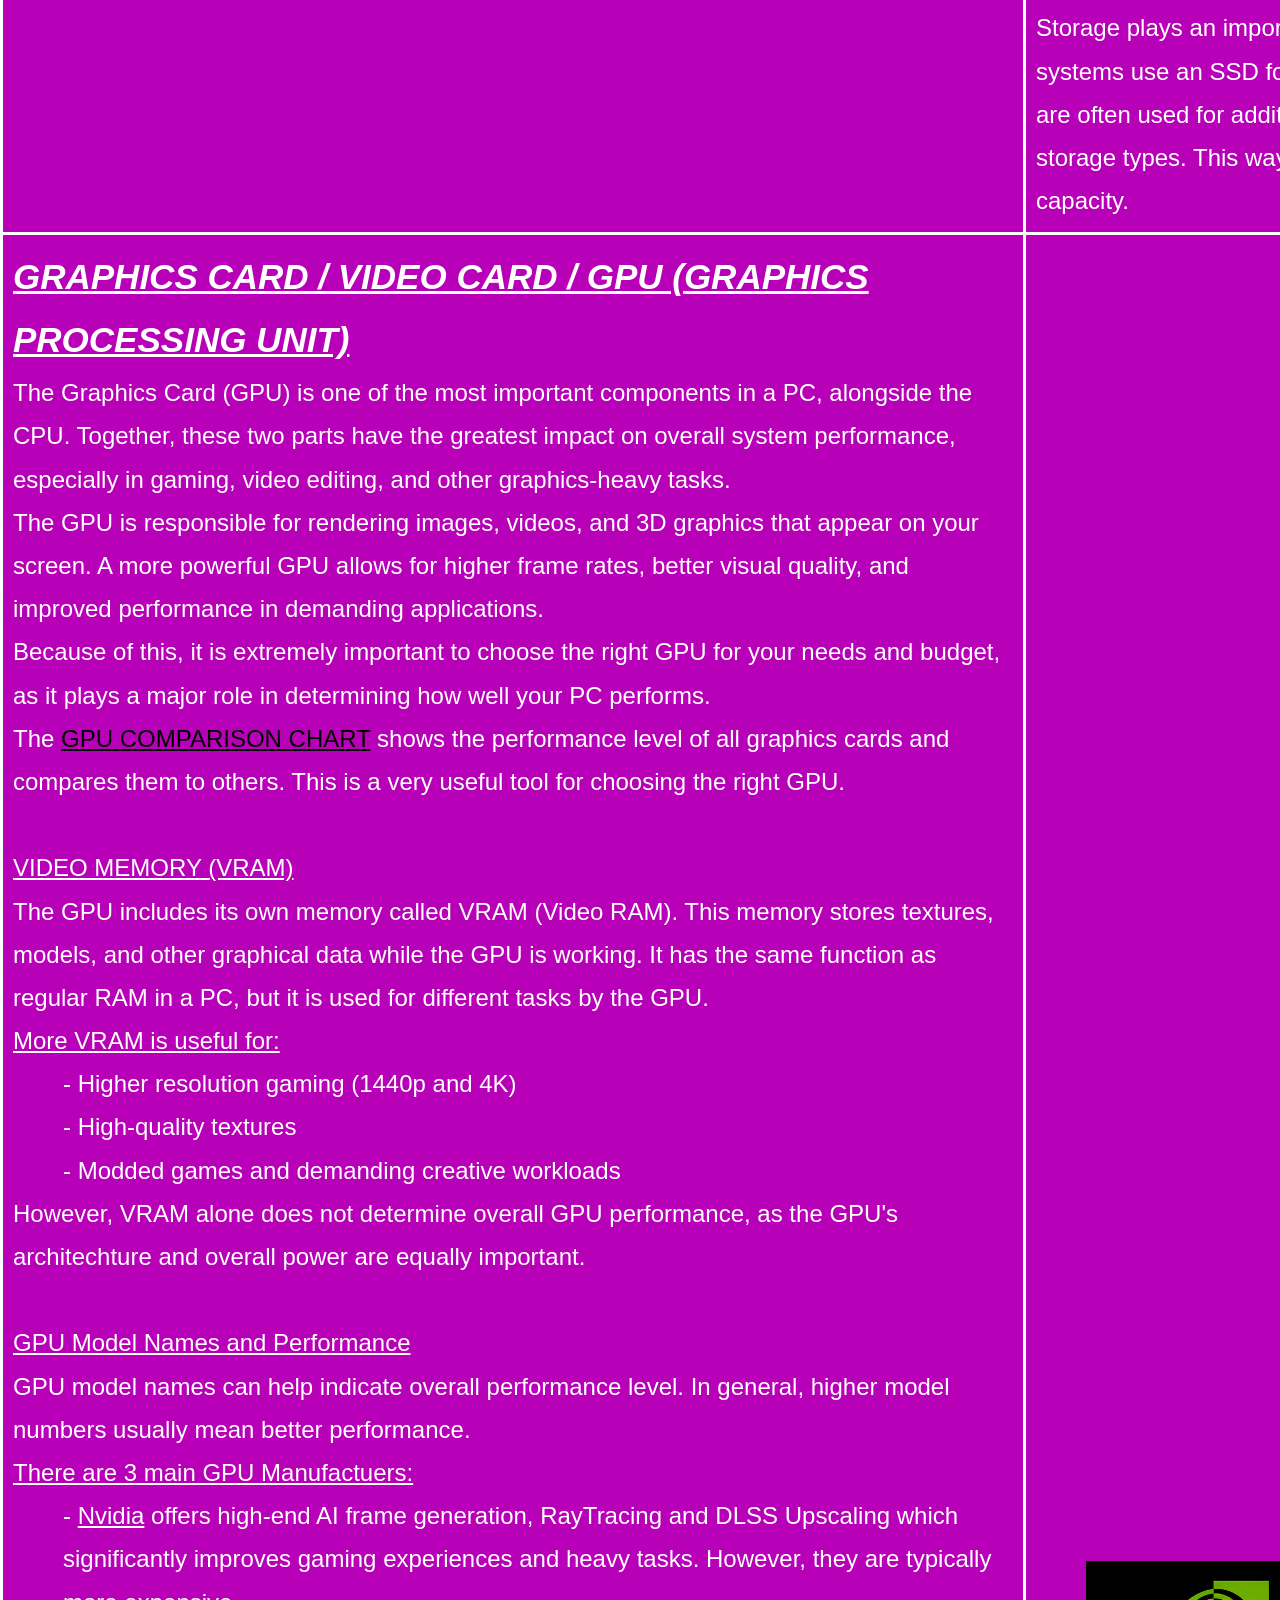
<file: (COMPONENTS) page2.html>
<!DOCTYPE html>
<html>
    <head>
        <title>COMPONENTS</title>
        <link rel="stylesheet" href="Page 2 styles.css">
    </head>
    <body>
        <header> 
            <h1>COMPONENTS</h1>
        </header>
        <table class="info-section">
            <tr>
                <!-- Components Page Introduction -->
                <td style="background-color: rgb(76, 0, 255);" class="text-cell">
                    <p style="font-size: 35px;"><b><i><u>COMPONENTS:</u></i></b></p>
                    Yes! You are finally ready to build your own custom PC! You have completed all your research and now feel confident enough to get started, way to go! <br>
                    The first crucial step in building your own custom PC is choosing the right components. <br><br>
                    <u>These are the main 2 things to look out for when choosing your components:</u> <br>
                    1. Set a Budget. This can get very expensive very quickly so it is imporant to know your limit of how much you want to spend. (More $ = More Powerful) <br>
                    2. Ensure your parts are compatible. Not all PC parts will work together, it is imporant to ensure all your parts are compatible with each other before buying them. A useful tool that is very popular is <a href="https://pcpartpicker.com" style="color: black;">PC PART PICKER (strongly suggest using).</a> It will tell you if your components are compatible as well as tell you where you can buy them and at what prices. <br><br>
                    This page will explain each of the parts you need to build your PC as well as their purpose.
                    <br><br><u>Note:</u> All suggested tools (comparisons, lists, etc.) are reliably sourced through community accepted and tested knowledge.
                </td>
                <td style="background-color: rgb(76, 0, 255);" class="image-cell">
                    <img src="PC Components.png" style="width: 780px;" height="700">
                </td>
            </tr>
            <!-- COMPONENTS TABLE: -->
            <tr> <!--CPU-->
                <td style="background-color: rgb(130, 0, 170);" class="text-cell">
                    <img src="CPUs.png" style="width: 1000px;" height="550">
                    <p style="display: inline-block;">INTEL LGAxxxx (SEVERAL GENERATIONS)</p><p style="display: inline-block; margin-left: 70px;">AMD RYZEN AM5</p><p style="display: inline-block; margin-left: 170px;">AMD RYZEN AM4</p>
                </td>
                <td style="background-color: rgb(130, 0, 170);" class="image-cell">
                    <p style="font-size: 35px;"><b><u><i>PROCESSOR / CPU (CENTRAL PROCESSING UNIT)</i></u></b></p>
                    <!--DELETE WHEN DONE: USE CPU TIER LIST-->
                    The Central Processing Unit (CPU) is one of the most important components in a PC, alongside the GPU. It is often referred to as the “brain” of the computer because it handles most of the general processing and instructions needed for the system to run.
                    <br>The CPU is responsible for tasks such as running applications, managing background processes, and coordinating how all other components work together. A more powerful CPU allows for faster performance, smoother multitasking, and better overall system responsiveness.
                    <br>Because of this, it is extremely important to choose the right CPU for your needs and budget, as it has a major impact on how fast and efficient your PC feels during everyday use and demanding tasks.
                    <br><br>
                    <u>CPU BRANDS AND MODEL NAMES</u>
                    <br>The two CPU manufactuers are AMD and Intel. Both produce a wide range of processors for different performance levels and budgets.
                    <br>CPU model names can help indicate performance. In general, higher numbers and newer generations usually mean better performance. For example:
                    <p style="margin-left: 50px;">Intel Core i3 < i5 < i7 < i9</p>
                    <p style="margin-left: 50px;">AMD Ryzen 3 < Ryzen 5 < Ryzen 7 < Ryzen 9</p>
                    Newer generations within each series are also more powerful and efficient than older ones. For example, an Intel Core i5 from a newer generation will often outperform an older Core i7.
                    However, performance can still vary depending on architecture, core count, and clock speed, so it is important to compare CPUs carefully before purchasing.
                    <br><br>
                    <p style="text-align: center;">CPU Model Numbers Explained (clarifies performance level of each chip)</p>
                    <img src="CPU Models.png" style="width: 900px;">
                    <br>
                    <u>CORES AND THREADS</u>
                    <br>
                    CPUs are made up of cores and threads, which determine how many tasks the CPU can handle at once.
                    <p style="margin-left: 50px;"><u>Cores:</u> Physical processing units inside the CPU. More cores allow better multitasking and performance in demanding workloads.</p>
                    <p style="margin-left: 50px;"><u>Threads:</u> Virtual paths that help each core handle taks more efficiently.</p>
                    In general, more cores and threads improve performance in productivity tasks, streaming, and modern games.
                    <br><br>
                    <u>CLOCK SPEED (GHz)</u>
                    <br>
                    The CPU's speed is measured in GHz (gigahertz), which represents how many cycles it can perform per second.
                    <br>A higher clock speed usually means:
                    <p style="margin-left: 50px;">- Faster single-task performance</p>
                    <p style="margin-left: 50px;">- Better gaming performance</p>
                    <p style="margin-left: 50px;">- Improved system responsiveness</p>
                    However, clock speed alone does not determine overall system performance.
                    <br><br>
                    <u>COMPATIBILITY</u>
                    <br>
                    You should base the rest of your system on the CPU. Your other components should be selected to be compatible with the CPU, not the other way around. You should ensure:
                    <p style="margin-left: 50px;">- The CPU must match the Motherboard's socket type</p>
                    <p style="margin-left: 50px;">- The Motherboard must support the CPU generation</p>
                    <p style="margin-left: 50px;">- A compatible cooling solution is required (air or liquid cooler)</p>
                    <p style="margin-left: 50px;">- The CPU must be supported by the motherboard BIOS (in some cases)</p>
                    <br>
                    <u>COOLING</u>
                    <br>
                    CPUs generate heat and require cooling to function properly. Most CPUs either come with a stock cooler or require a separate air or liquid cooling solution.
                    <br>
                    A stronger CPU will usually require better cooling to maintain performance and prevent overheating.
                    <br><br>
                    <u>TIP:</u> Sometimes, CPUs will include something called Integrated Graphics. That essentially means that they are capable of putting an image on the screen without a dedicated graphics card. But, these graphics are often insufficent for gaming, and a dedicated GPU is recommended.
                    <br><br>
                    The CPU plays a major role in overall system performance, especially for multitasking, productivity, and general responsiveness. Choosing the right CPU depends on your budget, the type of tasks you plan to do, and how powerful your GPU is, as both components work closely together.
                </td> 
            </tr>
            <tr> <!--CPU Cooler & Computer Cooling-->
                <td style="background-color: rgb(130, 0, 170);" class="text-cell">
                    <p style="font-size: 35px;"><b><u><i>CPU COOLER & COMPUTER COOLING</i></u></b></p>
                    The CPU Cooler is responsible for keeping the processor (CPU) at safe temperatures while the computer is running. Since the CPU generates a large amount of heat during tasks like gaming, streaming, or video editing, a cooler is essential to prevent overheating and maintain performance. It works by transferring heat away from the processor using heatsinks, fans, or liquid cooling systems. <u>This is also why proper cooling for your PC (such as additionally purchased case fans) are often necessary to maintain good temperatures and performance.</u>
                    <br>Without proper cooling, the CPU can slow itself down or even shut itself off to avoid damage.
                    <br><br><u>TYPES OF COOLERS:</u>
                    <br>
                    <p style="margin-left: 50px;"><i>- Air Cooler: </i> They use a Heatsink & Fan to cool the CPU. Very affordable and common in most builds. Sometimes included with the CPU you may have purchased.</p>
                    <p style="margin-left: 50px;"><i>- AIO (All-In-One) Liquid Cooler: </i> They use a Pump, Radiator, and Fans to move heat away from the CPU. They are popular in Gaming PCs because they offer strong cooling and a clean appearance. They are pre-filled with liquid that never has to be refilled and stays in a closed loop that has a very low leak risk.</p>
                    <p style="margin-left: 50px;"><i>- Custom Loop Cooling: </i> Custom loop cooling systems are advanced liquid cooling setups that are designed and assembled by the user using separate parts such as pumps, reservoirs, tubing, water blocks, fittings, radiators, and fans. The coolant travels through the loop to absorb heat from components like the CPU and GPU, while the radiators and fans help remove heat from the coolant to keep temperatures low. Unlike AIO coolers, custom loops can cool both the CPU and GPU at the same time while providing excellent temperatures, quieter operation, and a highly customizable appearance with different tubing styles, coolant colors, and lighting effects. Because they are more complex, custom loops are more expensive and require more maintenance (like cleaning and liquid replacement) and installation knowledge than traditional coolers. Some companies also sell custom loop kits that include most of the necessary parts, making it easier for beginners to get started with custom water cooling. </p>
                    <br><u>CHOOSING THE RIGHT COOLER:</u>
                    <br>It is important to choose a cooler that is powerful enough for your CPU. High-performance processors generate more heat and may require larger air coolers or liquid cooling solutions to maintain safe temperatures.
                    <br>Some CPUs include a stock cooler in the box. If a CPU comes with a cooler, it is generally designed to handle that processor safely at normal settings. However, aftermarket coolers can still provide lower temperatures, quieter operation, and improved performance for demanding workloads.
                    <br><u>You should also make sure the cooler:</u>
                    <p style="margin-left: 50px;">- Is compatible with your motherboard and CPU socket (<a href="https://pcpartpicker.com" style="color: black;">PC PART PICKER</a>).</p>
                    <p style="margin-left: 50px;">- Fits inside the PC Case (check the case's max CPU Cooler Height and the Height of the Cooler).</p>
                    <p style="margin-left: 50px;">- Provides enough Cooling for your Processor (look up online for exact CPU and Cooler models).</p>
                    <br><u>THERMAL PASTE:</u> Thermal paste is a heat-conductive compound applied between the CPU and the cooler. Its purpose is to improve heat transfer by filling tiny gaps between the metal surfaces. Thermal paste is required in a PC because without thermal paste, the cooler cannot transfer heat effectively, which can lead to much higher CPU temperatures. Many coolers come with thermal paste, either pre-applied to the heatsink or with a tube in the box. But if it doesn't, it is important that you purchase some before building your PC.
                </td>
                <td style="background-color: rgb(130, 0, 170);" class="image-cell">
                    <img src="CPU Coolers.png" style="height: 600px; width: 1000px;"> <!--Image Generated with GoogleAI to show the comparison between different types of cpu coolers-->
                    <img src="Thermal Paste.png" style="width: 600px;">
                </td>
            </tr>
            <tr> <!--Motherboard-->
                <td style="background: linear-gradient(rgb(130, 0, 170), rgb(183, 0, 183));" class="text-cell">
                    <img src="Motherboard.png" style="width: 1000px;" height="550">
                    <br>
                    <img src="Motherboard Diagram.png" style="width: 900px;">
                    <p style="text-align: center;">EXAMPLE MOTHERBOARD LAYOUT DIAGRAM. EVERY MOTHERBOARD INSTRUCTION MANUAL WILL HAVE THIS.</p>
                    <p style="text-align: center;">THERE WILL ALSO BE A DIAGRAM OF THE I/O PORTS IN THE MANUAL.</p>
                    <p style="text-align: center;">MOTHERBOARD LAYOUT AND I/O PORTS VARY BY MOTHERBOARD. ALWAYS REFER TO YOUR SPECIFIC MANUAL.</p>
                </td>
                <td style="background: linear-gradient(rgb(130, 0, 170), rgb(183, 0, 183));" class="image-cell">
                    <p style="font-size: 35px;"><b><u><i>MOTHERBOARD</i></u></b></p>
                    The motherboard is the main circuit board of the computer and is responsible for connecting all of the components together. Every major component in the PC, including the CPU, GPU, RAM, storage drives, cooling systems, and power supply, connects to the motherboard in some way.
                    <br>Because the motherboard controls compatibility between many components, choosing the correct motherboard is extremely important when building a PC.
                    <br><br><u>FORM FACTORS (MOTHERBOARD SIZES)</u>
                    <br>Motherboards come in different sizes, commonly referred to as form factors.
                    <br><u>The most common sizes are (from largest to smallest):</u>
                    <p style="margin-left: 50px;">- XL-ATX (less common)</p>
                    <p style="margin-left: 50px;">- E-ATX</p>
                    <p style="margin-left: 50px;">- ATX (widely considered standard)</p>
                    <p style="margin-left: 50px;">- Micro-ATX</p>
                    <p style="margin-left: 50px;">- Mini-ITX (for Small Form Factor (SFF) PCs)</p>
                    <u>Larger or more high-end Motherboards usually provide more ports, connections and expansions for higher-end or larger components.</u>
                    <br><br><!--Brief wrap-up of section-->However, larger motherboards require larger PC cases for compatibility. You can fit a smaller motherboard into a larger case, but not vice versa. Although it is techinally possible, it may ruin the aesthetics of the computer to some people.
                    <br><br><u>CPU SOCKET COMPATIBILITY</u>
                    <br>One of the most important things to check is CPU Socket compatibility.
                    <br>The CPU socket on the Motherboard must match the CPU you plan to use. Different CPU generations and brands use different socket types.
                    <br><u>For example:</u>
                    <p style="margin-left: 50px;">- <u>AMD</u> CPUs commonly use the AM4 and AM5 sockets</p>
                    <p style="margin-left: 50px;">- <u>Intel</u> CPUs use different socket types depending on generation</p>
                    Even if the socket matches, the motherboard may still require BIOS support for certain CPUs. <a href="https://pcpartpicker.com" style="color: black;">PC PART PICKER</a> will help with that.
                    <br><br><u>RAM COMPATIBILITY</u>
                    <br><u>Motherboards also determine:</u>
                    <p style="margin-left: 50px;">- What type of RAM is supported (DDR4 or DDR5)</p>
                    <p style="margin-left: 50px;">- Maximum supported RAM speed (frequency in MHz)</p>
                    <p style="margin-left: 50px;">- Maximum supported RAM capacity (in GB)</p>
                    <p style="margin-left: 50px;">- The number of RAM slots available for sticks</p>
                    Ensure the Motherboard supports the RAM you plan to use. <a href="https://pcpartpicker.com" style="color: black;">PC PART PICKER</a> will help with that.
                    <br><br><u>EXPANSION SLOTS AND CONNECTIVITY</u>
                    <br>Motherboards include expansion slots and connectors for additional hardware and accessories.
                    <br><u>Common Motherboard connections include:</u>
                    <p style="margin-left: 50px;">- PCIe slots for GPUs and expansion cards (like WIFI or BLUETOOTH)</p>
                    <p style="margin-left: 50px;">- M.2 slots for NVMe SSDs</p>
                    <p style="margin-left: 50px;">- SATA ports for HDDs and SATA SSDs</p>
                    <p style="margin-left: 50px;">- Fan and ARGB/RGB headers</p>
                    <p style="margin-left: 50px;">- USB and front I/O connections</p>
                    <p style="margin-left: 50px;">- Front I/O header connections for the PC case's front USB ports, audio jacks, power button, and reset button (and anything else the case may include on the I/O panel)</p>
                    Different motherboards offer different numbers of ports and features depending on price and size.
                    <br><br><u>REAR I/O ports</u>
                    <br>The rear I/O panel is located on the back of the motherboard and includes ports used to connect external devices.
                    <br><u>Common Motherboard ports include:</u>
                    <p style="margin-left: 50px;">- USB Ports (different types indicated by colors)</p>
                    <p style="margin-left: 50px;">- Ethernet (wired internet is generally more stable and faster compared to wireless)</p>
                    <p style="margin-left: 50px;">- Audio Jacks</p>
                    <p style="margin-left: 50px;">- Display Outputs (HDMI/DisplayPort/VGA also found on the GPU)</p>
                    <p style="margin-left: 50px;">- USB and front I/O connections</p>
                    <p style="margin-left: 50px;">- Wi-Fi antenna connections (on supported motherboards. Motherboards that include Wi-Fi typically also include Bluetooth)</p>
                    More expensive motherboards often include additional ports and features.
                    <br><br><u>CHIPSETS</u>
                    <br>A motherboard chipset acts as the communications hub and traffic controller on your PC, determining what features your computer can support (such as how many USB ports, M.2 storage slots, and PCIe lanes you have) as well as whether you can overclock your components.
                    <br>The market is split into two major ecosystems: AMD (for Ryzen processors) and Intel (for Core and Core Ultra processors). Motherboards use these different chipsets to determine supported features and capabilities, making them designed for different budgets and use cases.
                    <br>Higher-end chipsets will generally provide more or higher-end features, such as more USB and storage connections, better overclocking support, more PCIe and expansion slots, etc.
                    <br><br>
                    Motherboard chipset letters explained:
                    <br>(Evidently, the higher the number is after the letter, the higher-end it is)
                    <img src="Motherboard Chipsets.png" style="width: 1000px;">
                    <br>
                    <u>TIP:</u> If you want your PC to be able to connect to WiFi and Bluetooth, make sure you get a motherboard that includes WiFi (usually marked by "WIFI" or "AC" in the name. Motherboards including WiFi typically also include Bluetooth.) Or, you can also buy the adapters separately.
                    <br>You can also use Ethernet, which is wired internet, which almost every motherboard supports. But, this does not allow for Bluetooth compatibility.
                    <br><br>
                    The motherboard is the foundation of the entire PC and plays a major role in compatibility and expandability. Choosing the right motherboard depends on your CPU, RAM, storage needs, desired features, and overall budget.
                </td> 
            </tr>
            <tr> <!--Memory (RAM)-->
                <td style="background-color: rgb(183, 0, 183);" class="text-cell">
                    <p style="font-size: 35px;"><b><u><i>RAM (RANDOM ACCESS MEMORY)</i></u></b></p>
                    RAM, or Random Access Memory, is a type of temporary memory that stores data the computer is actively using. It allows the CPU to quickly access important information needed to run programs, games, and background tasks. Unlike storage drives such as SSDs or HDDs, RAM only stores data while the computer is powered on. When the PC is turned off, the data stored in RAM is cleared.
                    <br><br><u>RAM GENERATION, FREQUENCY AND LATENCY:</u>
                    <br>RAM comes in different speeds and generations, such as DDR4 and DDR5. Motherboards and CPUs only support one specific generation of RAM (Example: A DDR4 Motherboard will only work with DDR4. You can't put a DDR5 stick in a DDR4 slot and vice-versa). <a href="https://pcpartpicker.com" style="color: black;">PC PART PICKER</a> will help ensure that your RAM, Motherboard and CPU are all compatible. <br> One of the main specifications of RAM is its frequency, measured in MHz (megahertz). The frequency represents how fast the RAM can transfer data. Higher frequencies can improve performance in games and applications, especially when paired with high-performance CPUs.
                    <br><u>For Example:</u>
                    <p style="margin-left: 50px;">- DDR4 commonly ranges from around 2400MHz to 4000MHz (Cheaper)</p>
                    <p style="margin-left: 50px;">- DDR5 commonly ranges from around 4800MHz and higher (More Expensive)</p>
                    In general, higher MHz ratings are preferred because they allow the RAM to transfer data faster.
                    <br><u>CAS Latency (CL):</u>
                    <br>Another important RAM specification is CAS Latency (CL Rating). This measures how many clock cycles it takes for the RAM to respond to a request from the CPU. Lower latency = faster response times.
                    <br><br><u>COMPATIBILITY:</u>
                    <p style="margin-left: 50px;">- The Motherboard and CPU support the RAM speed and generation. (<a href="https://pcpartpicker.com" style="color: black;">PC PART PICKER</a>)</p>
                    <p style="margin-left: 50px;">- Install RAM in the correct slots for dual-channel performance (usually slots A2 and B2. Slots labeled on the motherboard. Refer to your motherboard manual.)</p>
                    <br>In short, the ideal RAM kit has lower latency and higher frequency. But, it usually isn't worth spending extra money to get these things as the difference is usually minimal.
                    <br><i><u>IMPORTANT:</u></i> RAM is temporary memory, not permanent storage. Files and games are stored on drives like SSDs and HDDs, not in RAM.
                </td>
                <td style="background-color: rgb(183, 0, 183);" class="image-cell">
                    <img src="RAM.png" style="width: 900px;">
                </td>
            </tr>
            <tr> <!--Storage-->
                <td style="background-color: rgb(183, 0, 183);" class="text-cell">
                    <p style="display: inline-block; margin-left: 130px;">HDD (HARD DISK DRIVE)</p><p style="display: inline-block; margin-left: 100px;">SSD (SOLID STATE DRIVE)</p><p style="display: inline-block; margin-left: 100px;">M.2 SSD</p>
                    <img src="Storage.jpg" style="width: 900px;" height="800">
                </td>
                <td style="background-color: rgb(183, 0, 183);" class="image-cell">
                    <p style="font-size: 35px;"><b><u><i>STORAGE</i></u></b></p>
                    Storage devices are used to permanently store your operating system, applications, games, files, and other data on your computer. Unlike RAM, storage keeps data saved even when the PC is powered off.
                    <br>The speed and type of storage you choose can have a major impact on boot times, game loading times, file transfers, and overall system responsiveness.
                    <br>A helpful tool to help you choose the right storage drive is the <a href="https://docs.google.com/spreadsheets/d/1B27_j9NDPU3cNlj2HKcrfpJKHkOf-Oi1DbuuQva2gT4/edit?gid=0#gid=0" style="color: black;">SSD TIER LIST</a>. 
                    <br><br>
                    <u>HDD vs SSD</u>
                    <br>There are two main types of storage devices used in modern PCs:
                    <br>
                    <p style="margin-left: 50px;"><u>- Hard Drive Disk (HDD)</u></p>
                    <p style="margin-left: 50px;">HDDs use spinning disks to store data. They are slower than SSDs but are usually cheaper and available in very large capacities.</p>
                    <p style="margin-left: 100px;"><u>HDDs are commonly used for:</u></p>
                    <p style="margin-left: 150px;">- Large file storage</p>
                    <p style="margin-left: 150px;">- Photos and Videos</p>
                    <p style="margin-left: 150px;">- Backups</p>
                    <p style="margin-left: 150px;">- Budget Builds</p>
                    <br>
                    <p style="margin-left: 50px;"><u>- Solid State Drive (SSD)</u></p>
                    <p style="margin-left: 50px;">SSDs use flash memory instead of moving parts, making them significantly faster, quieter, and more reliable than HDDs.</p>
                    <p style="margin-left: 100px;"><u>SSDs provide:</u></p>
                    <p style="margin-left: 150px;">- Faster boot times</p>
                    <p style="margin-left: 150px;">- Faster game and application loading</p>
                    <p style="margin-left: 150px;">- Less noise and heat</p>
                    <p style="margin-left: 150px;">- Better overall system responsiveness</p>
                    <br>
                    For modern PCs, SSDs are highly recommended as the main storage drive.
                    <br><br>
                    <u>SATA vs NVMe / M.2 SSDs</u>
                    <br>SSDs are available in different connection types and speeds.
                    <br><p style="margin-left: 50px;"><u>- SATA SSD</u></p>
                    <p style="margin-left: 50px;">SATA SSDs are much faster than HDDs and are commonly connected using SATA cables.</p>
                    <p style="margin-left: 50px;"><u>- NVMe / M.2 SSD</u></p>
                    <p style="margin-left: 50px;">NVMe SSDs use the Motherboard's M.2 slot and are significantly faster than SATA SSDs. These drives are commonly used in modern gaming and productivity PCs because of their speed and compact size. They look like a stick of gum. They come in different types and sizes (Type: SATA/NVMe, Size: 22xx) so it is important to make sure the motherboard supports the one you want to use.</p>
                    <u>In general:</u> HDD < SATA SSD < NVMe SSD
                    <br><br><u>SATA vs NVMe / M.2 SSDs</u>
                    <br>Storage capacity is measured in GB (gigabytes) and TB (terabytes). 1,000 GB = 1 TB.
                    <br>Larger capacities allow you to store more games, applications, and files. Modern games can take up a large amount of storage space, so choosing enough capacity is important.
                    <br><br><u>COMPATIBILITY:</u>
                    <br>Before choosing storage, make sure:
                    <p style="margin-left: 50px;">- The Motherboard supports the Storage type you want to use</p>
                    <p style="margin-left: 50px;">- The case has mounting locations for HDDs or SATA SSDs (if needed)</p>
                    <p style="margin-left: 50px;">- Enough SATA ports or M.2 slots are available on the Motherboard</p>
                <br>Storage plays an important role in the speed and responsiveness of your PC. Most modern systems use an SSD for the operating system and important applications, while larger HDDs are often used for additional file storage and backups. You can also mix and match the storage types. This way, you can have a well-balanced PC for speed and for large storage capacity.
                </td> 
            </tr>
            <tr> <!--Graphics/Video Card (GPU)-->
                <td style="background-color: rgb(183, 0, 183);" class="text-cell">
                    <p style="font-size: 35px;"><b><u><i>GRAPHICS CARD / VIDEO CARD / GPU (GRAPHICS PROCESSING UNIT)</i></u></b></p>
                    The Graphics Card (GPU) is one of the most important components in a PC, alongside the CPU. Together, these two parts have the greatest impact on overall system performance, especially in gaming, video editing, and other graphics-heavy tasks.
                    <br>The GPU is responsible for rendering images, videos, and 3D graphics that appear on your screen. A more powerful GPU allows for higher frame rates, better visual quality, and improved performance in demanding applications.
                    <br>Because of this, it is extremely important to choose the right GPU for your needs and budget, as it plays a major role in determining how well your PC performs.
                    <br>
                    The <a href="https://www.tomshardware.com/reviews/gpu-hierarchy,4388.html" style="color: black;">GPU COMPARISON CHART</a> shows the performance level of all graphics cards and compares them to others. This is a very useful tool for choosing the right GPU.
                    <br><br>
                    <u>VIDEO MEMORY (VRAM)</u>
                    <br>
                    The GPU includes its own memory called VRAM (Video RAM). This memory stores textures, models, and other graphical data while the GPU is working. It has the same function as regular RAM in a PC, but it is used for different tasks by the GPU.
                    <br>
                    <u>More VRAM is useful for:</u>
                    <br>
                    <p style="margin-left: 50px;">- Higher resolution gaming (1440p and 4K)</p>
                    <p style="margin-left: 50px;">- High-quality textures</p>
                    <p style="margin-left: 50px;">- Modded games and demanding creative workloads</p>
                    However, VRAM alone does not determine overall GPU performance, as the GPU's architechture and overall power are equally important.
                    <br><br>
                    <u>GPU Model Names and Performance</u>
                    <br>
                    GPU model names can help indicate overall performance level. In general, higher model numbers usually mean better performance.
                    <br>
                    <u>There are 3 main GPU Manufactuers:</u>
                    <p style="margin-left: 50px;">- <u>Nvidia</u> offers high-end AI frame generation, RayTracing and DLSS Upscaling which significantly improves gaming experiences and heavy tasks. However, they are typically more expensive.</p>
                    <p style="margin-left: 50px;">- <u>AMD</u> offers more fairly priced cards for raw performance.</p>
                    <p style="margin-left: 50px;">- <u>Intel</u> is far less common, but they are starting to jump into the GPU industry instead of just CPUs. Their lineup of GPUs can be something to consider if priced well.</p>
                    <br>Newer generations are also usually more powerful and efficient than older ones. For example, an RTX 4070 is part of a newer generation compared to an RTX 3070. Newer GPUs are also compatible with the newest softwares, systems and drivers for adaptability to modern games.
                    <br>However, performance can still vary between generations and models, so it is important to research and compare GPUs before purchasing.
                    <br><br>
                    GPU Model Numbers Explained (clarifies performance level of each card)
                    <img src="GPU Model Explain.png" style="width: 1000px;">
                    <br>
                    <u>COMPATIBILITY</u>
                    <br>Before choosing a GPU, it is important to make sure it is compatible with your system:
                    <p style="margin-left: 50px;">- The case has enough physical space (GPU length and thickness)</p>
                    <p style="margin-left: 50px;">- The power supply has enough wattage and the correct power connectors</p>
                    <p style="margin-left: 50px;">- The motherboard has a PCIe slot (standard on modern motherboards)</p>
                    It is also important to pair the GPU properly with the CPU. A very powerful GPU paired with a weak CPU (or vice versa) can create a bottleneck, where one component limits the performance of the other. A helpful tool to check this is the <a href="https://pc-builds.com/bottleneck-calculator/" style="color: black;">Bottleneck Calculator</a>.
                    <br><br>
                    <u>COOLING AND POWER</u>
                    <br>More powerful GPUs produce more heat and consume more power. Because of this, higher-end graphics cards often use larger cooling systems with multiple fans and require stronger power supplies. This also requires sufficient case cooling.
                    <br>Some GPUs may also have RGB lighting and larger designs for improved cooling and aesthetics.
                    <br><br>
                    <u>GPU SAG (IMPORTANT)</u>
                    <br>Some larger GPUs may sag or bend slightly due to their weight. All GPUs carry this risk, however it is significantly more obvious with larger cards. Excessive sag can place stress on the motherboard and damage the slot or the GPU over time.
                    <br>To prevent this, GPU anti-sag brackets exist (sometimes included with GPUs) and are definetly recommended. They aren't too expensive either, so why not?
                    <br><br>
                    The GPU has the biggest impact on gaming performance and visual quality, making it one of the most important parts to choose correctly. The best GPU depends on your budget, the games or applications you plan to use, and the overall performance level you want from your PC.
                </td>
                <td style="background-color: rgb(183, 0, 183);" class="image-cell">
                    <img src="GPUs.png" style="height: 500px; width: 900px;">
                    <br>
                    <img src="GPU Sag.png" style="height: 700px; width: 900px;">
                </td>
            </tr>
            <tr> <!--Case-->
                <td style="background: linear-gradient(rgb(183, 0, 183), rgb(76, 0, 255));" class="text-cell">
                    <img src="PC Cases.png" style="width: 1000px;" height="350">
                    <p>Notice how the space inside the cases gets smaller and smaller from left to right (biggest to smallest)</p> <!--Text that demonstrates and explains the different motherboard sizes support with the help of the image-->
                    <br>
                    <img src="Case Fans.png" style="width: 500px;">
                    <p style="text-align: center;">Airflow Direction</p>
                </td>
                <td style="background: linear-gradient(rgb(183, 0, 183), rgb(76, 0, 255));" class="image-cell">
                    <p style="font-size: 35px;"><b><u><i>COMPUTER CASE</i></u></b></p>
                    The PC case is the enclosure that holds and protects all of the computer’s components. It provides mounting locations for hardware such as the motherboard, graphics card, storage drives, cooling systems, and power supply while also helping manage airflow and cable organization.
                    <br>Cases come in many different sizes, styles, and designs, allowing users to choose one that fits both their hardware needs and personal appearance preferences.
                    <br><br><u>CASE SIZE</u>
                    <br>PC Cases are available in several sizes, commonly referred to as form factors. The size of the case determines what hardware can fit inside.
                    <p style="margin-left: 50px;">- <i>Full Tower: </i> Large Cases with maximum space for components, cooling and expansion.</p>
                    <p style="margin-left: 50px;">- <i>Mid Tower: </i> The most common case size. Doesn't take up a lot of room on floor/desk while still offering a balance between size, airflow and compatibility.</p>
                    <p style="margin-left: 50px;">- <i>Mini Tower / Small Form Factor (SFF): </i> Compact and small cases that take up minimal room and can sometimes be portable. Designed for smaller builds, which are typically much more challenging to do and find compatible components for.</p>
                    <br><u>Tip:</u> Although you techincally can put a smaller motherboard into a larger case, it might look weird due to the extra, unoccupied space that could have been used by a larger motherboard. This is really just an aesthetic choice and is completely up to you.
                    <br><br><u>COMPATIBILITY:</u>
                    <br><u>It is important to make sure the case supports:</u>
                    <p style="margin-left: 50px;">- Motherboard Size (Largest to Smallest: XL-ATX, E-ATX, ATX, Micro-ATX, Mini-ITX)
                    <p style="margin-left: 100px;">- Larger cases will support smaller motherboards (ex: a Micro-ATX motherboard will fit into an ATX case) but not vice versa. </p>
                    <p style="margin-left: 50px;">- CPU Cooler Height
                    <p style="margin-left: 50px;">- GPU Length
                    <p style="margin-left: 50px;">- PSU Length
                    <p style="margin-left: 50px;">- Drive Mounting Support (if using an HDD or non-M.2 SSD)</p>
                    <p style="margin-left: 50px;">- Front I/O Panel (where all the USBs and ports are on the case) Connections to Motherboard</p>
                    <p style="margin-left: 50px;">- <u>Radiator and Fan Support:</u></p>
                    <p style="margin-left: 100px;">- Cases also support different fan and radiator sizes. Common fan sizes include 120mm and 140mm, while common radiator sizes include 120mm, 240mm, 280mm, and 360mm. It is important to ensure the case has enough mounting space for your cooling setup.</p>
                    <p style="margin-left: 100px;">- Good airflow is essential for performance. A typical setup includes intake fans bringing cool air into the case and exhaust fans removing hot air. Most cases include at least the minimum number of fans required, but adding extra fans can improve cooling and system appearance.</p>
                    <p style="margin-left: 100px;">- <u>Fan Airflow Direction:</u> PC case fans move air from the open side toward the side with the sticker and support arms. Reverse blade fans do the opposite, allowing airflow while keeping the visually appealing side of the fan facing inward, which is useful for clean showcase builds.</p>
                    <p style="margin-left: 100px;">- Make sure your motherboard and power supply have enough headers, ports, or controllers to support all your fans and RGB devices.</p>
                    <br>In short, you want to choose a PC case that fits all your components comfortably while also matching the look and style you want for your build.
                </td> 
            </tr>
            <tr> <!--Power Supply-->
                <td style="background-color: rgb(76, 0, 255);" class="text-cell">
                    <p style="font-size: 35px;"><b><u><i>PSU (POWER SUPPLY UNIT)</i></u></b></p>
                    The Power Supply Unit (PSU) acts as the computer's heart, converting Alternating Current (AC) from the wall into Direct Current (DC) while protecting the components from electrical damage. 
                    <br><br><u>BEFORE BUYING A PSU, YOU SHOULD LOOK OUT FOR:</u>
                    <br><u>- Wattage:</u> Calculate the system's estimated wattage using a tool like <a href="https://pcpartpicker.com" style="color: black;">PC PART PICKER</a> and choose a PSU providing at least 20%-30% higher wattage than the calculated estimate to be safe.
                    <br><u>- Size:</u> Match the unit with the PC Case's size (Standard ATX for standard and SFX for small form factor).
                    <br><u>- Cable Quantity:</u> Ensure the unit includes enough cables for everything you need.
                    <br><u>- Efficiency Rating (80+):</u> Measures how much electricity is successfully converted rather than wasted as heat (ranging from Base to Titanium), higher ratings run cooler and lower electricity bills.
                    <br><u>- PSU Tier List:</u> After research and testing, the community agrees that aiming for at least Tier C (acceptable for mid-range builds) or Tier D (recommended only for basic budget builds) is the best choice to avoid hazardous Tier E/F units. They are ranked on the <a href="https://docs.google.com/spreadsheets/d/1akCHL7Vhzk_EhrpIGkz8zTEvYfLDcaSpZRB6Xt6JWkc/edit?gid=1719706335#gid=1719706335" style="color: black;">PSU Tier List</a>
                    <br><u>- Modularity Types:</u> Choose how cables attach to the unit.
                    <br>
                    <p style="margin-left: 50px;"><i>- Full Modular: </i> Typically most expensive. All cables detach from the unit to avoid clutter.</p>
                    <p style="margin-left: 50px;"><i>- Semi Modular: </i> Essential cables (like the motherboard 24-pin, CPU 4+4pin, etc.) are permanently</p>
                        <p>attached, while peripheral cables are detachable.</p>
                    <p style="margin-left: 50px;"><i>- Non Modular: </i> All cables are permanently attached to the unit and don't come off, whether used 
                        <p>or not. Typically are the most affordable but extra, unused cables must be tucked away.</p>
                </td>
                <td style="background-color: rgb(76, 0, 255);" class="image-cell">
                    <img src="PSUs.jpg" style="width: 900px;" height="600">
                </td>
            </tr>
            <tr> <!--Operating System-->
                <td style="background-color: rgb(76, 0, 255);" class="text-cell">
                    <img src="Operating Systems.png" style="width: 800px;" height="600">
                </td>
                <td style="background-color: rgb(76, 0, 255);" class="image-cell">
                    <p style="font-size: 35px;"><b><u><i>O.S. (OPERATING SYSTEM)</i></u></b></p>
                    The Operating System (OS) acts as the vital software foundation that transforms a collection of hardware components into a functional computer by serving as the master intermediary between the user and the machine's physical circuitry. It functions as an invisible conductor, managing the "input" from your mouse or keyboard and translating it into machine code that the CPU can execute, while simultaneously coordinating how the GPU renders images and how the SSD stores your files. Beyond mere translation, the OS is responsible for resource allocation, ensuring that multiple applications can run smoothly without crashing by dictating exactly how much memory and processing power each task receives at any given microsecond. 
                    <br><br><u>Selecting the right OS involves balancing these core functions with specific platform features. </u>
                    <br><u>- Linux</u> offers a free-of-cost, open-source playground for those who want total system transparency and customization. But, there are thousands if not millions of different verisons and complex ideologies that come from Linux making it a less-good choice for normal users.
                    <br>- Most users opt for <u>Windows</u> due to its vast library of drivers and gaming optimizations. Navigating the Windows ecosystem requires choosing between Windows 10, which remains a stable and familiar choice for older hardware, and Windows 11, which is specifically engineered with advanced scheduling to maximize the performance of the latest multi-core processors. Within these versions, the Home edition is the standard for gamers and everyday users, providing all essential features like "Auto HDR" and DirectX 12 support, whereas the Pro edition adds professional-grade layers such as BitLocker disk encryption, Remote Desktop capabilities, and specialized virtualization tools for those running complex local networks or sensitive data environments. Although you can download Windows on a PC for free using an <a href="https://www.microsoft.com/en-us/software-download/windows11" style="color: black;">Installation Media USB Drive</a>, activating the license does require a payed Activation Key (either from authorized retailers or legit third-party sellers. <a href="https://www.tomshardware.com/software/windows/windows-11-free-or-cheap" style="color: black;">Click here</a> for a comparison of different activation methods.) to unlock the full experience. But, most users say that it works fine without activation.
                    <br><br>In short: Choose <u>Windows</u> for an easy, user-friendly experience tailored to advanced gaming, mainstream productivity, and general use. Choose <u>Linux</u> if you want a highly customizable, secure, and resource-efficient environment optimized for programming and server management.
                </td> 
            </tr>
        </table>
        <!-- NAV bar is placed below the table in the code to ensure proper positioning set by the styles css page -->
        <nav>
            <ul>
                <li><a href="(HOMEPAGE) index.html">Home</a></li>
                <li><a href="(COMPONENTS) page2.html">Components</a></li>
                <li><a href="(BUILDING) page3.html">Building</a></li>
                <li><a href="(AFTER BUILDING) page4.html">After Building</a></li>
                <li><a href="(ABOUT OUR SITE) page5.html">About Our Site</a></li>
            </ul>
        </nav>
    </body>
</html>
</file>
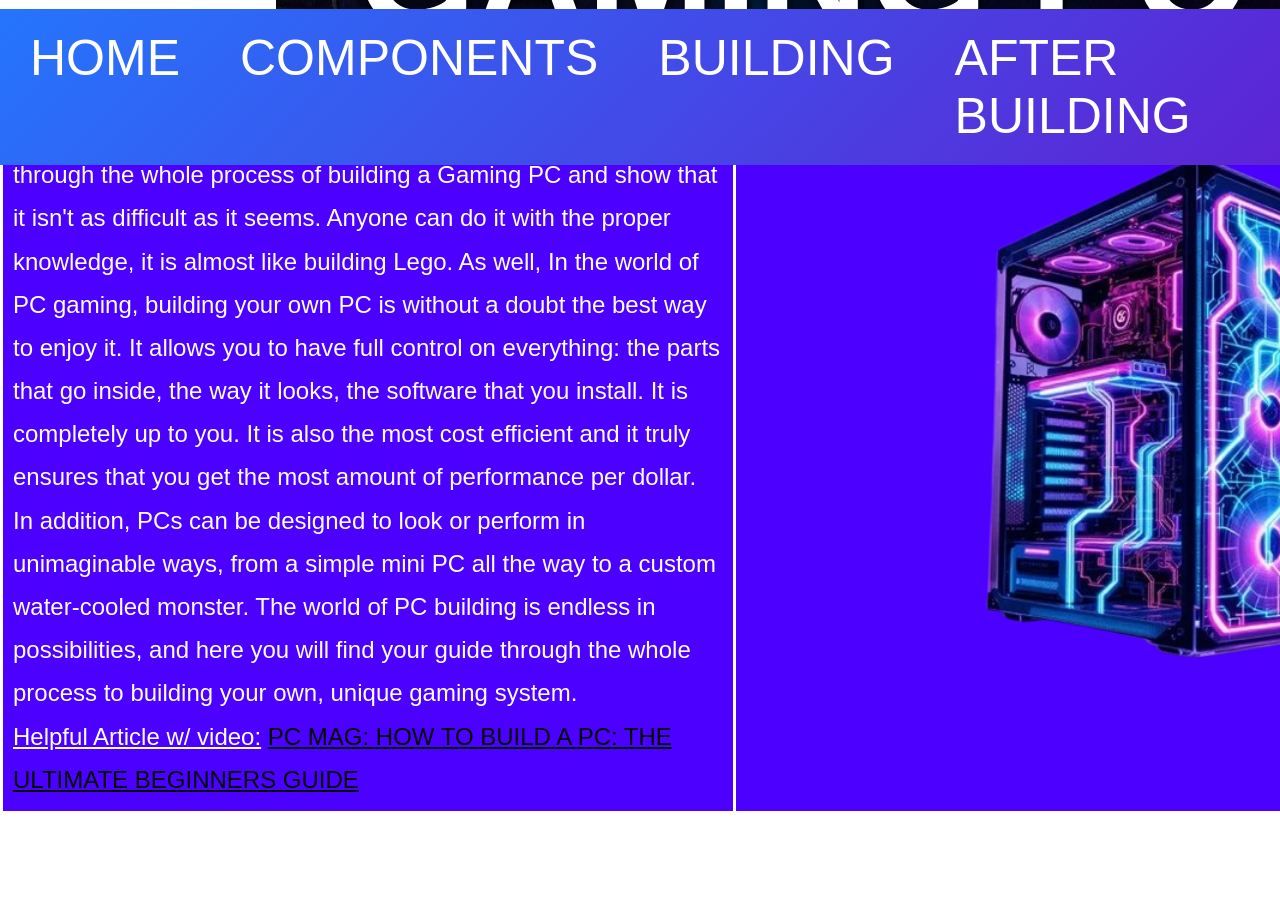
<file: (HOMEPAGE) index.html>
<!DOCTYPE html>
<html>
    <head>
        <title>HOW TO BUILD A GAMING PC - HOME</title>
        <link rel="stylesheet" href="Homepage styles.css">
    </head>
    <body>
        <header> 
            <p>HOW TO BUILD A</p>
            <h1>GAMING PC</h1>
            <p>STEP BY STEP GUIDE TO GUIDE YOU THROUGH THE WHOLE PROCESS!</p>
        </header>
        <!-- This table will allow the image and text to be next to each other on the page -->
        <table class="info-section">
            <tr>
                <td class="text-cell">
                    <p style="font-size: 35px;"><b><i><u>INTRODUCTION</u></i></b></p>
                    Although it may seem scary or not doable, this guide will guide you through the whole process of building a Gaming PC and show that it isn't as difficult as it seems. Anyone can do it with the proper knowledge, it is almost like building Lego. As well, In the world of PC gaming, building your own PC is without a doubt the best way to enjoy it. It allows you to have full control on everything: the parts that go inside, the way it looks, the software that you install. It is completely up to you. It is also the most cost efficient and it truly ensures that you get the most amount of performance per dollar. In addition, PCs can be designed to look or perform in unimaginable ways, from a simple mini PC all the way to a custom water-cooled monster. The world of PC building is endless in possibilities, and here you will find your guide through the whole process to building your own, unique gaming system.
                    <br><u>Helpful Article w/ video:</u> <a href="https://www.pcmag.com/how-to/how-to-build-a-pc-the-ultimate-beginners-guide" style="color: black;">PC MAG: HOW TO BUILD A PC: THE ULTIMATE BEGINNERS GUIDE</a>
                </td>
                <td class="image-cell">
                    <img src="Gaming PC for Homepage.png" style="width: 600px;">
                </td>
            </tr>
        </table>
        <!-- Navigate to the different pages of the site -->
        <nav>
            <ul>
                <li><a href="(HOMEPAGE) index.html">Home</a></li>
                <li><a href="(COMPONENTS) page2.html">Components</a></li>
                <li><a href="(BUILDING) page3.html">Building</a></li>
                <li><a href="(AFTER BUILDING) page4.html">After Building</a></li>
                <li><a href="(ABOUT OUR SITE) page5.html">About Our Site</a></li>
            </ul>
        </nav>
    </body>
</html>
</file>
<file: Homepage styles.css>
/* Removes the default gap at the top and sides of the screen (margins) */
html, body {
  margin: 0;
  padding: 0;
  aspect-ratio: 16 / 9; 
}
/* Header Styling: */
header {
  width: 100%;
  background-image: url('Gaming\ PC\ Setup.png');
  background-size: contain;
  background-repeat: no-repeat;
  background-position: center top;
  aspect-ratio: 16 / 9; 
  
  display: flex;
  flex-direction: column;    
  justify-content: center;
  align-items: center;
}
header h1 {
  color: white;
  font-family: Impact, sans-serif;
  font-size: 12vw;
  text-transform: uppercase;
  text-shadow: 3px 3px 10px rgba(0, 0, 0, 0.8);
  margin: 0; 
  line-height: 1;  
  transform: translateY(-190px);
  margin-top: 10px;
  margin-bottom: 30px;
}
header p {
  color: white;
  font-family: Impact, sans-serif;
  font-size: 5vw;
  text-transform: uppercase;
  text-shadow: 2px 2px 8px rgba(0, 0, 0, 0.8);
  margin: 0;
  line-height: 1.2;
  transform: translateY(-190px); 
}
/* Style for the <nav> bar. */
* {
  margin: 0;
  padding: 0;
}
nav {
  background: linear-gradient(135deg, #2575fc 0%, #6a11cb 100%);
  width: 100%;
  margin: 0;
  padding: 0;
  top: -915px;
  display: flex;
  position: relative;
  justify-content: center;
}
ul {
  display: flex;
  justify-content: center;
  list-style: none;
}
li a {
  display: block;
  color: white;
  text-decoration: none;
  padding: 20px 30px;
  font-family: 'Impact', sans-serif;
  font-size: 50px;
  text-transform: uppercase;
  transition: background-color 0.2s ease;
}
li a:hover {
  background-color: black;
}
/* Table Style (for image and text on homepage) */
table {
  width: 100%;
  border-collapse: collapse;
  position: relative;
  display: flex;
  align-items: center;
  top: -250px;
  height: 500px;
}
td {
  border-color: white;
  border-style: solid;
  width: 1000px;
  padding: 10px;
  height: 500px;
  background-color: rgb(76, 0, 255);
  color: white;
  font-family: Impact, Haettenschweiler, 'Arial Narrow Bold', sans-serif;
  line-height: 1.8;
  font-size: 24px;
}
img {
  display: block;
  margin-left: auto;
  margin-right: auto;
  width: 40%; /* Defines how much space the image takes */
}
/* The Body and Main section remove the white space at the bottom of the page. */
body {
  display: flex;
  flex-direction: column;
  min-height: 100vh;
  margin: 0;
}
main {
  flex: 1; /* This pushes the footer down */
}
</file>
<file: Page 5 styles.css>
/* Removes the default gap at the top and sides of the screen (margins) */
html, body {
  margin: 0;
  padding: 0;
  aspect-ratio: 16 / 9; 
}
/* Header Styling: */
header {
  width: 100%;
  background-image: url('Gaming\ PC\ Setup.png');
  background-size: contain;
  background-repeat: no-repeat;
  background-position: center top;
  aspect-ratio: 16 / 9; 
  
  display: flex;
  flex-direction: column;    
  justify-content: center;
  align-items: center;
}
header h1 {
  color: white;
  font-family: Impact, sans-serif;
  font-size: 12vw;
  text-transform: uppercase;
  text-shadow: 3px 3px 10px rgba(0, 0, 0, 0.8);
  margin: 0; 
  line-height: 1;  
  transform: translateY(-70px);
  margin-top: 10px;
  margin-bottom: 30px;
}
header p {
  color: white;
  font-family: Impact, sans-serif;
  font-size: 5vw;
  text-transform: uppercase;
  text-shadow: 2px 2px 8px rgba(0, 0, 0, 0.8);
  margin: 0;
  line-height: 1.2;
  transform: translateY(-70px); 
}
/* Style for the <nav> bar. */
* {
  margin: 0;
  padding: 0;
}
nav {
  background: linear-gradient(135deg, #2575fc 0%, #6a11cb 100%);
  width: 100%;
  margin: 0;
  padding: 0;
  top: -1603px;
  display: flex;
  position: relative;
  justify-content: center;
}
ul {
  display: flex;
  justify-content: center;
  list-style: none;
}
li a {
  display: block;
  color: white;
  text-decoration: none;
  padding: 20px 30px;
  font-family: 'Impact', sans-serif;
  font-size: 50px;
  text-transform: uppercase;
  transition: background-color 0.2s ease;
}
li a:hover {
  background-color: black;
}
/* Table Style (for image and text on homepage) */
table {
  width: 100%;
  border-collapse: collapse;
  position: relative;
  display: flex;
  align-items: center;
  top: 114px;
  height: 500px;
}
td {
  border-color: white;
  border-style: solid;
  width: 1000px;
  padding: 10px;
  height: 500px;
  background-color: rgb(76, 0, 255);
  color: white;
  font-family: Impact, Haettenschweiler, 'Arial Narrow Bold', sans-serif;
  line-height: 1.8;
  font-size: 24px;
}
img {
  display: block;
  margin-left: auto;
  margin-right: auto;
  width: 40%; /* Defines how much space the image takes */
}
/* The Body and Main section remove the white space at the bottom of the page. */
body {
  display: flex;
  flex-direction: column;
  min-height: 100vh;
  margin: 0;
}
main {
  flex: 1; /* This pushes the footer down */
}
form {
  color: white;
  position: relative;
  display: flex;
  flex-direction: column; /* Ensures they are positioned in a column instead of a row */
  gap: 5px;
  top: 600px;
  background-color: rgb(76, 0, 255);
  padding: 10px;
  border-color: white;
  border-style: solid;
  border-top: none;
  color: white;
  font-family: Impact, Haettenschweiler, 'Arial Narrow Bold', sans-serif;
  font-size: 30px;
}
h2 {
  position: relative;
  display: flex;
  align-items: center;
  top: 600px;
  background-color: rgb(76, 0, 255);
  padding: 0px;
  color: white;
  font-family: Impact, Haettenschweiler, 'Arial Narrow Bold', sans-serif;
  font-size: 50px;
  text-align: center;
  border-color: white;
  border-style: solid;
  border-top: none;
  border-bottom: none;
}
</file>
<file: Page 4 styles.css>
/* Removes the default gap at the top and sides of the screen (margins) */
html, body {
  margin: 0;
  padding: 0;
  aspect-ratio: 16 / 9; 
}
/* Header Styling: */
header {
  width: 100%;
  background-image: url('Gaming\ PC\ Setup.png');
  background-size: contain;
  background-repeat: no-repeat;
  background-position: center top;
  aspect-ratio: 16 / 9; 
  
  display: flex;
  flex-direction: column;    
  justify-content: center;
  align-items: center;
}
header h1 {
  color: white;
  font-family: Impact, sans-serif;
  font-size: 12vw;
  text-transform: uppercase;
  text-shadow: 3px 3px 10px rgba(0, 0, 0, 0.8);
  margin: 0; 
  line-height: 1;  
  transform: translateY(-70px);
  margin-top: 10px;
  margin-bottom: 30px;
}
header p {
  color: white;
  font-family: Impact, sans-serif;
  font-size: 5vw;
  text-transform: uppercase;
  text-shadow: 2px 2px 8px rgba(0, 0, 0, 0.8);
  margin: 0;
  line-height: 1.2;
  transform: translateY(-70px); 
}
/* Style for the <nav> bar. */
* {
  margin: 0;
  padding: 0;
}
nav {
  background: linear-gradient(135deg, #2575fc 0%, #6a11cb 100%);
  width: 100%;
  margin: 0;
  padding: 0;
  top: -905px;
  display: flex;
  position: relative;
  justify-content: center;
}
ul {
  display: flex;
  justify-content: center;
  list-style: none;
}
li a {
  display: block;
  color: white;
  text-decoration: none;
  padding: 20px 30px;
  font-family: 'Impact', sans-serif;
  font-size: 50px;
  text-transform: uppercase;
  transition: background-color 0.2s ease;
}
li a:hover {
  background-color: black;
}
/* Table Style (for image and text on homepage) */
table {
  width: 100%;
  border-collapse: collapse;
  position: relative;
  display: flex;
  align-items: center;
  top: 1540px;
  height: 500px;
}
td {
  border-color: white;
  border-style: solid;
  width: 1000px;
  padding: 10px;
  height: 500px;
  background-color: rgb(76, 0, 255);
  color: white;
  font-family: Impact, Haettenschweiler, 'Arial Narrow Bold', sans-serif;
  line-height: 1.8;
  font-size: 24px;
}
img {
  display: block;
  margin-left: auto;
  margin-right: auto;
  width: 40%; /* Defines how much space the image takes */
}
/* The Body and Main section remove the white space at the bottom of the page. */
body {
  display: flex;
  flex-direction: column;
  min-height: 100vh;
  margin: 0;
}
main {
  flex: 1; /* This pushes the footer down */
}
</file>
<file: Page 3 styles.css>
/* Removes the default gap at the top and sides of the screen (margins) */
html, body {
  margin: 0;
  padding: 0;
  aspect-ratio: 16 / 9; 
}
/* Header Styling: */
header {
  width: 100%;
  background-image: url('Gaming\ PC\ Setup.png');
  background-size: contain;
  background-repeat: no-repeat;
  background-position: center top;
  aspect-ratio: 16 / 9; 
  
  display: flex;
  flex-direction: column;    
  justify-content: center;
  align-items: center;
}
header h1 {
  color: white;
  font-family: Impact, sans-serif;
  font-size: 12vw;
  text-transform: uppercase;
  text-shadow: 3px 3px 10px rgba(0, 0, 0, 0.8);
  margin: 0; 
  line-height: 1;  
  transform: translateY(-70px);
  margin-top: 10px;
  margin-bottom: 30px;
}
header p {
  color: white;
  font-family: Impact, sans-serif;
  font-size: 5vw;
  text-transform: uppercase;
  text-shadow: 2px 2px 8px rgba(0, 0, 0, 0.8);
  margin: 0;
  line-height: 1.2;
  transform: translateY(-70px); 
}
/* Style for the <nav> bar. */
* {
  margin: 0;
  padding: 0;
}
nav {
  background: linear-gradient(135deg, #2575fc 0%, #6a11cb 100%);
  width: 100%;
  margin: 0;
  padding: 0;
  top: -905px;
  display: flex;
  position: relative;
  justify-content: center;
}
ul {
  display: flex;
  justify-content: center;
  list-style: none;
}
li a {
  display: block;
  color: white;
  text-decoration: none;
  padding: 20px 30px;
  font-family: 'Impact', sans-serif;
  font-size: 50px;
  text-transform: uppercase;
  transition: background-color 0.2s ease;
}
li a:hover {
  background-color: black;
}
/* Table Style (for image and text in table) */
table {
  width: 100%;
  border-collapse: collapse;
  position: relative;
  display: flex;
  align-items: center;
  top: 12985px; /* Keeps the entire table away from the nav bar and header */
  height: 500px;
}
td {
  border-color: white;
  border-style: solid;
  width: 1000px; /* Fixes the width of each cell */
  padding: 10px;
  height: 500px; /* Fixes the height of each cell */
  color: white;
  font-family: Impact, Haettenschweiler, 'Arial Narrow Bold', sans-serif;
  line-height: 1.8;
  font-size: 24px;
  background-color: transparent;
  background: transparent;
}
img {
  display: block;
  margin-left: auto;
  margin-right: auto;
  width: 40%; /* Defines how much space the image takes */
}
/* The Body and Main section remove the white space at the bottom of the page. */
body {
  display: flex;
  flex-direction: column;
  min-height: 100vh;
  margin: 0;
}
main {
  flex: 1; /* This pushes the footer down */
}
a {
  color: white;
}
</file>
<file: Page 2 styles.css>
/* Removes the default gap at the top and sides of the screen (margins) */
html, body {
  margin: 0;
  padding: 0; 
  aspect-ratio: 16/9;
}
/* Header Styling: */
header {
  width: 100%;
  background-image: url('Gaming\ PC\ Setup.png');
  background-size: contain;
  background-repeat: no-repeat;
  background-position: center top;
  aspect-ratio: 16 / 9; 
  
  display: flex;
  flex-direction: column;    
  justify-content: center;
  align-items: center;
  width: 2050px;
}
header h1 {
  color: white;
  font-family: Impact, sans-serif;
  font-size: 12vw;
  text-transform: uppercase;
  text-shadow: 3px 3px 10px rgba(0, 0, 0, 0.8);
  margin: 0; 
  line-height: 1;  
  transform: translateY(-70px);
  margin-top: 10px;
  margin-bottom: 30px;
}
header p {
  color: white;
  font-family: Impact, sans-serif;
  font-size: 5vw;
  text-transform: uppercase;
  text-shadow: 2px 2px 8px rgba(0, 0, 0, 0.8);
  margin: 0;
  line-height: 1.2;
  transform: translateY(-70px); 
}
/* Style for the <nav> bar. */
* {
  margin: 0;
  padding: 0;
}
nav {
  background: linear-gradient(135deg, #2575fc 0%, #6a11cb 100%);
  width: 100%;
  margin: 0;
  padding: 0;
  top: -905px;
  display: flex;
  position: relative;
  justify-content: center;
  width: 2050px;
}
ul {
  display: flex;
  justify-content: center;
  list-style: none;
}
li a {
  display: block;
  color: white;
  text-decoration: none;
  padding: 20px 30px;
  font-family: 'Impact', sans-serif;
  font-size: 50px;
  text-transform: uppercase;
  transition: background-color 0.2s ease;
}
li a:hover {
  background-color: black;
}
/* Table Style (for image and text in table) */
table {
  width: 100%;
  border-collapse: collapse;
  position: relative;
  display: flex;
  align-items: center;
  top: 10670px; /* Keeps the entire table away from the nav bar and header */
  height: 500px;
}
td {
  border-color: white;
  border-style: solid;
  width: 1000px; /* Fixes the width of each cell */
  padding: 10px;
  height: 500px; /* Fixes the height of each cell */
  color: white;
  font-family: Impact, Haettenschweiler, 'Arial Narrow Bold', sans-serif;
  line-height: 1.8;
  font-size: 24px;
  background-color: transparent;
  background: transparent;
}
img {
  display: block;
  margin-left: auto;
  margin-right: auto;
  width: 40%; /* Defines how much space the image takes */
}
/* The Body and Main section remove the white space at the bottom of the page. */
body {
  display: flex;
  flex-direction: column;
  min-height: 100vh;
  margin: 0;
}
main {
  flex: 1; /* This pushes the footer down */
}
a {
  color: white;
}
</file>
